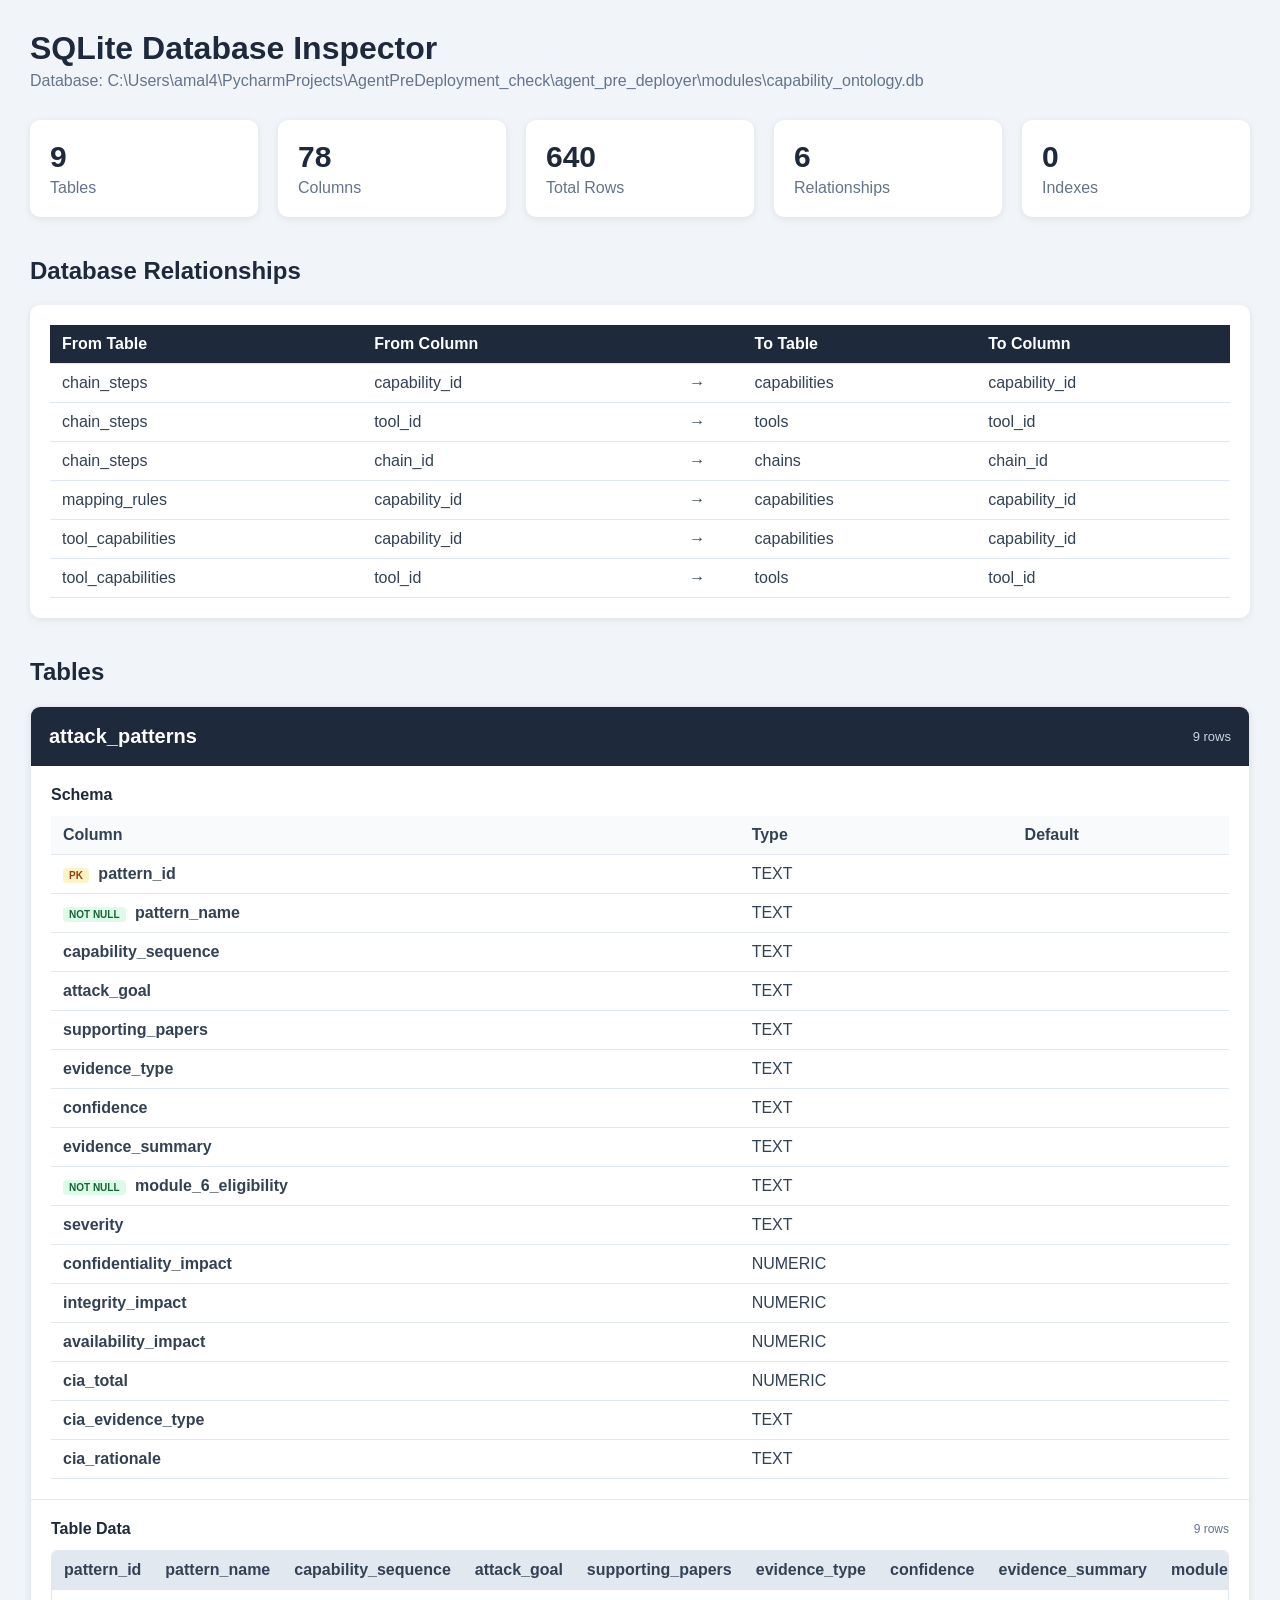
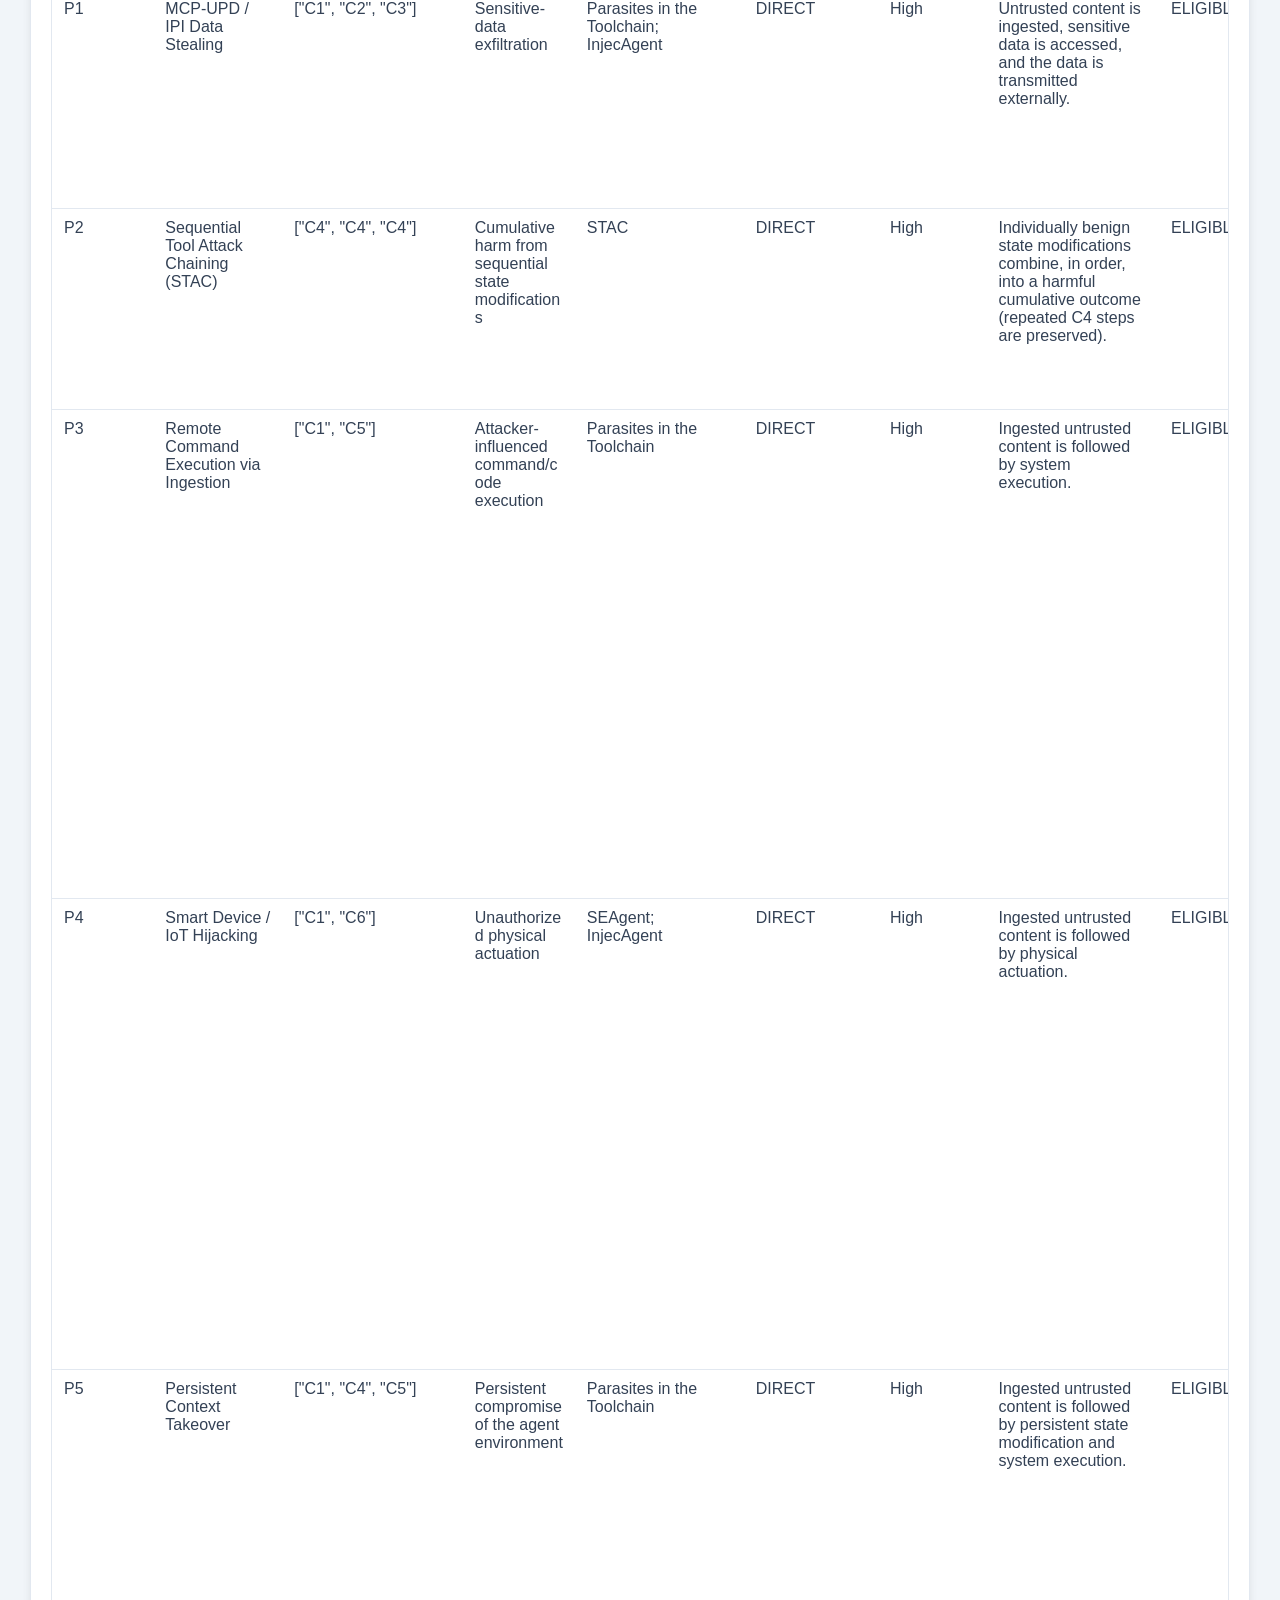
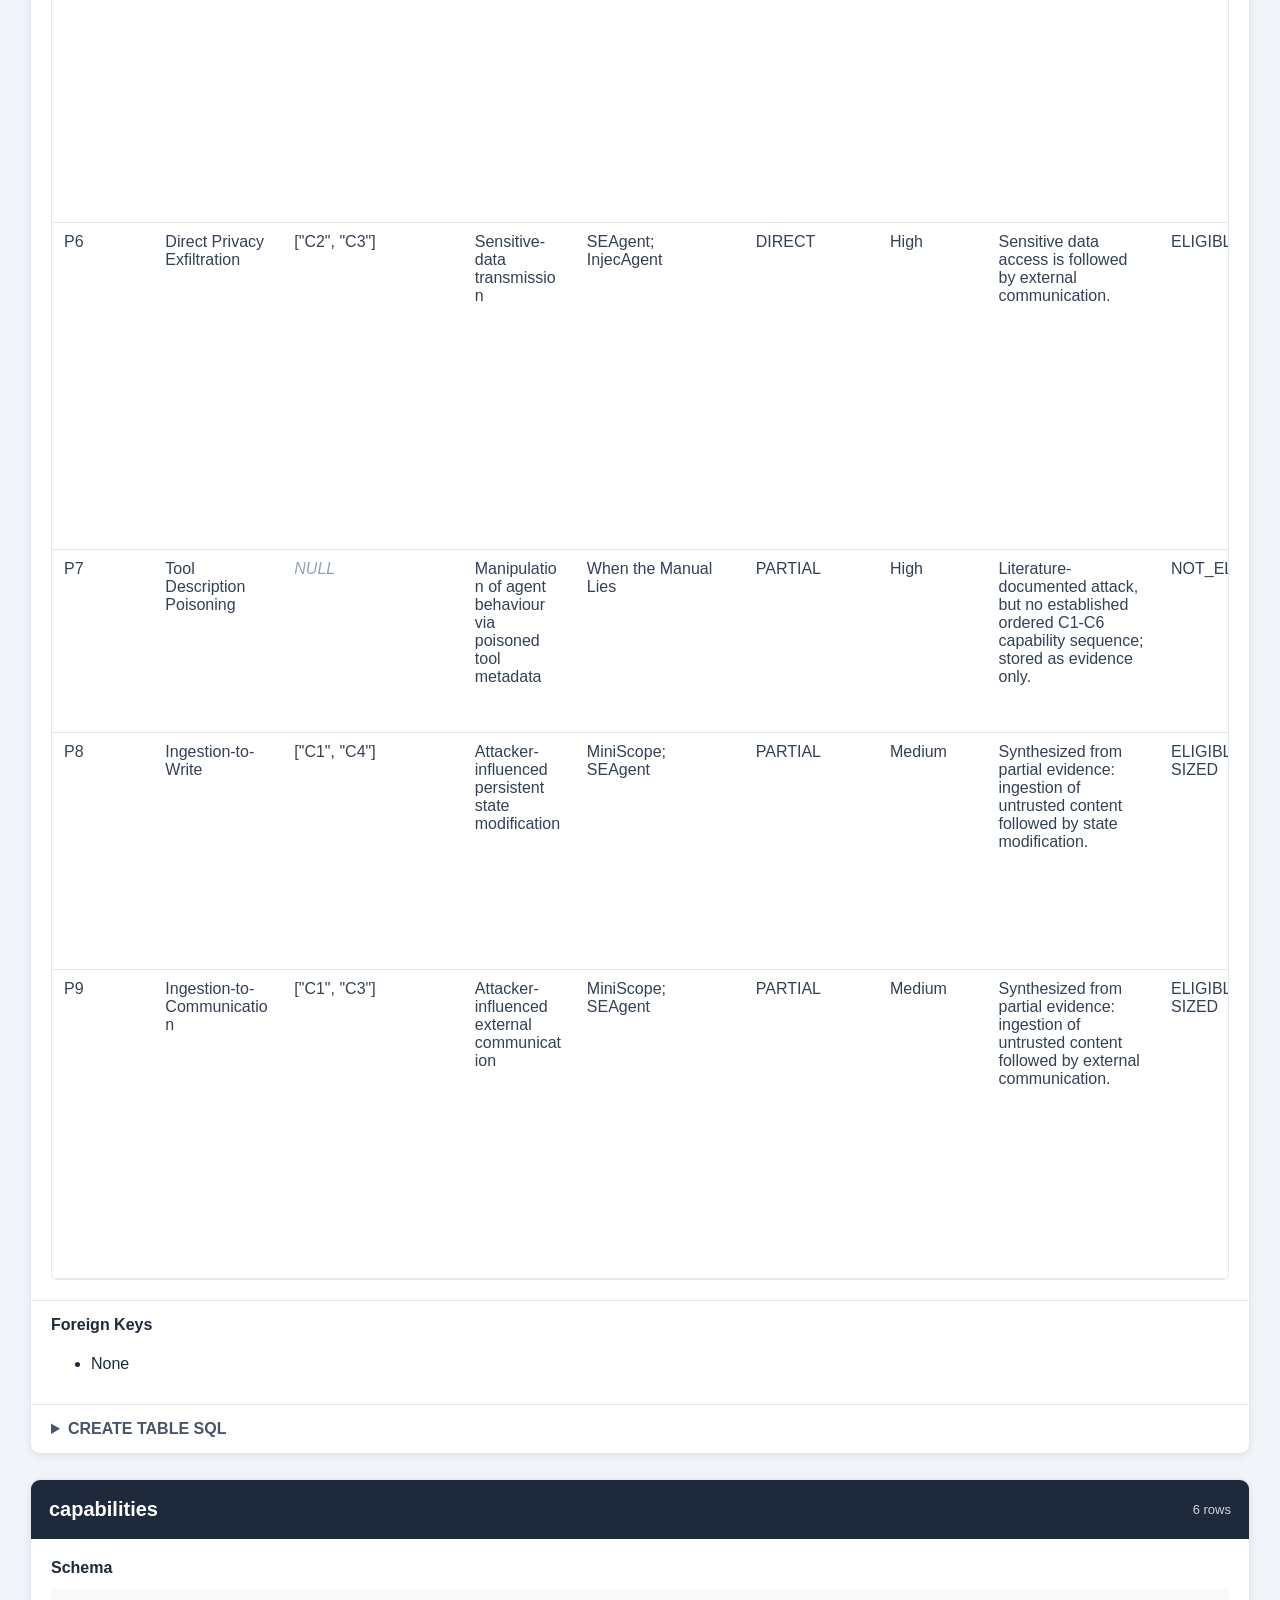
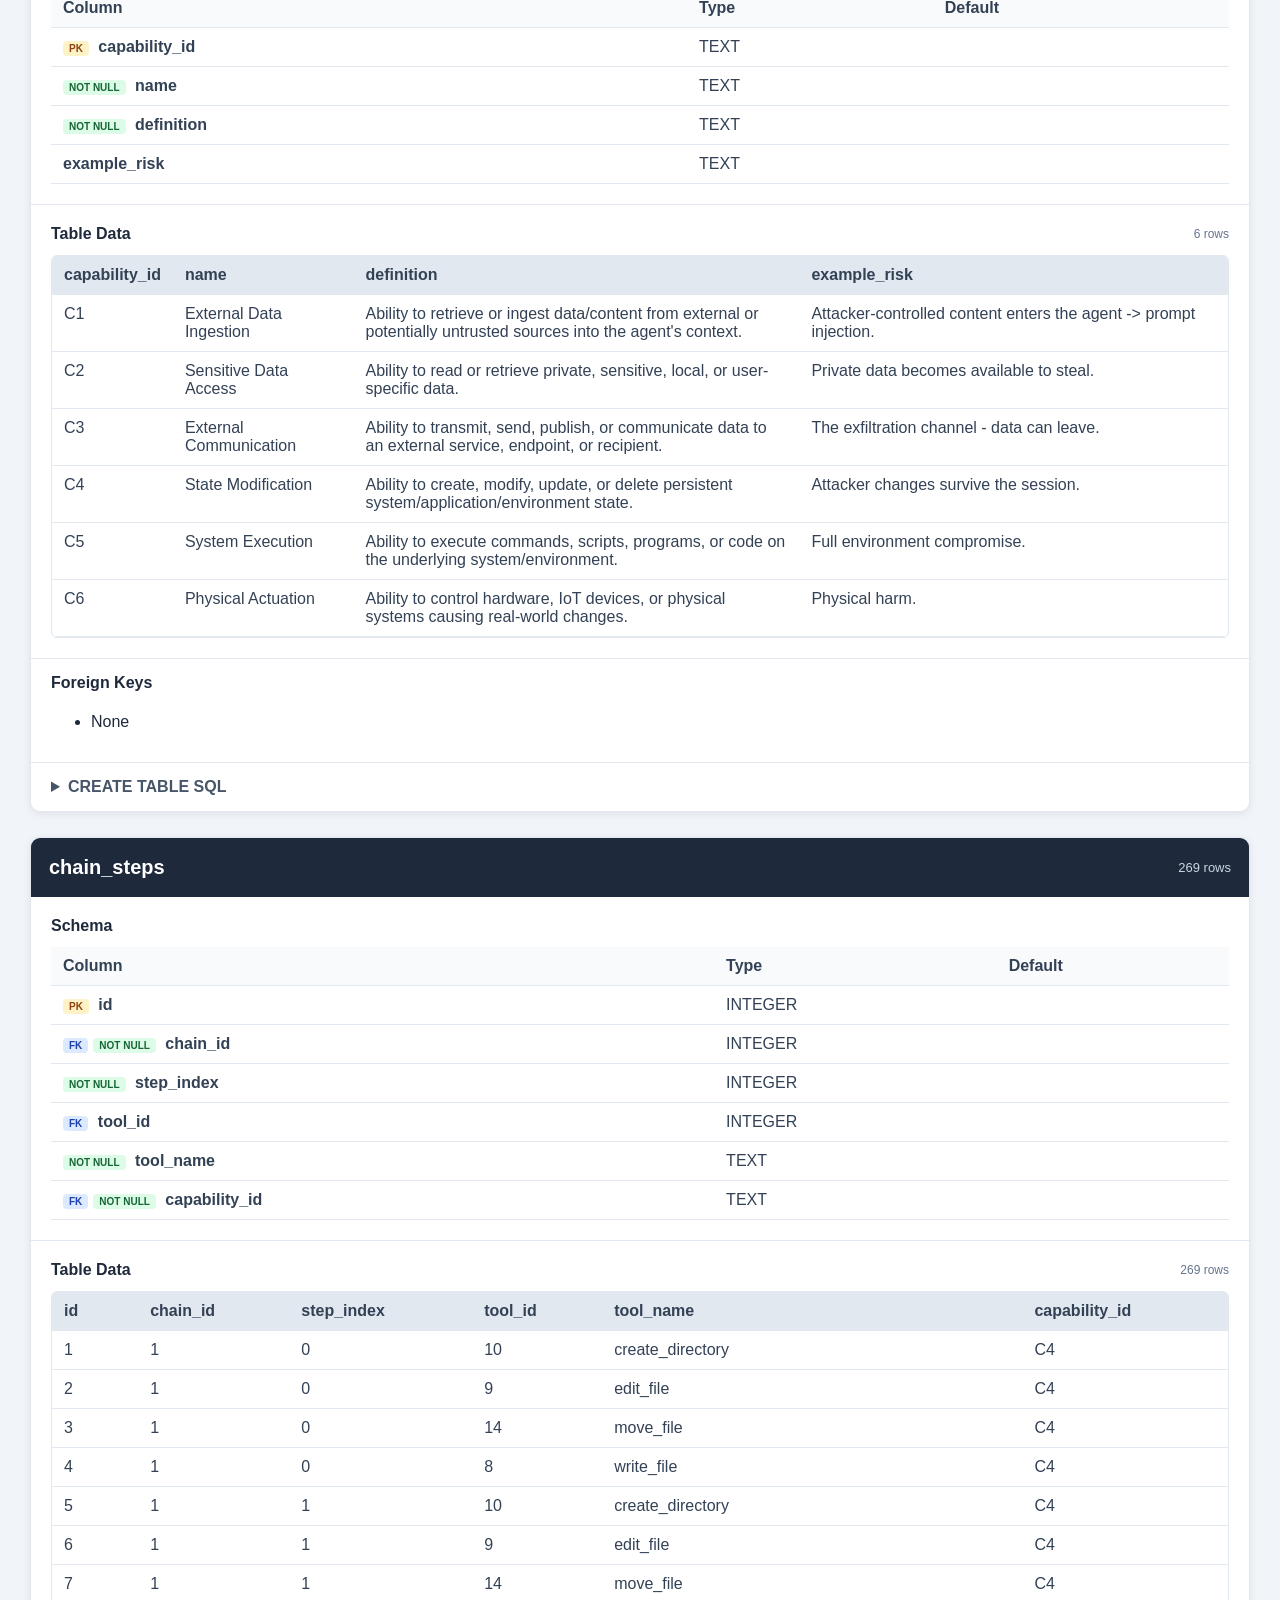
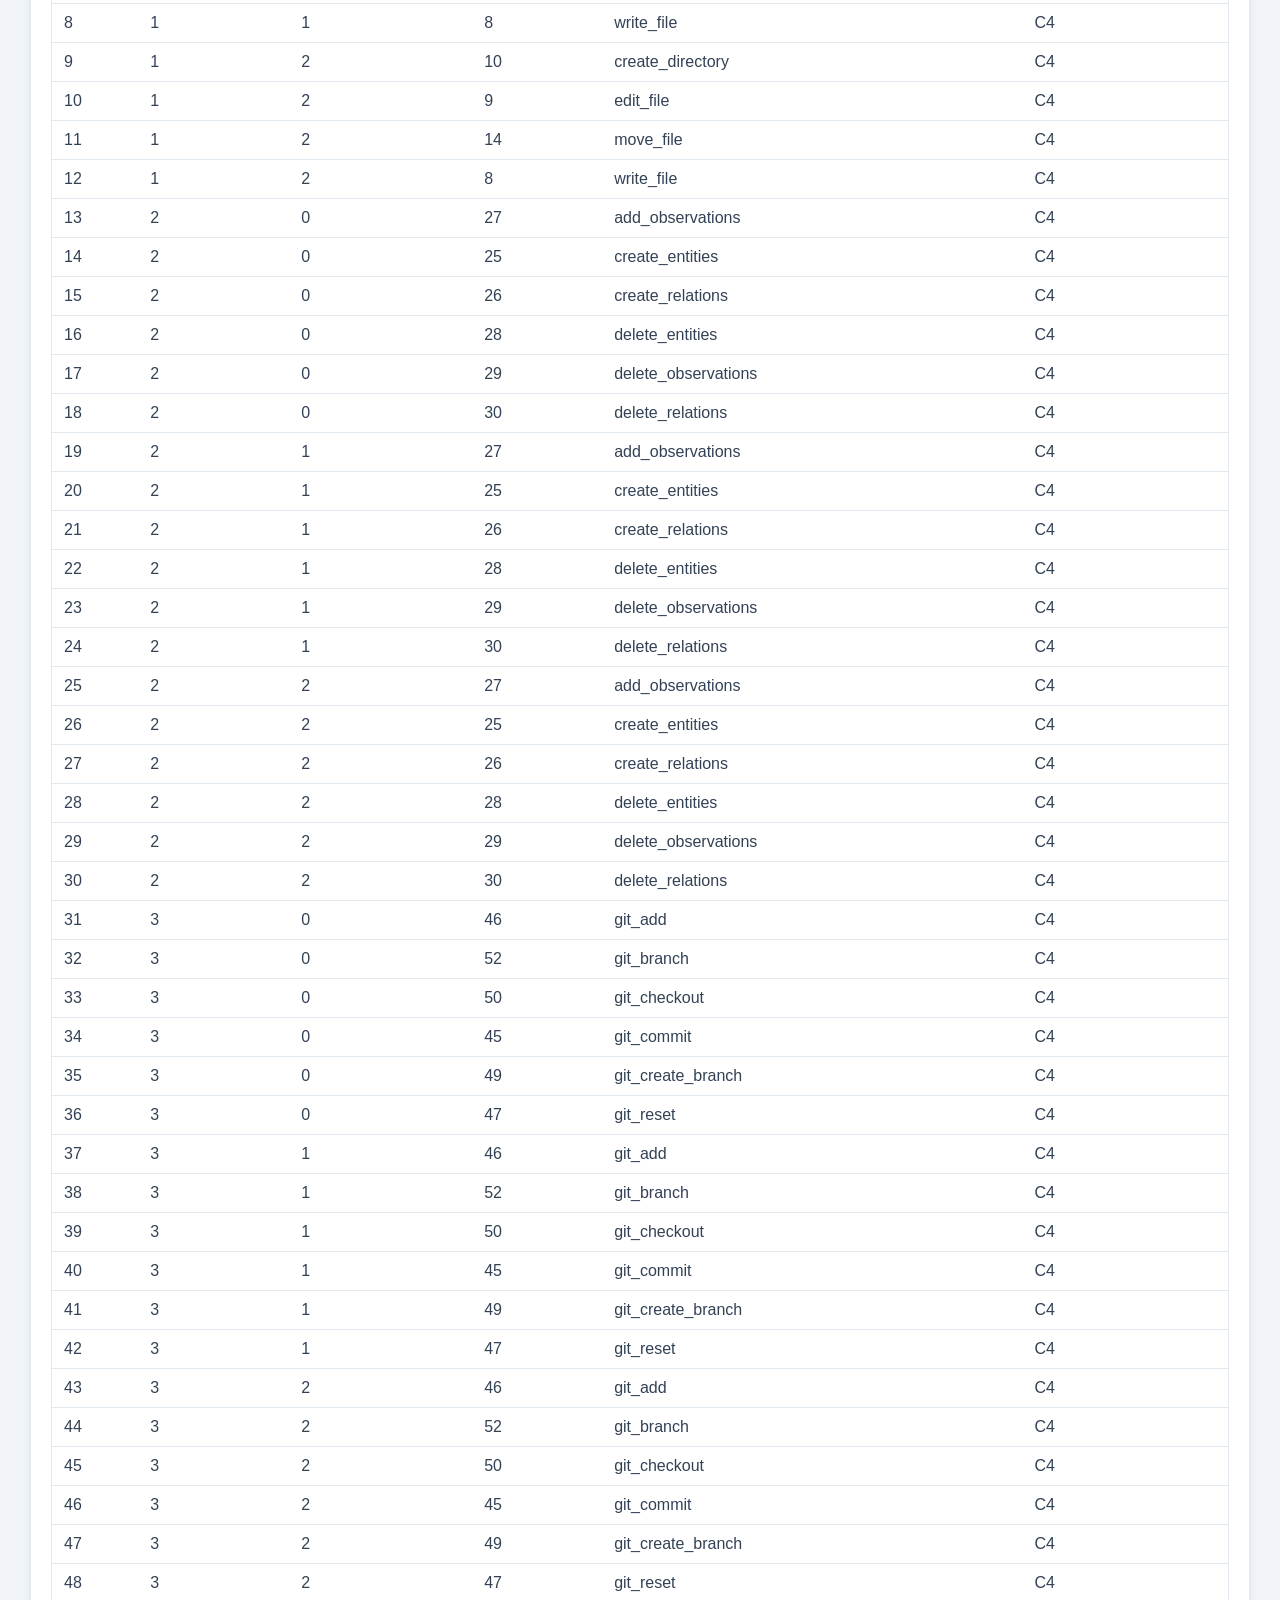
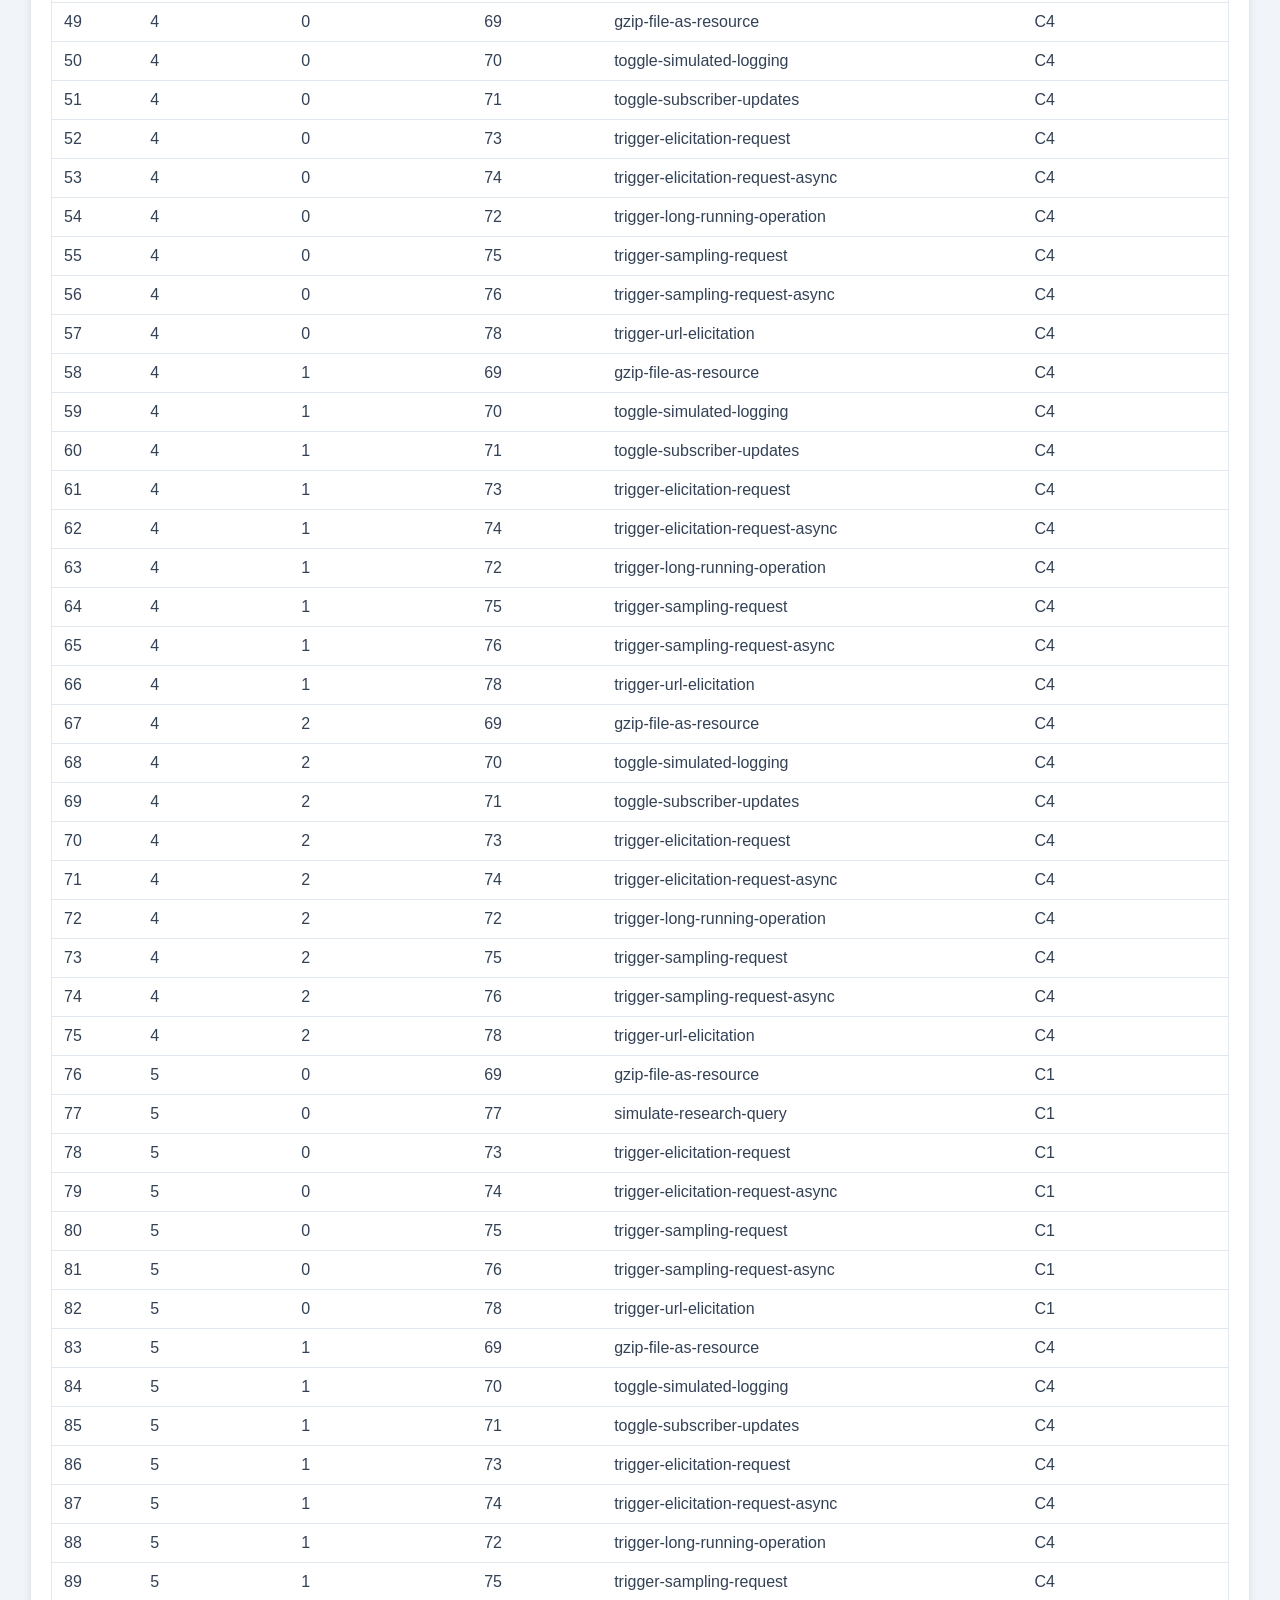
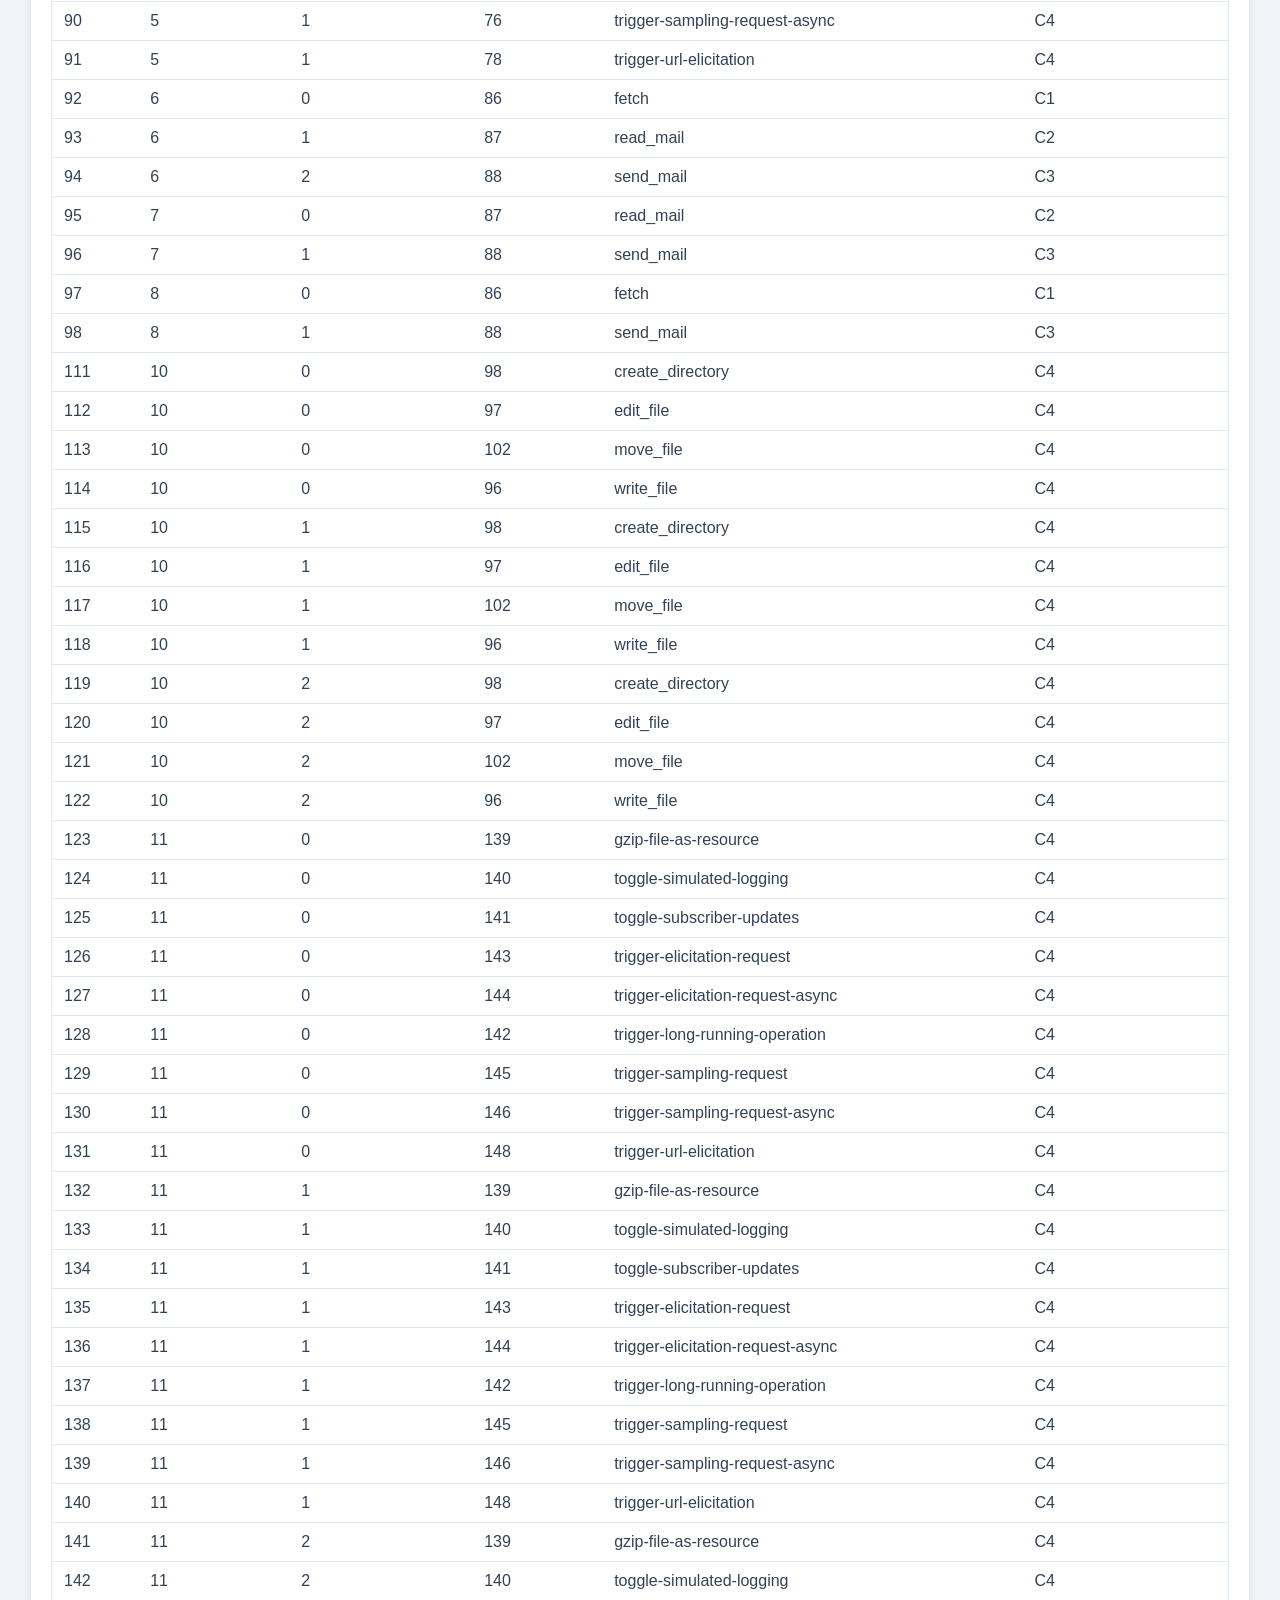
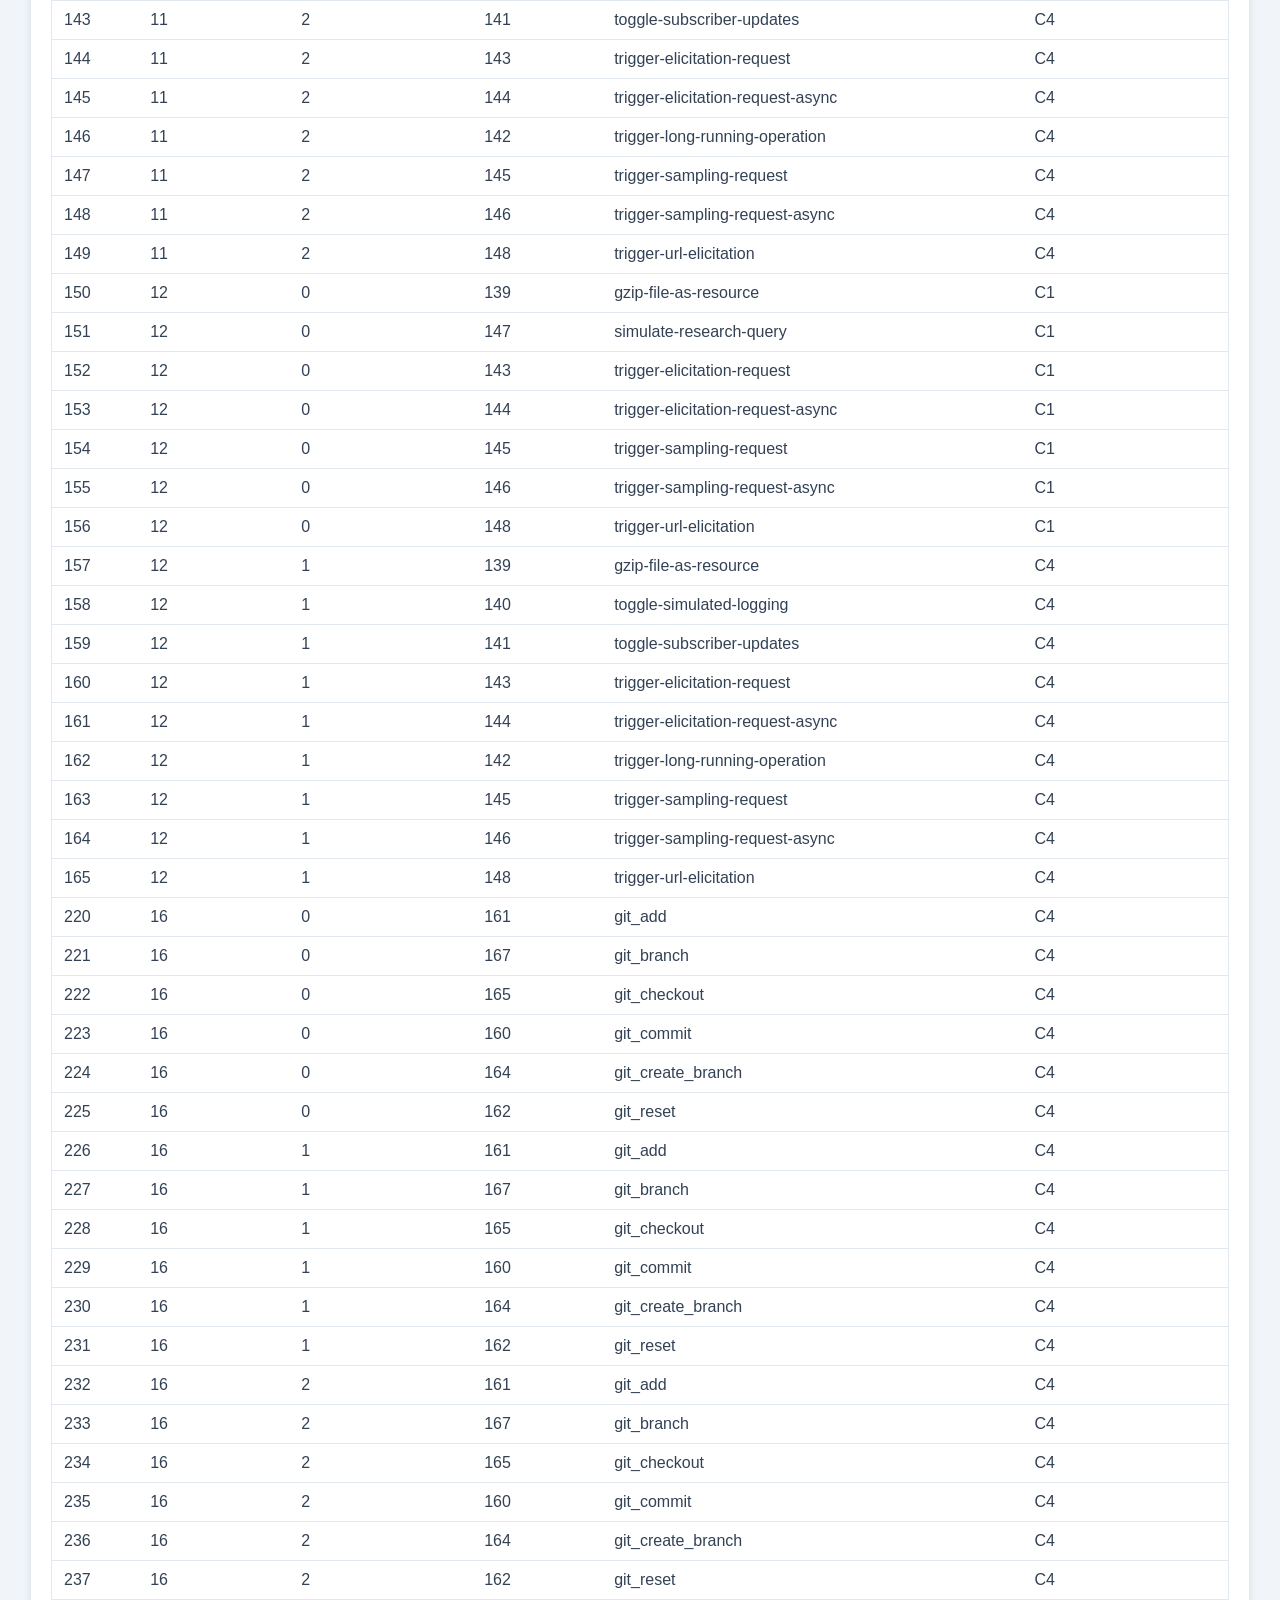
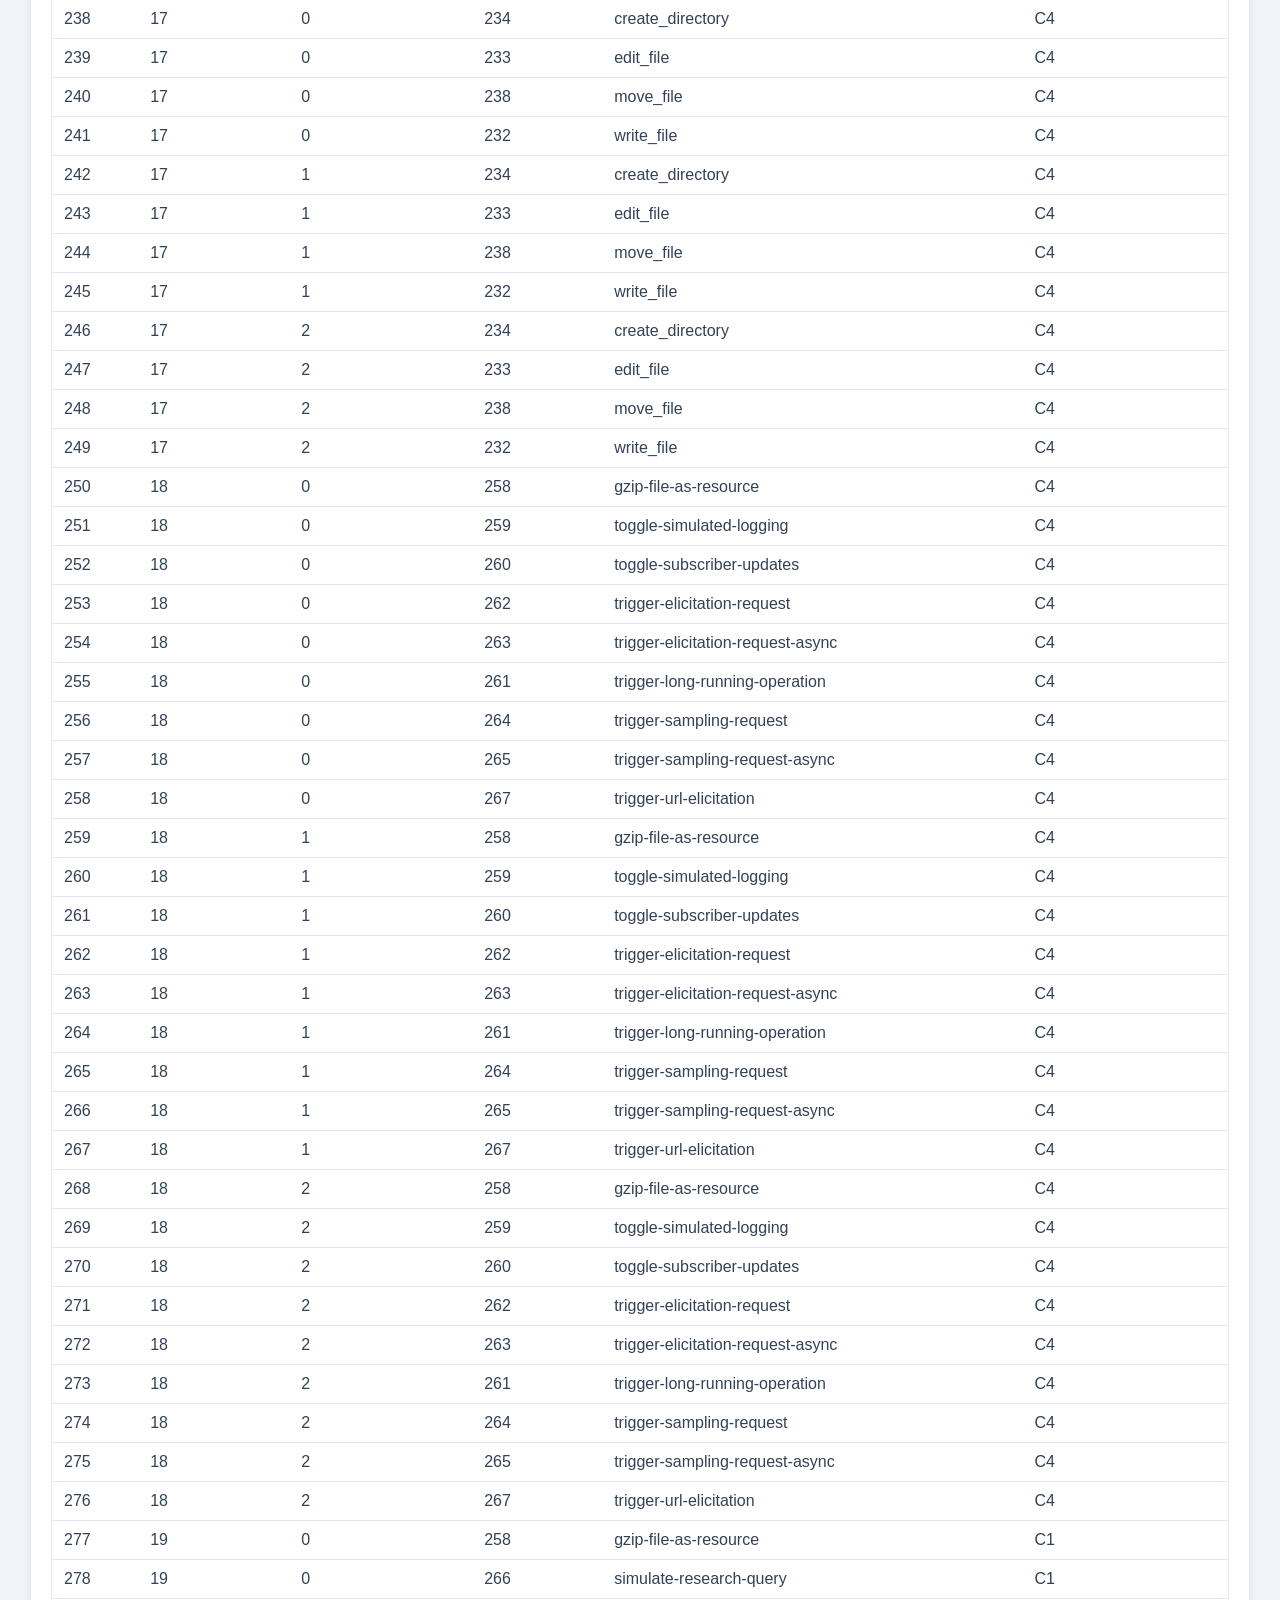
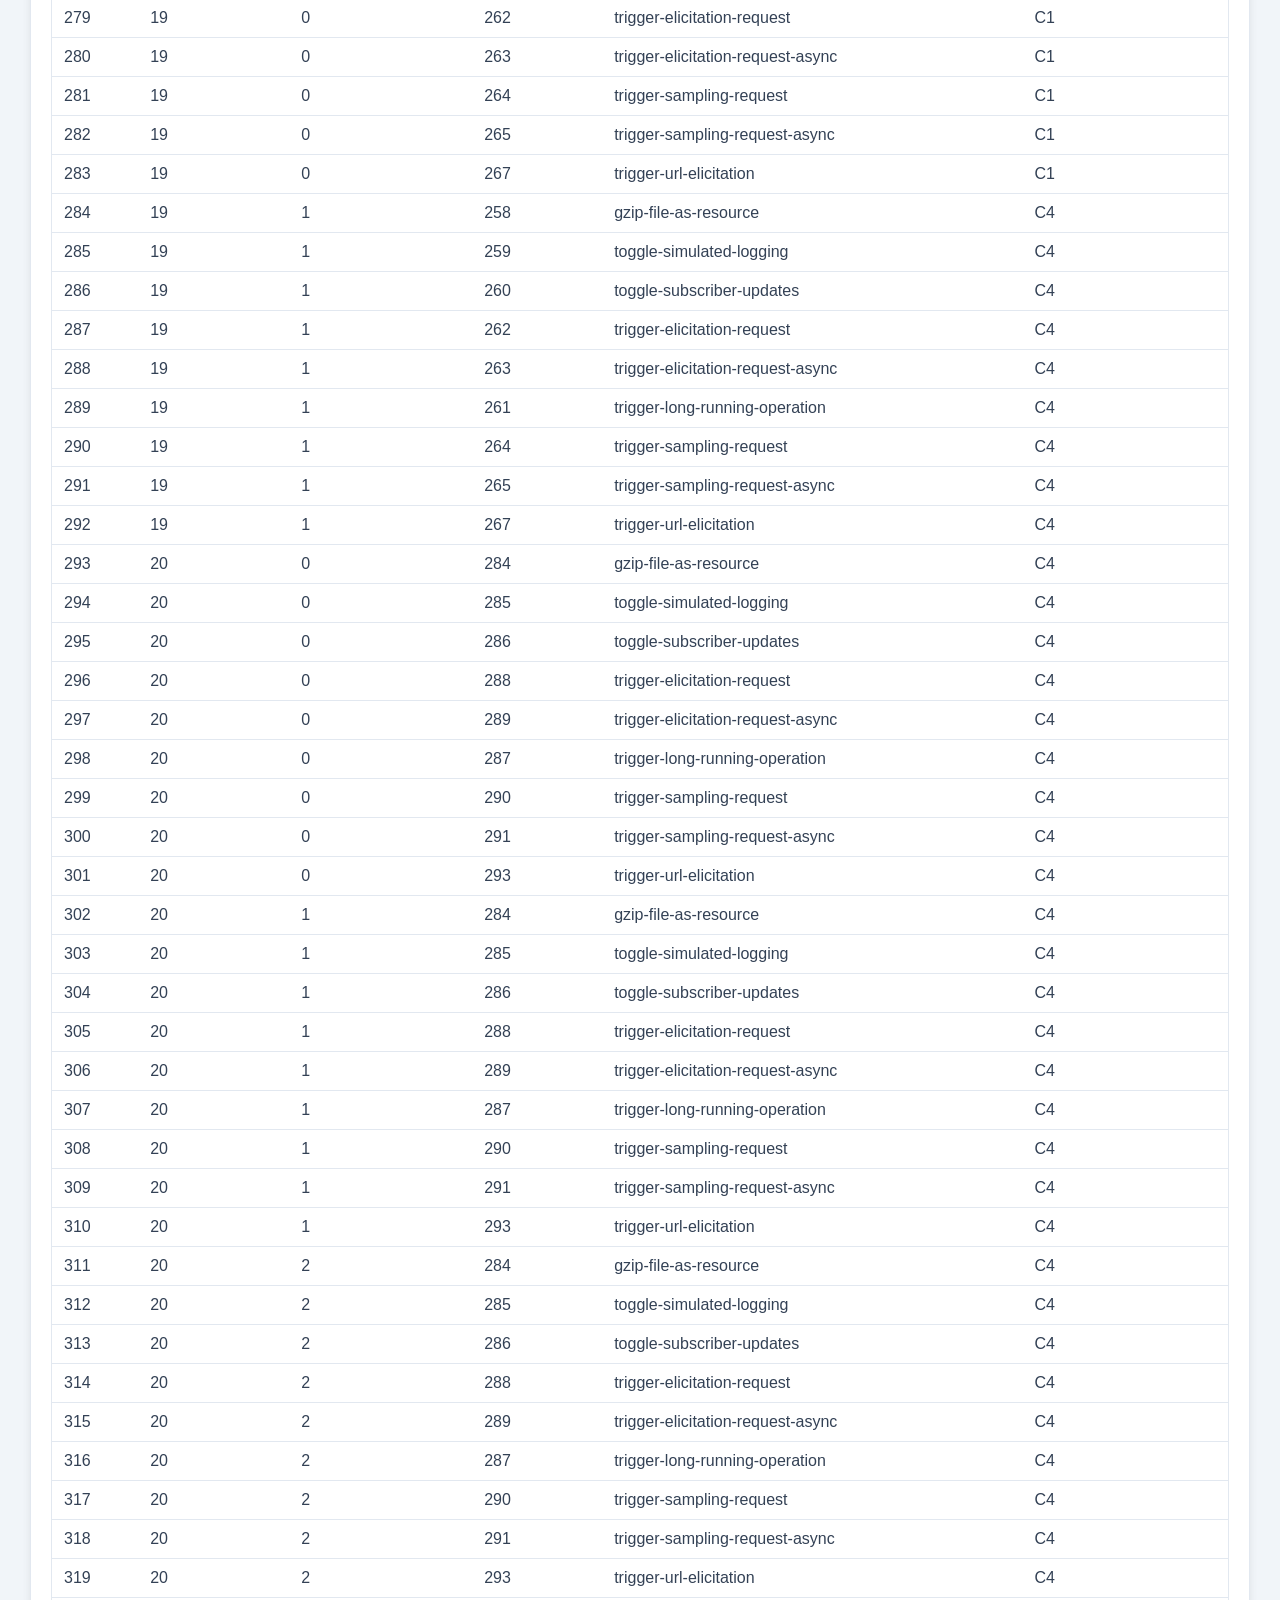
<file: agent_pre_deployer/modules/capability_ontology_schema.html>
<!DOCTYPE html>

<html lang="en">

<head>

<meta charset="UTF-8">

<meta name="viewport"
      content="width=device-width, initial-scale=1.0">

<title>SQLite Database Inspector</title>

<style>

/* ============================================================
   GLOBAL
   ============================================================ */

* {
    box-sizing: border-box;
}

body {
    margin: 0;
    padding: 30px;

    font-family:
        Arial,
        Helvetica,
        sans-serif;

    background: #f1f5f9;
    color: #1e293b;
}

h1 {
    margin: 0 0 5px 0;
}

h2 {
    margin-top: 0;
}

.subtitle {
    color: #64748b;
    margin-bottom: 30px;
    word-break: break-all;
}


/* ============================================================
   SUMMARY
   ============================================================ */

.summary {
    display: grid;

    grid-template-columns:
        repeat(auto-fit, minmax(180px, 1fr));

    gap: 20px;

    margin-bottom: 40px;
}

.stat {
    background: white;

    border-radius: 10px;

    padding: 20px;

    box-shadow:
        0 2px 8px rgba(0,0,0,0.08);
}

.stat-number {
    font-size: 30px;
    font-weight: bold;
}

.stat-label {
    margin-top: 5px;
    color: #64748b;
}


/* ============================================================
   SECTIONS
   ============================================================ */

.section {
    margin-top: 40px;
}

.section-title {
    font-size: 16px;
    font-weight: bold;

    margin-bottom: 12px;

    display: flex;
    justify-content: space-between;
    align-items: center;
}

.section-count {
    color: #64748b;
    font-size: 12px;
    font-weight: normal;
}


/* ============================================================
   TABLE GRID
   ============================================================ */

.table-grid {
    display: grid;

    grid-template-columns:
        1fr;

    gap: 25px;
}


/* ============================================================
   TABLE CARD
   ============================================================ */

.table-card {
    background: white;

    border-radius: 10px;

    overflow: hidden;

    box-shadow:
        0 2px 8px rgba(0,0,0,0.08);

    border: 1px solid #e2e8f0;
}

.table-header {
    background: #1e293b;
    color: white;

    padding: 18px;

    display: flex;

    justify-content: space-between;

    align-items: center;
}

.table-name {
    font-size: 20px;
    font-weight: bold;
}

.row-count {
    color: #cbd5e1;
    font-size: 13px;
}


/* ============================================================
   TABLE SECTIONS
   ============================================================ */

.table-section {
    padding: 20px;

    border-bottom:
        1px solid #e2e8f0;
}


/* ============================================================
   TABLES
   ============================================================ */

table {
    width: 100%;
    border-collapse: collapse;
}

th {
    text-align: left;

    background: #f8fafc;

    font-weight: bold;

    color: #334155;
}

th,
td {
    padding: 10px 12px;

    border-bottom:
        1px solid #e2e8f0;

    vertical-align: top;
}

td {
    color: #334155;
}


/* ============================================================
   SCHEMA TABLE
   ============================================================ */

.schema-table-wrapper {
    overflow-x: auto;
}

.schema-table {
    min-width: 500px;
}


/* ============================================================
   DATA TABLE
   ============================================================ */

.data-table-wrapper {
    width: 100%;

    overflow-x: auto;

    border:
        1px solid #e2e8f0;

    border-radius: 6px;
}

.data-table {
    min-width: 700px;
}

.data-table th {
    position: sticky;
    top: 0;

    background: #e2e8f0;

    white-space: nowrap;
}

.data-table td {
    white-space: pre-wrap;

    word-break: break-word;

    max-width: 500px;
}

.data-table tbody tr:hover {
    background: #f8fafc;
}

.null-value {
    color: #94a3b8;
    font-style: italic;
}

.empty-data {
    text-align: center;

    color: #64748b;

    padding: 20px;
}


/* ============================================================
   BADGES
   ============================================================ */

.badge {
    display: inline-block;

    padding: 2px 6px;

    margin-right: 5px;

    border-radius: 4px;

    font-size: 10px;

    font-weight: bold;
}

.pk {
    background: #fef3c7;
    color: #92400e;
}

.fk {
    background: #dbeafe;
    color: #1e40af;
}

.nn {
    background: #dcfce7;
    color: #166534;
}


/* ============================================================
   RELATIONSHIPS
   ============================================================ */

.relationships {
    padding: 15px 20px;
}

.relationships h4 {
    margin-top: 0;
}

.relationships li {
    margin-bottom: 6px;
}

.relationship-box {
    background: white;

    padding: 20px;

    border-radius: 10px;

    box-shadow:
        0 2px 8px rgba(0,0,0,0.08);

    overflow-x: auto;
}

.relationship-box th {
    background: #1e293b;
    color: white;
}

.arrow {
    text-align: center;
    font-weight: bold;
}


/* ============================================================
   SQL
   ============================================================ */

.sql-section {
    border-top:
        1px solid #e2e8f0;
}

.sql-section summary {
    cursor: pointer;

    padding: 15px 20px;

    font-weight: bold;

    color: #475569;
}

.sql-section pre {
    margin: 0;

    padding: 20px;

    background: #0f172a;

    color: #e2e8f0;

    overflow-x: auto;

    font-size: 13px;

    line-height: 1.5;
}


/* ============================================================
   RESPONSIVE
   ============================================================ */

@media (max-width: 700px) {

    body {
        padding: 15px;
    }

    .table-header {
        flex-direction: column;

        align-items: flex-start;

        gap: 8px;
    }

    .table-section {
        padding: 12px;
    }

}

</style>

</head>


<body>

<h1>SQLite Database Inspector</h1>

<div class="subtitle">

    Database:

    C:\Users\amal4\PycharmProjects\AgentPreDeployment_check\agent_pre_deployer\modules\capability_ontology.db

</div>


<!-- ============================================================
     SUMMARY
     ============================================================ -->

<div class="summary">

    <div class="stat">

        <div class="stat-number">
            9
        </div>

        <div class="stat-label">
            Tables
        </div>

    </div>


    <div class="stat">

        <div class="stat-number">
            78
        </div>

        <div class="stat-label">
            Columns
        </div>

    </div>


    <div class="stat">

        <div class="stat-number">
            640
        </div>

        <div class="stat-label">
            Total Rows
        </div>

    </div>


    <div class="stat">

        <div class="stat-number">
            6
        </div>

        <div class="stat-label">
            Relationships
        </div>

    </div>


    <div class="stat">

        <div class="stat-number">
            0
        </div>

        <div class="stat-label">
            Indexes
        </div>

    </div>

</div>


<!-- ============================================================
     RELATIONSHIPS
     ============================================================ -->

<div class="section">

    <h2>Database Relationships</h2>

    <div class="relationship-box">

        <table>

            <thead>

                <tr>

                    <th>From Table</th>

                    <th>From Column</th>

                    <th></th>

                    <th>To Table</th>

                    <th>To Column</th>

                </tr>

            </thead>

            <tbody>

                
        <tr>

            <td>
                chain_steps
            </td>

            <td>
                capability_id
            </td>

            <td class="arrow">
                →
            </td>

            <td>
                capabilities
            </td>

            <td>
                capability_id
            </td>

        </tr>
        
        <tr>

            <td>
                chain_steps
            </td>

            <td>
                tool_id
            </td>

            <td class="arrow">
                →
            </td>

            <td>
                tools
            </td>

            <td>
                tool_id
            </td>

        </tr>
        
        <tr>

            <td>
                chain_steps
            </td>

            <td>
                chain_id
            </td>

            <td class="arrow">
                →
            </td>

            <td>
                chains
            </td>

            <td>
                chain_id
            </td>

        </tr>
        
        <tr>

            <td>
                mapping_rules
            </td>

            <td>
                capability_id
            </td>

            <td class="arrow">
                →
            </td>

            <td>
                capabilities
            </td>

            <td>
                capability_id
            </td>

        </tr>
        
        <tr>

            <td>
                tool_capabilities
            </td>

            <td>
                capability_id
            </td>

            <td class="arrow">
                →
            </td>

            <td>
                capabilities
            </td>

            <td>
                capability_id
            </td>

        </tr>
        
        <tr>

            <td>
                tool_capabilities
            </td>

            <td>
                tool_id
            </td>

            <td class="arrow">
                →
            </td>

            <td>
                tools
            </td>

            <td>
                tool_id
            </td>

        </tr>
        

            </tbody>

        </table>

    </div>

</div>


<!-- ============================================================
     ALL TABLES
     ============================================================ -->

<div class="section">

    <h2>Tables</h2>

    <div class="table-grid">

        
        <div class="table-card">

            <!-- TABLE HEADER -->

            <div class="table-header">

                <span class="table-name">
                    attack_patterns
                </span>

                <span class="row-count">
                    9 rows
                </span>

            </div>


            <!-- SCHEMA -->

            <div class="table-section">

                <div class="section-title">
                    Schema
                </div>

                <div class="schema-table-wrapper">

                    <table class="schema-table">

                        <thead>
                            <tr>
                                <th>Column</th>
                                <th>Type</th>
                                <th>Default</th>
                            </tr>
                        </thead>

                        <tbody>
                            
            <tr>
                <td>
                    <span class="badge pk">PK</span>
                    <strong>pattern_id</strong>
                </td>

                <td>TEXT</td>

                <td></td>
            </tr>
            
            <tr>
                <td>
                    <span class="badge nn">NOT NULL</span>
                    <strong>pattern_name</strong>
                </td>

                <td>TEXT</td>

                <td></td>
            </tr>
            
            <tr>
                <td>
                    
                    <strong>capability_sequence</strong>
                </td>

                <td>TEXT</td>

                <td></td>
            </tr>
            
            <tr>
                <td>
                    
                    <strong>attack_goal</strong>
                </td>

                <td>TEXT</td>

                <td></td>
            </tr>
            
            <tr>
                <td>
                    
                    <strong>supporting_papers</strong>
                </td>

                <td>TEXT</td>

                <td></td>
            </tr>
            
            <tr>
                <td>
                    
                    <strong>evidence_type</strong>
                </td>

                <td>TEXT</td>

                <td></td>
            </tr>
            
            <tr>
                <td>
                    
                    <strong>confidence</strong>
                </td>

                <td>TEXT</td>

                <td></td>
            </tr>
            
            <tr>
                <td>
                    
                    <strong>evidence_summary</strong>
                </td>

                <td>TEXT</td>

                <td></td>
            </tr>
            
            <tr>
                <td>
                    <span class="badge nn">NOT NULL</span>
                    <strong>module_6_eligibility</strong>
                </td>

                <td>TEXT</td>

                <td></td>
            </tr>
            
            <tr>
                <td>
                    
                    <strong>severity</strong>
                </td>

                <td>TEXT</td>

                <td></td>
            </tr>
            
            <tr>
                <td>
                    
                    <strong>confidentiality_impact</strong>
                </td>

                <td>NUMERIC</td>

                <td></td>
            </tr>
            
            <tr>
                <td>
                    
                    <strong>integrity_impact</strong>
                </td>

                <td>NUMERIC</td>

                <td></td>
            </tr>
            
            <tr>
                <td>
                    
                    <strong>availability_impact</strong>
                </td>

                <td>NUMERIC</td>

                <td></td>
            </tr>
            
            <tr>
                <td>
                    
                    <strong>cia_total</strong>
                </td>

                <td>NUMERIC</td>

                <td></td>
            </tr>
            
            <tr>
                <td>
                    
                    <strong>cia_evidence_type</strong>
                </td>

                <td>TEXT</td>

                <td></td>
            </tr>
            
            <tr>
                <td>
                    
                    <strong>cia_rationale</strong>
                </td>

                <td>TEXT</td>

                <td></td>
            </tr>
            
                        </tbody>

                    </table>

                </div>

            </div>


            <!-- ACTUAL DATA -->

            <div class="table-section">

                <div class="section-title">
                    Table Data
                    <span class="section-count">
                        9 rows
                    </span>
                </div>

                <div class="data-table-wrapper">

                    <table class="data-table">

                        <thead>
                            <tr>
                                
                <th>pattern_id</th>
            
                <th>pattern_name</th>
            
                <th>capability_sequence</th>
            
                <th>attack_goal</th>
            
                <th>supporting_papers</th>
            
                <th>evidence_type</th>
            
                <th>confidence</th>
            
                <th>evidence_summary</th>
            
                <th>module_6_eligibility</th>
            
                <th>severity</th>
            
                <th>confidentiality_impact</th>
            
                <th>integrity_impact</th>
            
                <th>availability_impact</th>
            
                <th>cia_total</th>
            
                <th>cia_evidence_type</th>
            
                <th>cia_rationale</th>
            
                            </tr>
                        </thead>

                        <tbody>
                            <tr>
                        <td>P1</td>
                    
                        <td>MCP-UPD / IPI Data Stealing</td>
                    
                        <td>[&quot;C1&quot;, &quot;C2&quot;, &quot;C3&quot;]</td>
                    
                        <td>Sensitive-data exfiltration</td>
                    
                        <td>Parasites in the Toolchain; InjecAgent</td>
                    
                        <td>DIRECT</td>
                    
                        <td>High</td>
                    
                        <td>Untrusted content is ingested, sensitive data is accessed, and the data is transmitted externally.</td>
                    
                        <td>ELIGIBLE</td>
                    
                        <td>Critical</td>
                    
                        <td>3</td>
                    
                        <td>0</td>
                    
                        <td>0</td>
                    
                        <td>3</td>
                    
                        <td>PROJECT-DERIVED</td>
                    
                        <td>Sensitive credentials/private data are exfiltrated. The demonstrated attack does not modify local state or cause service disruption.</td>
                    </tr><tr>
                        <td>P2</td>
                    
                        <td>Sequential Tool Attack Chaining (STAC)</td>
                    
                        <td>[&quot;C4&quot;, &quot;C4&quot;, &quot;C4&quot;]</td>
                    
                        <td>Cumulative harm from sequential state modifications</td>
                    
                        <td>STAC</td>
                    
                        <td>DIRECT</td>
                    
                        <td>High</td>
                    
                        <td>Individually benign state modifications combine, in order, into a harmful cumulative outcome (repeated C4 steps are preserved).</td>
                    
                        <td>ELIGIBLE</td>
                    
                        <td>High</td>
                    
                        <td>0</td>
                    
                        <td>3</td>
                    
                        <td>3</td>
                    
                        <td>6</td>
                    
                        <td>PROJECT-DERIVED</td>
                    
                        <td>STAC demonstrates sequential destructive filesystem operations resulting in permanent loss of critical data.</td>
                    </tr><tr>
                        <td>P3</td>
                    
                        <td>Remote Command Execution via Ingestion</td>
                    
                        <td>[&quot;C1&quot;, &quot;C5&quot;]</td>
                    
                        <td>Attacker-influenced command/code execution</td>
                    
                        <td>Parasites in the Toolchain</td>
                    
                        <td>DIRECT</td>
                    
                        <td>High</td>
                    
                        <td>Ingested untrusted content is followed by system execution.</td>
                    
                        <td>ELIGIBLE</td>
                    
                        <td>Critical</td>
                    
                        <td>3</td>
                    
                        <td>3</td>
                    
                        <td>3</td>
                    
                        <td>9</td>
                    
                        <td>PROJECT-DERIVED</td>
                    
                        <td>Reverse-shell command execution can provide the attacker with the ability to read, modify, and delete resources accessible to the compromised process. Impact is bounded by the privileges/resources of the compromised host process; root or unrestricted host access is not assumed.</td>
                    </tr><tr>
                        <td>P4</td>
                    
                        <td>Smart Device / IoT Hijacking</td>
                    
                        <td>[&quot;C1&quot;, &quot;C6&quot;]</td>
                    
                        <td>Unauthorized physical actuation</td>
                    
                        <td>SEAgent; InjecAgent</td>
                    
                        <td>DIRECT</td>
                    
                        <td>High</td>
                    
                        <td>Ingested untrusted content is followed by physical actuation.</td>
                    
                        <td>ELIGIBLE</td>
                    
                        <td>Critical</td>
                    
                        <td>0</td>
                    
                        <td>3</td>
                    
                        <td>2</td>
                    
                        <td>5</td>
                    
                        <td>PROJECT-DERIVED</td>
                    
                        <td>Literature demonstrates unauthorized physical/device actions such as unlocking a smart lock (SEAgent; InjecAgent). Physical-state integrity is severely affected; availability impact is moderate. The sources do not use CIA terminology; this classification is project-derived.</td>
                    </tr><tr>
                        <td>P5</td>
                    
                        <td>Persistent Context Takeover</td>
                    
                        <td>[&quot;C1&quot;, &quot;C4&quot;, &quot;C5&quot;]</td>
                    
                        <td>Persistent compromise of the agent environment</td>
                    
                        <td>Parasites in the Toolchain</td>
                    
                        <td>DIRECT</td>
                    
                        <td>High</td>
                    
                        <td>Ingested untrusted content is followed by persistent state modification and system execution.</td>
                    
                        <td>ELIGIBLE</td>
                    
                        <td>Critical</td>
                    
                        <td>IE</td>
                    
                        <td>IE</td>
                    
                        <td>IE</td>
                    
                        <td>IE</td>
                    
                        <td>INSUFFICIENT_EVIDENCE</td>
                    
                        <td>The selected literature does not empirically establish the C1-&gt;C4-&gt;C5 pattern sufficiently to justify a CIA impact classification. A related startup-configuration write (e.g. .bashrc) is discussed only conceptually as future work and is not empirically evaluated.</td>
                    </tr><tr>
                        <td>P6</td>
                    
                        <td>Direct Privacy Exfiltration</td>
                    
                        <td>[&quot;C2&quot;, &quot;C3&quot;]</td>
                    
                        <td>Sensitive-data transmission</td>
                    
                        <td>SEAgent; InjecAgent</td>
                    
                        <td>DIRECT</td>
                    
                        <td>High</td>
                    
                        <td>Sensitive data access is followed by external communication.</td>
                    
                        <td>ELIGIBLE</td>
                    
                        <td>High</td>
                    
                        <td>3</td>
                    
                        <td>0</td>
                    
                        <td>0</td>
                    
                        <td>3</td>
                    
                        <td>PROJECT-DERIVED</td>
                    
                        <td>Demonstrated attacks read private/stored data and transmit it outbound, resulting strictly in confidentiality loss; no file/state modification or service disruption is demonstrated.</td>
                    </tr><tr>
                        <td>P7</td>
                    
                        <td>Tool Description Poisoning</td>
                    
                        <td><span class="null-value">NULL</span></td>
                    
                        <td>Manipulation of agent behaviour via poisoned tool metadata</td>
                    
                        <td>When the Manual Lies</td>
                    
                        <td>PARTIAL</td>
                    
                        <td>High</td>
                    
                        <td>Literature-documented attack, but no established ordered C1-C6 capability sequence; stored as evidence only.</td>
                    
                        <td>NOT_ELIGIBLE</td>
                    
                        <td>High</td>
                    
                        <td>EXCLUDED</td>
                    
                        <td>EXCLUDED</td>
                    
                        <td>EXCLUDED</td>
                    
                        <td>N/A</td>
                    
                        <td>EXCLUDED</td>
                    
                        <td>Not CIA-scored: NOT_ELIGIBLE evidence-only pattern with no established ordered sequence.</td>
                    </tr><tr>
                        <td>P8</td>
                    
                        <td>Ingestion-to-Write</td>
                    
                        <td>[&quot;C1&quot;, &quot;C4&quot;]</td>
                    
                        <td>Attacker-influenced persistent state modification</td>
                    
                        <td>MiniScope; SEAgent</td>
                    
                        <td>PARTIAL</td>
                    
                        <td>Medium</td>
                    
                        <td>Synthesized from partial evidence: ingestion of untrusted content followed by state modification.</td>
                    
                        <td>ELIGIBLE_SYNTHESIZED</td>
                    
                        <td>Medium</td>
                    
                        <td>0</td>
                    
                        <td>2</td>
                    
                        <td>2</td>
                    
                        <td>4</td>
                    
                        <td>PROJECT-DERIVED</td>
                    
                        <td>Literature demonstrates unauthorized local state changes such as deleting emails, modifying data, or uninstalling applications.</td>
                    </tr><tr>
                        <td>P9</td>
                    
                        <td>Ingestion-to-Communication</td>
                    
                        <td>[&quot;C1&quot;, &quot;C3&quot;]</td>
                    
                        <td>Attacker-influenced external communication</td>
                    
                        <td>MiniScope; SEAgent</td>
                    
                        <td>PARTIAL</td>
                    
                        <td>Medium</td>
                    
                        <td>Synthesized from partial evidence: ingestion of untrusted content followed by external communication.</td>
                    
                        <td>ELIGIBLE_SYNTHESIZED</td>
                    
                        <td>Medium</td>
                    
                        <td>0</td>
                    
                        <td>2</td>
                    
                        <td>0</td>
                    
                        <td>2</td>
                    
                        <td>PROJECT-DERIVED</td>
                    
                        <td>Unauthorized phishing/spam communication compromises communication authenticity/integrity but does not demonstrate confidentiality loss or service unavailability.</td>
                    </tr>
                        </tbody>

                    </table>

                </div>

            </div>


            <!-- FOREIGN KEYS -->

            <div class="relationships">

                <h4>Foreign Keys</h4>

                <ul>
                    <li>None</li>
                </ul>

            </div>


            <!-- CREATE SQL -->

            <details class="sql-section">

                <summary>
                    CREATE TABLE SQL
                </summary>

                <pre>CREATE TABLE attack_patterns (
            pattern_id           TEXT PRIMARY KEY,
            pattern_name         TEXT NOT NULL,
            capability_sequence  TEXT,          -- ordered JSON array e.g. [&quot;C1&quot;,&quot;C2&quot;,&quot;C3&quot;]; NULL when order not established
            attack_goal          TEXT,
            supporting_papers    TEXT,
            evidence_type        TEXT,          -- DIRECT | PARTIAL
            confidence           TEXT,          -- High | Medium | Low (literature confidence)
            evidence_summary     TEXT,
            module_6_eligibility TEXT NOT NULL,  -- ELIGIBLE | ELIGIBLE_SYNTHESIZED | NOT_ELIGIBLE
            severity             TEXT,           -- project-defined risk ranking (NOT a literature claim)
            confidentiality_impact NUMERIC,      -- 0-3, &#x27;IE&#x27;, or &#x27;EXCLUDED&#x27;; project-derived impact, NOT probability/exploitability
            integrity_impact       NUMERIC,
            availability_impact    NUMERIC,
            cia_total              NUMERIC,      -- C+I+A for numeric scores; &#x27;IE&#x27;; &#x27;N/A&#x27; (P7). CIA IMPACT TOTAL, not a risk score.
            cia_evidence_type      TEXT,         -- PROJECT-DERIVED | INSUFFICIENT_EVIDENCE | EXCLUDED
            cia_rationale          TEXT
        )</pre>

            </details>

        </div>
        
        <div class="table-card">

            <!-- TABLE HEADER -->

            <div class="table-header">

                <span class="table-name">
                    capabilities
                </span>

                <span class="row-count">
                    6 rows
                </span>

            </div>


            <!-- SCHEMA -->

            <div class="table-section">

                <div class="section-title">
                    Schema
                </div>

                <div class="schema-table-wrapper">

                    <table class="schema-table">

                        <thead>
                            <tr>
                                <th>Column</th>
                                <th>Type</th>
                                <th>Default</th>
                            </tr>
                        </thead>

                        <tbody>
                            
            <tr>
                <td>
                    <span class="badge pk">PK</span>
                    <strong>capability_id</strong>
                </td>

                <td>TEXT</td>

                <td></td>
            </tr>
            
            <tr>
                <td>
                    <span class="badge nn">NOT NULL</span>
                    <strong>name</strong>
                </td>

                <td>TEXT</td>

                <td></td>
            </tr>
            
            <tr>
                <td>
                    <span class="badge nn">NOT NULL</span>
                    <strong>definition</strong>
                </td>

                <td>TEXT</td>

                <td></td>
            </tr>
            
            <tr>
                <td>
                    
                    <strong>example_risk</strong>
                </td>

                <td>TEXT</td>

                <td></td>
            </tr>
            
                        </tbody>

                    </table>

                </div>

            </div>


            <!-- ACTUAL DATA -->

            <div class="table-section">

                <div class="section-title">
                    Table Data
                    <span class="section-count">
                        6 rows
                    </span>
                </div>

                <div class="data-table-wrapper">

                    <table class="data-table">

                        <thead>
                            <tr>
                                
                <th>capability_id</th>
            
                <th>name</th>
            
                <th>definition</th>
            
                <th>example_risk</th>
            
                            </tr>
                        </thead>

                        <tbody>
                            <tr>
                        <td>C1</td>
                    
                        <td>External Data Ingestion</td>
                    
                        <td>Ability to retrieve or ingest data/content from external or potentially untrusted sources into the agent&#x27;s context.</td>
                    
                        <td>Attacker-controlled content enters the agent -&gt; prompt injection.</td>
                    </tr><tr>
                        <td>C2</td>
                    
                        <td>Sensitive Data Access</td>
                    
                        <td>Ability to read or retrieve private, sensitive, local, or user-specific data.</td>
                    
                        <td>Private data becomes available to steal.</td>
                    </tr><tr>
                        <td>C3</td>
                    
                        <td>External Communication</td>
                    
                        <td>Ability to transmit, send, publish, or communicate data to an external service, endpoint, or recipient.</td>
                    
                        <td>The exfiltration channel - data can leave.</td>
                    </tr><tr>
                        <td>C4</td>
                    
                        <td>State Modification</td>
                    
                        <td>Ability to create, modify, update, or delete persistent system/application/environment state.</td>
                    
                        <td>Attacker changes survive the session.</td>
                    </tr><tr>
                        <td>C5</td>
                    
                        <td>System Execution</td>
                    
                        <td>Ability to execute commands, scripts, programs, or code on the underlying system/environment.</td>
                    
                        <td>Full environment compromise.</td>
                    </tr><tr>
                        <td>C6</td>
                    
                        <td>Physical Actuation</td>
                    
                        <td>Ability to control hardware, IoT devices, or physical systems causing real-world changes.</td>
                    
                        <td>Physical harm.</td>
                    </tr>
                        </tbody>

                    </table>

                </div>

            </div>


            <!-- FOREIGN KEYS -->

            <div class="relationships">

                <h4>Foreign Keys</h4>

                <ul>
                    <li>None</li>
                </ul>

            </div>


            <!-- CREATE SQL -->

            <details class="sql-section">

                <summary>
                    CREATE TABLE SQL
                </summary>

                <pre>CREATE TABLE capabilities (
            capability_id TEXT PRIMARY KEY,
            name          TEXT NOT NULL,
            definition    TEXT NOT NULL,
            example_risk  TEXT
        )</pre>

            </details>

        </div>
        
        <div class="table-card">

            <!-- TABLE HEADER -->

            <div class="table-header">

                <span class="table-name">
                    chain_steps
                </span>

                <span class="row-count">
                    269 rows
                </span>

            </div>


            <!-- SCHEMA -->

            <div class="table-section">

                <div class="section-title">
                    Schema
                </div>

                <div class="schema-table-wrapper">

                    <table class="schema-table">

                        <thead>
                            <tr>
                                <th>Column</th>
                                <th>Type</th>
                                <th>Default</th>
                            </tr>
                        </thead>

                        <tbody>
                            
            <tr>
                <td>
                    <span class="badge pk">PK</span>
                    <strong>id</strong>
                </td>

                <td>INTEGER</td>

                <td></td>
            </tr>
            
            <tr>
                <td>
                    <span class="badge fk">FK</span><span class="badge nn">NOT NULL</span>
                    <strong>chain_id</strong>
                </td>

                <td>INTEGER</td>

                <td></td>
            </tr>
            
            <tr>
                <td>
                    <span class="badge nn">NOT NULL</span>
                    <strong>step_index</strong>
                </td>

                <td>INTEGER</td>

                <td></td>
            </tr>
            
            <tr>
                <td>
                    <span class="badge fk">FK</span>
                    <strong>tool_id</strong>
                </td>

                <td>INTEGER</td>

                <td></td>
            </tr>
            
            <tr>
                <td>
                    <span class="badge nn">NOT NULL</span>
                    <strong>tool_name</strong>
                </td>

                <td>TEXT</td>

                <td></td>
            </tr>
            
            <tr>
                <td>
                    <span class="badge fk">FK</span><span class="badge nn">NOT NULL</span>
                    <strong>capability_id</strong>
                </td>

                <td>TEXT</td>

                <td></td>
            </tr>
            
                        </tbody>

                    </table>

                </div>

            </div>


            <!-- ACTUAL DATA -->

            <div class="table-section">

                <div class="section-title">
                    Table Data
                    <span class="section-count">
                        269 rows
                    </span>
                </div>

                <div class="data-table-wrapper">

                    <table class="data-table">

                        <thead>
                            <tr>
                                
                <th>id</th>
            
                <th>chain_id</th>
            
                <th>step_index</th>
            
                <th>tool_id</th>
            
                <th>tool_name</th>
            
                <th>capability_id</th>
            
                            </tr>
                        </thead>

                        <tbody>
                            <tr>
                        <td>1</td>
                    
                        <td>1</td>
                    
                        <td>0</td>
                    
                        <td>10</td>
                    
                        <td>create_directory</td>
                    
                        <td>C4</td>
                    </tr><tr>
                        <td>2</td>
                    
                        <td>1</td>
                    
                        <td>0</td>
                    
                        <td>9</td>
                    
                        <td>edit_file</td>
                    
                        <td>C4</td>
                    </tr><tr>
                        <td>3</td>
                    
                        <td>1</td>
                    
                        <td>0</td>
                    
                        <td>14</td>
                    
                        <td>move_file</td>
                    
                        <td>C4</td>
                    </tr><tr>
                        <td>4</td>
                    
                        <td>1</td>
                    
                        <td>0</td>
                    
                        <td>8</td>
                    
                        <td>write_file</td>
                    
                        <td>C4</td>
                    </tr><tr>
                        <td>5</td>
                    
                        <td>1</td>
                    
                        <td>1</td>
                    
                        <td>10</td>
                    
                        <td>create_directory</td>
                    
                        <td>C4</td>
                    </tr><tr>
                        <td>6</td>
                    
                        <td>1</td>
                    
                        <td>1</td>
                    
                        <td>9</td>
                    
                        <td>edit_file</td>
                    
                        <td>C4</td>
                    </tr><tr>
                        <td>7</td>
                    
                        <td>1</td>
                    
                        <td>1</td>
                    
                        <td>14</td>
                    
                        <td>move_file</td>
                    
                        <td>C4</td>
                    </tr><tr>
                        <td>8</td>
                    
                        <td>1</td>
                    
                        <td>1</td>
                    
                        <td>8</td>
                    
                        <td>write_file</td>
                    
                        <td>C4</td>
                    </tr><tr>
                        <td>9</td>
                    
                        <td>1</td>
                    
                        <td>2</td>
                    
                        <td>10</td>
                    
                        <td>create_directory</td>
                    
                        <td>C4</td>
                    </tr><tr>
                        <td>10</td>
                    
                        <td>1</td>
                    
                        <td>2</td>
                    
                        <td>9</td>
                    
                        <td>edit_file</td>
                    
                        <td>C4</td>
                    </tr><tr>
                        <td>11</td>
                    
                        <td>1</td>
                    
                        <td>2</td>
                    
                        <td>14</td>
                    
                        <td>move_file</td>
                    
                        <td>C4</td>
                    </tr><tr>
                        <td>12</td>
                    
                        <td>1</td>
                    
                        <td>2</td>
                    
                        <td>8</td>
                    
                        <td>write_file</td>
                    
                        <td>C4</td>
                    </tr><tr>
                        <td>13</td>
                    
                        <td>2</td>
                    
                        <td>0</td>
                    
                        <td>27</td>
                    
                        <td>add_observations</td>
                    
                        <td>C4</td>
                    </tr><tr>
                        <td>14</td>
                    
                        <td>2</td>
                    
                        <td>0</td>
                    
                        <td>25</td>
                    
                        <td>create_entities</td>
                    
                        <td>C4</td>
                    </tr><tr>
                        <td>15</td>
                    
                        <td>2</td>
                    
                        <td>0</td>
                    
                        <td>26</td>
                    
                        <td>create_relations</td>
                    
                        <td>C4</td>
                    </tr><tr>
                        <td>16</td>
                    
                        <td>2</td>
                    
                        <td>0</td>
                    
                        <td>28</td>
                    
                        <td>delete_entities</td>
                    
                        <td>C4</td>
                    </tr><tr>
                        <td>17</td>
                    
                        <td>2</td>
                    
                        <td>0</td>
                    
                        <td>29</td>
                    
                        <td>delete_observations</td>
                    
                        <td>C4</td>
                    </tr><tr>
                        <td>18</td>
                    
                        <td>2</td>
                    
                        <td>0</td>
                    
                        <td>30</td>
                    
                        <td>delete_relations</td>
                    
                        <td>C4</td>
                    </tr><tr>
                        <td>19</td>
                    
                        <td>2</td>
                    
                        <td>1</td>
                    
                        <td>27</td>
                    
                        <td>add_observations</td>
                    
                        <td>C4</td>
                    </tr><tr>
                        <td>20</td>
                    
                        <td>2</td>
                    
                        <td>1</td>
                    
                        <td>25</td>
                    
                        <td>create_entities</td>
                    
                        <td>C4</td>
                    </tr><tr>
                        <td>21</td>
                    
                        <td>2</td>
                    
                        <td>1</td>
                    
                        <td>26</td>
                    
                        <td>create_relations</td>
                    
                        <td>C4</td>
                    </tr><tr>
                        <td>22</td>
                    
                        <td>2</td>
                    
                        <td>1</td>
                    
                        <td>28</td>
                    
                        <td>delete_entities</td>
                    
                        <td>C4</td>
                    </tr><tr>
                        <td>23</td>
                    
                        <td>2</td>
                    
                        <td>1</td>
                    
                        <td>29</td>
                    
                        <td>delete_observations</td>
                    
                        <td>C4</td>
                    </tr><tr>
                        <td>24</td>
                    
                        <td>2</td>
                    
                        <td>1</td>
                    
                        <td>30</td>
                    
                        <td>delete_relations</td>
                    
                        <td>C4</td>
                    </tr><tr>
                        <td>25</td>
                    
                        <td>2</td>
                    
                        <td>2</td>
                    
                        <td>27</td>
                    
                        <td>add_observations</td>
                    
                        <td>C4</td>
                    </tr><tr>
                        <td>26</td>
                    
                        <td>2</td>
                    
                        <td>2</td>
                    
                        <td>25</td>
                    
                        <td>create_entities</td>
                    
                        <td>C4</td>
                    </tr><tr>
                        <td>27</td>
                    
                        <td>2</td>
                    
                        <td>2</td>
                    
                        <td>26</td>
                    
                        <td>create_relations</td>
                    
                        <td>C4</td>
                    </tr><tr>
                        <td>28</td>
                    
                        <td>2</td>
                    
                        <td>2</td>
                    
                        <td>28</td>
                    
                        <td>delete_entities</td>
                    
                        <td>C4</td>
                    </tr><tr>
                        <td>29</td>
                    
                        <td>2</td>
                    
                        <td>2</td>
                    
                        <td>29</td>
                    
                        <td>delete_observations</td>
                    
                        <td>C4</td>
                    </tr><tr>
                        <td>30</td>
                    
                        <td>2</td>
                    
                        <td>2</td>
                    
                        <td>30</td>
                    
                        <td>delete_relations</td>
                    
                        <td>C4</td>
                    </tr><tr>
                        <td>31</td>
                    
                        <td>3</td>
                    
                        <td>0</td>
                    
                        <td>46</td>
                    
                        <td>git_add</td>
                    
                        <td>C4</td>
                    </tr><tr>
                        <td>32</td>
                    
                        <td>3</td>
                    
                        <td>0</td>
                    
                        <td>52</td>
                    
                        <td>git_branch</td>
                    
                        <td>C4</td>
                    </tr><tr>
                        <td>33</td>
                    
                        <td>3</td>
                    
                        <td>0</td>
                    
                        <td>50</td>
                    
                        <td>git_checkout</td>
                    
                        <td>C4</td>
                    </tr><tr>
                        <td>34</td>
                    
                        <td>3</td>
                    
                        <td>0</td>
                    
                        <td>45</td>
                    
                        <td>git_commit</td>
                    
                        <td>C4</td>
                    </tr><tr>
                        <td>35</td>
                    
                        <td>3</td>
                    
                        <td>0</td>
                    
                        <td>49</td>
                    
                        <td>git_create_branch</td>
                    
                        <td>C4</td>
                    </tr><tr>
                        <td>36</td>
                    
                        <td>3</td>
                    
                        <td>0</td>
                    
                        <td>47</td>
                    
                        <td>git_reset</td>
                    
                        <td>C4</td>
                    </tr><tr>
                        <td>37</td>
                    
                        <td>3</td>
                    
                        <td>1</td>
                    
                        <td>46</td>
                    
                        <td>git_add</td>
                    
                        <td>C4</td>
                    </tr><tr>
                        <td>38</td>
                    
                        <td>3</td>
                    
                        <td>1</td>
                    
                        <td>52</td>
                    
                        <td>git_branch</td>
                    
                        <td>C4</td>
                    </tr><tr>
                        <td>39</td>
                    
                        <td>3</td>
                    
                        <td>1</td>
                    
                        <td>50</td>
                    
                        <td>git_checkout</td>
                    
                        <td>C4</td>
                    </tr><tr>
                        <td>40</td>
                    
                        <td>3</td>
                    
                        <td>1</td>
                    
                        <td>45</td>
                    
                        <td>git_commit</td>
                    
                        <td>C4</td>
                    </tr><tr>
                        <td>41</td>
                    
                        <td>3</td>
                    
                        <td>1</td>
                    
                        <td>49</td>
                    
                        <td>git_create_branch</td>
                    
                        <td>C4</td>
                    </tr><tr>
                        <td>42</td>
                    
                        <td>3</td>
                    
                        <td>1</td>
                    
                        <td>47</td>
                    
                        <td>git_reset</td>
                    
                        <td>C4</td>
                    </tr><tr>
                        <td>43</td>
                    
                        <td>3</td>
                    
                        <td>2</td>
                    
                        <td>46</td>
                    
                        <td>git_add</td>
                    
                        <td>C4</td>
                    </tr><tr>
                        <td>44</td>
                    
                        <td>3</td>
                    
                        <td>2</td>
                    
                        <td>52</td>
                    
                        <td>git_branch</td>
                    
                        <td>C4</td>
                    </tr><tr>
                        <td>45</td>
                    
                        <td>3</td>
                    
                        <td>2</td>
                    
                        <td>50</td>
                    
                        <td>git_checkout</td>
                    
                        <td>C4</td>
                    </tr><tr>
                        <td>46</td>
                    
                        <td>3</td>
                    
                        <td>2</td>
                    
                        <td>45</td>
                    
                        <td>git_commit</td>
                    
                        <td>C4</td>
                    </tr><tr>
                        <td>47</td>
                    
                        <td>3</td>
                    
                        <td>2</td>
                    
                        <td>49</td>
                    
                        <td>git_create_branch</td>
                    
                        <td>C4</td>
                    </tr><tr>
                        <td>48</td>
                    
                        <td>3</td>
                    
                        <td>2</td>
                    
                        <td>47</td>
                    
                        <td>git_reset</td>
                    
                        <td>C4</td>
                    </tr><tr>
                        <td>49</td>
                    
                        <td>4</td>
                    
                        <td>0</td>
                    
                        <td>69</td>
                    
                        <td>gzip-file-as-resource</td>
                    
                        <td>C4</td>
                    </tr><tr>
                        <td>50</td>
                    
                        <td>4</td>
                    
                        <td>0</td>
                    
                        <td>70</td>
                    
                        <td>toggle-simulated-logging</td>
                    
                        <td>C4</td>
                    </tr><tr>
                        <td>51</td>
                    
                        <td>4</td>
                    
                        <td>0</td>
                    
                        <td>71</td>
                    
                        <td>toggle-subscriber-updates</td>
                    
                        <td>C4</td>
                    </tr><tr>
                        <td>52</td>
                    
                        <td>4</td>
                    
                        <td>0</td>
                    
                        <td>73</td>
                    
                        <td>trigger-elicitation-request</td>
                    
                        <td>C4</td>
                    </tr><tr>
                        <td>53</td>
                    
                        <td>4</td>
                    
                        <td>0</td>
                    
                        <td>74</td>
                    
                        <td>trigger-elicitation-request-async</td>
                    
                        <td>C4</td>
                    </tr><tr>
                        <td>54</td>
                    
                        <td>4</td>
                    
                        <td>0</td>
                    
                        <td>72</td>
                    
                        <td>trigger-long-running-operation</td>
                    
                        <td>C4</td>
                    </tr><tr>
                        <td>55</td>
                    
                        <td>4</td>
                    
                        <td>0</td>
                    
                        <td>75</td>
                    
                        <td>trigger-sampling-request</td>
                    
                        <td>C4</td>
                    </tr><tr>
                        <td>56</td>
                    
                        <td>4</td>
                    
                        <td>0</td>
                    
                        <td>76</td>
                    
                        <td>trigger-sampling-request-async</td>
                    
                        <td>C4</td>
                    </tr><tr>
                        <td>57</td>
                    
                        <td>4</td>
                    
                        <td>0</td>
                    
                        <td>78</td>
                    
                        <td>trigger-url-elicitation</td>
                    
                        <td>C4</td>
                    </tr><tr>
                        <td>58</td>
                    
                        <td>4</td>
                    
                        <td>1</td>
                    
                        <td>69</td>
                    
                        <td>gzip-file-as-resource</td>
                    
                        <td>C4</td>
                    </tr><tr>
                        <td>59</td>
                    
                        <td>4</td>
                    
                        <td>1</td>
                    
                        <td>70</td>
                    
                        <td>toggle-simulated-logging</td>
                    
                        <td>C4</td>
                    </tr><tr>
                        <td>60</td>
                    
                        <td>4</td>
                    
                        <td>1</td>
                    
                        <td>71</td>
                    
                        <td>toggle-subscriber-updates</td>
                    
                        <td>C4</td>
                    </tr><tr>
                        <td>61</td>
                    
                        <td>4</td>
                    
                        <td>1</td>
                    
                        <td>73</td>
                    
                        <td>trigger-elicitation-request</td>
                    
                        <td>C4</td>
                    </tr><tr>
                        <td>62</td>
                    
                        <td>4</td>
                    
                        <td>1</td>
                    
                        <td>74</td>
                    
                        <td>trigger-elicitation-request-async</td>
                    
                        <td>C4</td>
                    </tr><tr>
                        <td>63</td>
                    
                        <td>4</td>
                    
                        <td>1</td>
                    
                        <td>72</td>
                    
                        <td>trigger-long-running-operation</td>
                    
                        <td>C4</td>
                    </tr><tr>
                        <td>64</td>
                    
                        <td>4</td>
                    
                        <td>1</td>
                    
                        <td>75</td>
                    
                        <td>trigger-sampling-request</td>
                    
                        <td>C4</td>
                    </tr><tr>
                        <td>65</td>
                    
                        <td>4</td>
                    
                        <td>1</td>
                    
                        <td>76</td>
                    
                        <td>trigger-sampling-request-async</td>
                    
                        <td>C4</td>
                    </tr><tr>
                        <td>66</td>
                    
                        <td>4</td>
                    
                        <td>1</td>
                    
                        <td>78</td>
                    
                        <td>trigger-url-elicitation</td>
                    
                        <td>C4</td>
                    </tr><tr>
                        <td>67</td>
                    
                        <td>4</td>
                    
                        <td>2</td>
                    
                        <td>69</td>
                    
                        <td>gzip-file-as-resource</td>
                    
                        <td>C4</td>
                    </tr><tr>
                        <td>68</td>
                    
                        <td>4</td>
                    
                        <td>2</td>
                    
                        <td>70</td>
                    
                        <td>toggle-simulated-logging</td>
                    
                        <td>C4</td>
                    </tr><tr>
                        <td>69</td>
                    
                        <td>4</td>
                    
                        <td>2</td>
                    
                        <td>71</td>
                    
                        <td>toggle-subscriber-updates</td>
                    
                        <td>C4</td>
                    </tr><tr>
                        <td>70</td>
                    
                        <td>4</td>
                    
                        <td>2</td>
                    
                        <td>73</td>
                    
                        <td>trigger-elicitation-request</td>
                    
                        <td>C4</td>
                    </tr><tr>
                        <td>71</td>
                    
                        <td>4</td>
                    
                        <td>2</td>
                    
                        <td>74</td>
                    
                        <td>trigger-elicitation-request-async</td>
                    
                        <td>C4</td>
                    </tr><tr>
                        <td>72</td>
                    
                        <td>4</td>
                    
                        <td>2</td>
                    
                        <td>72</td>
                    
                        <td>trigger-long-running-operation</td>
                    
                        <td>C4</td>
                    </tr><tr>
                        <td>73</td>
                    
                        <td>4</td>
                    
                        <td>2</td>
                    
                        <td>75</td>
                    
                        <td>trigger-sampling-request</td>
                    
                        <td>C4</td>
                    </tr><tr>
                        <td>74</td>
                    
                        <td>4</td>
                    
                        <td>2</td>
                    
                        <td>76</td>
                    
                        <td>trigger-sampling-request-async</td>
                    
                        <td>C4</td>
                    </tr><tr>
                        <td>75</td>
                    
                        <td>4</td>
                    
                        <td>2</td>
                    
                        <td>78</td>
                    
                        <td>trigger-url-elicitation</td>
                    
                        <td>C4</td>
                    </tr><tr>
                        <td>76</td>
                    
                        <td>5</td>
                    
                        <td>0</td>
                    
                        <td>69</td>
                    
                        <td>gzip-file-as-resource</td>
                    
                        <td>C1</td>
                    </tr><tr>
                        <td>77</td>
                    
                        <td>5</td>
                    
                        <td>0</td>
                    
                        <td>77</td>
                    
                        <td>simulate-research-query</td>
                    
                        <td>C1</td>
                    </tr><tr>
                        <td>78</td>
                    
                        <td>5</td>
                    
                        <td>0</td>
                    
                        <td>73</td>
                    
                        <td>trigger-elicitation-request</td>
                    
                        <td>C1</td>
                    </tr><tr>
                        <td>79</td>
                    
                        <td>5</td>
                    
                        <td>0</td>
                    
                        <td>74</td>
                    
                        <td>trigger-elicitation-request-async</td>
                    
                        <td>C1</td>
                    </tr><tr>
                        <td>80</td>
                    
                        <td>5</td>
                    
                        <td>0</td>
                    
                        <td>75</td>
                    
                        <td>trigger-sampling-request</td>
                    
                        <td>C1</td>
                    </tr><tr>
                        <td>81</td>
                    
                        <td>5</td>
                    
                        <td>0</td>
                    
                        <td>76</td>
                    
                        <td>trigger-sampling-request-async</td>
                    
                        <td>C1</td>
                    </tr><tr>
                        <td>82</td>
                    
                        <td>5</td>
                    
                        <td>0</td>
                    
                        <td>78</td>
                    
                        <td>trigger-url-elicitation</td>
                    
                        <td>C1</td>
                    </tr><tr>
                        <td>83</td>
                    
                        <td>5</td>
                    
                        <td>1</td>
                    
                        <td>69</td>
                    
                        <td>gzip-file-as-resource</td>
                    
                        <td>C4</td>
                    </tr><tr>
                        <td>84</td>
                    
                        <td>5</td>
                    
                        <td>1</td>
                    
                        <td>70</td>
                    
                        <td>toggle-simulated-logging</td>
                    
                        <td>C4</td>
                    </tr><tr>
                        <td>85</td>
                    
                        <td>5</td>
                    
                        <td>1</td>
                    
                        <td>71</td>
                    
                        <td>toggle-subscriber-updates</td>
                    
                        <td>C4</td>
                    </tr><tr>
                        <td>86</td>
                    
                        <td>5</td>
                    
                        <td>1</td>
                    
                        <td>73</td>
                    
                        <td>trigger-elicitation-request</td>
                    
                        <td>C4</td>
                    </tr><tr>
                        <td>87</td>
                    
                        <td>5</td>
                    
                        <td>1</td>
                    
                        <td>74</td>
                    
                        <td>trigger-elicitation-request-async</td>
                    
                        <td>C4</td>
                    </tr><tr>
                        <td>88</td>
                    
                        <td>5</td>
                    
                        <td>1</td>
                    
                        <td>72</td>
                    
                        <td>trigger-long-running-operation</td>
                    
                        <td>C4</td>
                    </tr><tr>
                        <td>89</td>
                    
                        <td>5</td>
                    
                        <td>1</td>
                    
                        <td>75</td>
                    
                        <td>trigger-sampling-request</td>
                    
                        <td>C4</td>
                    </tr><tr>
                        <td>90</td>
                    
                        <td>5</td>
                    
                        <td>1</td>
                    
                        <td>76</td>
                    
                        <td>trigger-sampling-request-async</td>
                    
                        <td>C4</td>
                    </tr><tr>
                        <td>91</td>
                    
                        <td>5</td>
                    
                        <td>1</td>
                    
                        <td>78</td>
                    
                        <td>trigger-url-elicitation</td>
                    
                        <td>C4</td>
                    </tr><tr>
                        <td>92</td>
                    
                        <td>6</td>
                    
                        <td>0</td>
                    
                        <td>86</td>
                    
                        <td>fetch</td>
                    
                        <td>C1</td>
                    </tr><tr>
                        <td>93</td>
                    
                        <td>6</td>
                    
                        <td>1</td>
                    
                        <td>87</td>
                    
                        <td>read_mail</td>
                    
                        <td>C2</td>
                    </tr><tr>
                        <td>94</td>
                    
                        <td>6</td>
                    
                        <td>2</td>
                    
                        <td>88</td>
                    
                        <td>send_mail</td>
                    
                        <td>C3</td>
                    </tr><tr>
                        <td>95</td>
                    
                        <td>7</td>
                    
                        <td>0</td>
                    
                        <td>87</td>
                    
                        <td>read_mail</td>
                    
                        <td>C2</td>
                    </tr><tr>
                        <td>96</td>
                    
                        <td>7</td>
                    
                        <td>1</td>
                    
                        <td>88</td>
                    
                        <td>send_mail</td>
                    
                        <td>C3</td>
                    </tr><tr>
                        <td>97</td>
                    
                        <td>8</td>
                    
                        <td>0</td>
                    
                        <td>86</td>
                    
                        <td>fetch</td>
                    
                        <td>C1</td>
                    </tr><tr>
                        <td>98</td>
                    
                        <td>8</td>
                    
                        <td>1</td>
                    
                        <td>88</td>
                    
                        <td>send_mail</td>
                    
                        <td>C3</td>
                    </tr><tr>
                        <td>111</td>
                    
                        <td>10</td>
                    
                        <td>0</td>
                    
                        <td>98</td>
                    
                        <td>create_directory</td>
                    
                        <td>C4</td>
                    </tr><tr>
                        <td>112</td>
                    
                        <td>10</td>
                    
                        <td>0</td>
                    
                        <td>97</td>
                    
                        <td>edit_file</td>
                    
                        <td>C4</td>
                    </tr><tr>
                        <td>113</td>
                    
                        <td>10</td>
                    
                        <td>0</td>
                    
                        <td>102</td>
                    
                        <td>move_file</td>
                    
                        <td>C4</td>
                    </tr><tr>
                        <td>114</td>
                    
                        <td>10</td>
                    
                        <td>0</td>
                    
                        <td>96</td>
                    
                        <td>write_file</td>
                    
                        <td>C4</td>
                    </tr><tr>
                        <td>115</td>
                    
                        <td>10</td>
                    
                        <td>1</td>
                    
                        <td>98</td>
                    
                        <td>create_directory</td>
                    
                        <td>C4</td>
                    </tr><tr>
                        <td>116</td>
                    
                        <td>10</td>
                    
                        <td>1</td>
                    
                        <td>97</td>
                    
                        <td>edit_file</td>
                    
                        <td>C4</td>
                    </tr><tr>
                        <td>117</td>
                    
                        <td>10</td>
                    
                        <td>1</td>
                    
                        <td>102</td>
                    
                        <td>move_file</td>
                    
                        <td>C4</td>
                    </tr><tr>
                        <td>118</td>
                    
                        <td>10</td>
                    
                        <td>1</td>
                    
                        <td>96</td>
                    
                        <td>write_file</td>
                    
                        <td>C4</td>
                    </tr><tr>
                        <td>119</td>
                    
                        <td>10</td>
                    
                        <td>2</td>
                    
                        <td>98</td>
                    
                        <td>create_directory</td>
                    
                        <td>C4</td>
                    </tr><tr>
                        <td>120</td>
                    
                        <td>10</td>
                    
                        <td>2</td>
                    
                        <td>97</td>
                    
                        <td>edit_file</td>
                    
                        <td>C4</td>
                    </tr><tr>
                        <td>121</td>
                    
                        <td>10</td>
                    
                        <td>2</td>
                    
                        <td>102</td>
                    
                        <td>move_file</td>
                    
                        <td>C4</td>
                    </tr><tr>
                        <td>122</td>
                    
                        <td>10</td>
                    
                        <td>2</td>
                    
                        <td>96</td>
                    
                        <td>write_file</td>
                    
                        <td>C4</td>
                    </tr><tr>
                        <td>123</td>
                    
                        <td>11</td>
                    
                        <td>0</td>
                    
                        <td>139</td>
                    
                        <td>gzip-file-as-resource</td>
                    
                        <td>C4</td>
                    </tr><tr>
                        <td>124</td>
                    
                        <td>11</td>
                    
                        <td>0</td>
                    
                        <td>140</td>
                    
                        <td>toggle-simulated-logging</td>
                    
                        <td>C4</td>
                    </tr><tr>
                        <td>125</td>
                    
                        <td>11</td>
                    
                        <td>0</td>
                    
                        <td>141</td>
                    
                        <td>toggle-subscriber-updates</td>
                    
                        <td>C4</td>
                    </tr><tr>
                        <td>126</td>
                    
                        <td>11</td>
                    
                        <td>0</td>
                    
                        <td>143</td>
                    
                        <td>trigger-elicitation-request</td>
                    
                        <td>C4</td>
                    </tr><tr>
                        <td>127</td>
                    
                        <td>11</td>
                    
                        <td>0</td>
                    
                        <td>144</td>
                    
                        <td>trigger-elicitation-request-async</td>
                    
                        <td>C4</td>
                    </tr><tr>
                        <td>128</td>
                    
                        <td>11</td>
                    
                        <td>0</td>
                    
                        <td>142</td>
                    
                        <td>trigger-long-running-operation</td>
                    
                        <td>C4</td>
                    </tr><tr>
                        <td>129</td>
                    
                        <td>11</td>
                    
                        <td>0</td>
                    
                        <td>145</td>
                    
                        <td>trigger-sampling-request</td>
                    
                        <td>C4</td>
                    </tr><tr>
                        <td>130</td>
                    
                        <td>11</td>
                    
                        <td>0</td>
                    
                        <td>146</td>
                    
                        <td>trigger-sampling-request-async</td>
                    
                        <td>C4</td>
                    </tr><tr>
                        <td>131</td>
                    
                        <td>11</td>
                    
                        <td>0</td>
                    
                        <td>148</td>
                    
                        <td>trigger-url-elicitation</td>
                    
                        <td>C4</td>
                    </tr><tr>
                        <td>132</td>
                    
                        <td>11</td>
                    
                        <td>1</td>
                    
                        <td>139</td>
                    
                        <td>gzip-file-as-resource</td>
                    
                        <td>C4</td>
                    </tr><tr>
                        <td>133</td>
                    
                        <td>11</td>
                    
                        <td>1</td>
                    
                        <td>140</td>
                    
                        <td>toggle-simulated-logging</td>
                    
                        <td>C4</td>
                    </tr><tr>
                        <td>134</td>
                    
                        <td>11</td>
                    
                        <td>1</td>
                    
                        <td>141</td>
                    
                        <td>toggle-subscriber-updates</td>
                    
                        <td>C4</td>
                    </tr><tr>
                        <td>135</td>
                    
                        <td>11</td>
                    
                        <td>1</td>
                    
                        <td>143</td>
                    
                        <td>trigger-elicitation-request</td>
                    
                        <td>C4</td>
                    </tr><tr>
                        <td>136</td>
                    
                        <td>11</td>
                    
                        <td>1</td>
                    
                        <td>144</td>
                    
                        <td>trigger-elicitation-request-async</td>
                    
                        <td>C4</td>
                    </tr><tr>
                        <td>137</td>
                    
                        <td>11</td>
                    
                        <td>1</td>
                    
                        <td>142</td>
                    
                        <td>trigger-long-running-operation</td>
                    
                        <td>C4</td>
                    </tr><tr>
                        <td>138</td>
                    
                        <td>11</td>
                    
                        <td>1</td>
                    
                        <td>145</td>
                    
                        <td>trigger-sampling-request</td>
                    
                        <td>C4</td>
                    </tr><tr>
                        <td>139</td>
                    
                        <td>11</td>
                    
                        <td>1</td>
                    
                        <td>146</td>
                    
                        <td>trigger-sampling-request-async</td>
                    
                        <td>C4</td>
                    </tr><tr>
                        <td>140</td>
                    
                        <td>11</td>
                    
                        <td>1</td>
                    
                        <td>148</td>
                    
                        <td>trigger-url-elicitation</td>
                    
                        <td>C4</td>
                    </tr><tr>
                        <td>141</td>
                    
                        <td>11</td>
                    
                        <td>2</td>
                    
                        <td>139</td>
                    
                        <td>gzip-file-as-resource</td>
                    
                        <td>C4</td>
                    </tr><tr>
                        <td>142</td>
                    
                        <td>11</td>
                    
                        <td>2</td>
                    
                        <td>140</td>
                    
                        <td>toggle-simulated-logging</td>
                    
                        <td>C4</td>
                    </tr><tr>
                        <td>143</td>
                    
                        <td>11</td>
                    
                        <td>2</td>
                    
                        <td>141</td>
                    
                        <td>toggle-subscriber-updates</td>
                    
                        <td>C4</td>
                    </tr><tr>
                        <td>144</td>
                    
                        <td>11</td>
                    
                        <td>2</td>
                    
                        <td>143</td>
                    
                        <td>trigger-elicitation-request</td>
                    
                        <td>C4</td>
                    </tr><tr>
                        <td>145</td>
                    
                        <td>11</td>
                    
                        <td>2</td>
                    
                        <td>144</td>
                    
                        <td>trigger-elicitation-request-async</td>
                    
                        <td>C4</td>
                    </tr><tr>
                        <td>146</td>
                    
                        <td>11</td>
                    
                        <td>2</td>
                    
                        <td>142</td>
                    
                        <td>trigger-long-running-operation</td>
                    
                        <td>C4</td>
                    </tr><tr>
                        <td>147</td>
                    
                        <td>11</td>
                    
                        <td>2</td>
                    
                        <td>145</td>
                    
                        <td>trigger-sampling-request</td>
                    
                        <td>C4</td>
                    </tr><tr>
                        <td>148</td>
                    
                        <td>11</td>
                    
                        <td>2</td>
                    
                        <td>146</td>
                    
                        <td>trigger-sampling-request-async</td>
                    
                        <td>C4</td>
                    </tr><tr>
                        <td>149</td>
                    
                        <td>11</td>
                    
                        <td>2</td>
                    
                        <td>148</td>
                    
                        <td>trigger-url-elicitation</td>
                    
                        <td>C4</td>
                    </tr><tr>
                        <td>150</td>
                    
                        <td>12</td>
                    
                        <td>0</td>
                    
                        <td>139</td>
                    
                        <td>gzip-file-as-resource</td>
                    
                        <td>C1</td>
                    </tr><tr>
                        <td>151</td>
                    
                        <td>12</td>
                    
                        <td>0</td>
                    
                        <td>147</td>
                    
                        <td>simulate-research-query</td>
                    
                        <td>C1</td>
                    </tr><tr>
                        <td>152</td>
                    
                        <td>12</td>
                    
                        <td>0</td>
                    
                        <td>143</td>
                    
                        <td>trigger-elicitation-request</td>
                    
                        <td>C1</td>
                    </tr><tr>
                        <td>153</td>
                    
                        <td>12</td>
                    
                        <td>0</td>
                    
                        <td>144</td>
                    
                        <td>trigger-elicitation-request-async</td>
                    
                        <td>C1</td>
                    </tr><tr>
                        <td>154</td>
                    
                        <td>12</td>
                    
                        <td>0</td>
                    
                        <td>145</td>
                    
                        <td>trigger-sampling-request</td>
                    
                        <td>C1</td>
                    </tr><tr>
                        <td>155</td>
                    
                        <td>12</td>
                    
                        <td>0</td>
                    
                        <td>146</td>
                    
                        <td>trigger-sampling-request-async</td>
                    
                        <td>C1</td>
                    </tr><tr>
                        <td>156</td>
                    
                        <td>12</td>
                    
                        <td>0</td>
                    
                        <td>148</td>
                    
                        <td>trigger-url-elicitation</td>
                    
                        <td>C1</td>
                    </tr><tr>
                        <td>157</td>
                    
                        <td>12</td>
                    
                        <td>1</td>
                    
                        <td>139</td>
                    
                        <td>gzip-file-as-resource</td>
                    
                        <td>C4</td>
                    </tr><tr>
                        <td>158</td>
                    
                        <td>12</td>
                    
                        <td>1</td>
                    
                        <td>140</td>
                    
                        <td>toggle-simulated-logging</td>
                    
                        <td>C4</td>
                    </tr><tr>
                        <td>159</td>
                    
                        <td>12</td>
                    
                        <td>1</td>
                    
                        <td>141</td>
                    
                        <td>toggle-subscriber-updates</td>
                    
                        <td>C4</td>
                    </tr><tr>
                        <td>160</td>
                    
                        <td>12</td>
                    
                        <td>1</td>
                    
                        <td>143</td>
                    
                        <td>trigger-elicitation-request</td>
                    
                        <td>C4</td>
                    </tr><tr>
                        <td>161</td>
                    
                        <td>12</td>
                    
                        <td>1</td>
                    
                        <td>144</td>
                    
                        <td>trigger-elicitation-request-async</td>
                    
                        <td>C4</td>
                    </tr><tr>
                        <td>162</td>
                    
                        <td>12</td>
                    
                        <td>1</td>
                    
                        <td>142</td>
                    
                        <td>trigger-long-running-operation</td>
                    
                        <td>C4</td>
                    </tr><tr>
                        <td>163</td>
                    
                        <td>12</td>
                    
                        <td>1</td>
                    
                        <td>145</td>
                    
                        <td>trigger-sampling-request</td>
                    
                        <td>C4</td>
                    </tr><tr>
                        <td>164</td>
                    
                        <td>12</td>
                    
                        <td>1</td>
                    
                        <td>146</td>
                    
                        <td>trigger-sampling-request-async</td>
                    
                        <td>C4</td>
                    </tr><tr>
                        <td>165</td>
                    
                        <td>12</td>
                    
                        <td>1</td>
                    
                        <td>148</td>
                    
                        <td>trigger-url-elicitation</td>
                    
                        <td>C4</td>
                    </tr><tr>
                        <td>220</td>
                    
                        <td>16</td>
                    
                        <td>0</td>
                    
                        <td>161</td>
                    
                        <td>git_add</td>
                    
                        <td>C4</td>
                    </tr><tr>
                        <td>221</td>
                    
                        <td>16</td>
                    
                        <td>0</td>
                    
                        <td>167</td>
                    
                        <td>git_branch</td>
                    
                        <td>C4</td>
                    </tr><tr>
                        <td>222</td>
                    
                        <td>16</td>
                    
                        <td>0</td>
                    
                        <td>165</td>
                    
                        <td>git_checkout</td>
                    
                        <td>C4</td>
                    </tr><tr>
                        <td>223</td>
                    
                        <td>16</td>
                    
                        <td>0</td>
                    
                        <td>160</td>
                    
                        <td>git_commit</td>
                    
                        <td>C4</td>
                    </tr><tr>
                        <td>224</td>
                    
                        <td>16</td>
                    
                        <td>0</td>
                    
                        <td>164</td>
                    
                        <td>git_create_branch</td>
                    
                        <td>C4</td>
                    </tr><tr>
                        <td>225</td>
                    
                        <td>16</td>
                    
                        <td>0</td>
                    
                        <td>162</td>
                    
                        <td>git_reset</td>
                    
                        <td>C4</td>
                    </tr><tr>
                        <td>226</td>
                    
                        <td>16</td>
                    
                        <td>1</td>
                    
                        <td>161</td>
                    
                        <td>git_add</td>
                    
                        <td>C4</td>
                    </tr><tr>
                        <td>227</td>
                    
                        <td>16</td>
                    
                        <td>1</td>
                    
                        <td>167</td>
                    
                        <td>git_branch</td>
                    
                        <td>C4</td>
                    </tr><tr>
                        <td>228</td>
                    
                        <td>16</td>
                    
                        <td>1</td>
                    
                        <td>165</td>
                    
                        <td>git_checkout</td>
                    
                        <td>C4</td>
                    </tr><tr>
                        <td>229</td>
                    
                        <td>16</td>
                    
                        <td>1</td>
                    
                        <td>160</td>
                    
                        <td>git_commit</td>
                    
                        <td>C4</td>
                    </tr><tr>
                        <td>230</td>
                    
                        <td>16</td>
                    
                        <td>1</td>
                    
                        <td>164</td>
                    
                        <td>git_create_branch</td>
                    
                        <td>C4</td>
                    </tr><tr>
                        <td>231</td>
                    
                        <td>16</td>
                    
                        <td>1</td>
                    
                        <td>162</td>
                    
                        <td>git_reset</td>
                    
                        <td>C4</td>
                    </tr><tr>
                        <td>232</td>
                    
                        <td>16</td>
                    
                        <td>2</td>
                    
                        <td>161</td>
                    
                        <td>git_add</td>
                    
                        <td>C4</td>
                    </tr><tr>
                        <td>233</td>
                    
                        <td>16</td>
                    
                        <td>2</td>
                    
                        <td>167</td>
                    
                        <td>git_branch</td>
                    
                        <td>C4</td>
                    </tr><tr>
                        <td>234</td>
                    
                        <td>16</td>
                    
                        <td>2</td>
                    
                        <td>165</td>
                    
                        <td>git_checkout</td>
                    
                        <td>C4</td>
                    </tr><tr>
                        <td>235</td>
                    
                        <td>16</td>
                    
                        <td>2</td>
                    
                        <td>160</td>
                    
                        <td>git_commit</td>
                    
                        <td>C4</td>
                    </tr><tr>
                        <td>236</td>
                    
                        <td>16</td>
                    
                        <td>2</td>
                    
                        <td>164</td>
                    
                        <td>git_create_branch</td>
                    
                        <td>C4</td>
                    </tr><tr>
                        <td>237</td>
                    
                        <td>16</td>
                    
                        <td>2</td>
                    
                        <td>162</td>
                    
                        <td>git_reset</td>
                    
                        <td>C4</td>
                    </tr><tr>
                        <td>238</td>
                    
                        <td>17</td>
                    
                        <td>0</td>
                    
                        <td>234</td>
                    
                        <td>create_directory</td>
                    
                        <td>C4</td>
                    </tr><tr>
                        <td>239</td>
                    
                        <td>17</td>
                    
                        <td>0</td>
                    
                        <td>233</td>
                    
                        <td>edit_file</td>
                    
                        <td>C4</td>
                    </tr><tr>
                        <td>240</td>
                    
                        <td>17</td>
                    
                        <td>0</td>
                    
                        <td>238</td>
                    
                        <td>move_file</td>
                    
                        <td>C4</td>
                    </tr><tr>
                        <td>241</td>
                    
                        <td>17</td>
                    
                        <td>0</td>
                    
                        <td>232</td>
                    
                        <td>write_file</td>
                    
                        <td>C4</td>
                    </tr><tr>
                        <td>242</td>
                    
                        <td>17</td>
                    
                        <td>1</td>
                    
                        <td>234</td>
                    
                        <td>create_directory</td>
                    
                        <td>C4</td>
                    </tr><tr>
                        <td>243</td>
                    
                        <td>17</td>
                    
                        <td>1</td>
                    
                        <td>233</td>
                    
                        <td>edit_file</td>
                    
                        <td>C4</td>
                    </tr><tr>
                        <td>244</td>
                    
                        <td>17</td>
                    
                        <td>1</td>
                    
                        <td>238</td>
                    
                        <td>move_file</td>
                    
                        <td>C4</td>
                    </tr><tr>
                        <td>245</td>
                    
                        <td>17</td>
                    
                        <td>1</td>
                    
                        <td>232</td>
                    
                        <td>write_file</td>
                    
                        <td>C4</td>
                    </tr><tr>
                        <td>246</td>
                    
                        <td>17</td>
                    
                        <td>2</td>
                    
                        <td>234</td>
                    
                        <td>create_directory</td>
                    
                        <td>C4</td>
                    </tr><tr>
                        <td>247</td>
                    
                        <td>17</td>
                    
                        <td>2</td>
                    
                        <td>233</td>
                    
                        <td>edit_file</td>
                    
                        <td>C4</td>
                    </tr><tr>
                        <td>248</td>
                    
                        <td>17</td>
                    
                        <td>2</td>
                    
                        <td>238</td>
                    
                        <td>move_file</td>
                    
                        <td>C4</td>
                    </tr><tr>
                        <td>249</td>
                    
                        <td>17</td>
                    
                        <td>2</td>
                    
                        <td>232</td>
                    
                        <td>write_file</td>
                    
                        <td>C4</td>
                    </tr><tr>
                        <td>250</td>
                    
                        <td>18</td>
                    
                        <td>0</td>
                    
                        <td>258</td>
                    
                        <td>gzip-file-as-resource</td>
                    
                        <td>C4</td>
                    </tr><tr>
                        <td>251</td>
                    
                        <td>18</td>
                    
                        <td>0</td>
                    
                        <td>259</td>
                    
                        <td>toggle-simulated-logging</td>
                    
                        <td>C4</td>
                    </tr><tr>
                        <td>252</td>
                    
                        <td>18</td>
                    
                        <td>0</td>
                    
                        <td>260</td>
                    
                        <td>toggle-subscriber-updates</td>
                    
                        <td>C4</td>
                    </tr><tr>
                        <td>253</td>
                    
                        <td>18</td>
                    
                        <td>0</td>
                    
                        <td>262</td>
                    
                        <td>trigger-elicitation-request</td>
                    
                        <td>C4</td>
                    </tr><tr>
                        <td>254</td>
                    
                        <td>18</td>
                    
                        <td>0</td>
                    
                        <td>263</td>
                    
                        <td>trigger-elicitation-request-async</td>
                    
                        <td>C4</td>
                    </tr><tr>
                        <td>255</td>
                    
                        <td>18</td>
                    
                        <td>0</td>
                    
                        <td>261</td>
                    
                        <td>trigger-long-running-operation</td>
                    
                        <td>C4</td>
                    </tr><tr>
                        <td>256</td>
                    
                        <td>18</td>
                    
                        <td>0</td>
                    
                        <td>264</td>
                    
                        <td>trigger-sampling-request</td>
                    
                        <td>C4</td>
                    </tr><tr>
                        <td>257</td>
                    
                        <td>18</td>
                    
                        <td>0</td>
                    
                        <td>265</td>
                    
                        <td>trigger-sampling-request-async</td>
                    
                        <td>C4</td>
                    </tr><tr>
                        <td>258</td>
                    
                        <td>18</td>
                    
                        <td>0</td>
                    
                        <td>267</td>
                    
                        <td>trigger-url-elicitation</td>
                    
                        <td>C4</td>
                    </tr><tr>
                        <td>259</td>
                    
                        <td>18</td>
                    
                        <td>1</td>
                    
                        <td>258</td>
                    
                        <td>gzip-file-as-resource</td>
                    
                        <td>C4</td>
                    </tr><tr>
                        <td>260</td>
                    
                        <td>18</td>
                    
                        <td>1</td>
                    
                        <td>259</td>
                    
                        <td>toggle-simulated-logging</td>
                    
                        <td>C4</td>
                    </tr><tr>
                        <td>261</td>
                    
                        <td>18</td>
                    
                        <td>1</td>
                    
                        <td>260</td>
                    
                        <td>toggle-subscriber-updates</td>
                    
                        <td>C4</td>
                    </tr><tr>
                        <td>262</td>
                    
                        <td>18</td>
                    
                        <td>1</td>
                    
                        <td>262</td>
                    
                        <td>trigger-elicitation-request</td>
                    
                        <td>C4</td>
                    </tr><tr>
                        <td>263</td>
                    
                        <td>18</td>
                    
                        <td>1</td>
                    
                        <td>263</td>
                    
                        <td>trigger-elicitation-request-async</td>
                    
                        <td>C4</td>
                    </tr><tr>
                        <td>264</td>
                    
                        <td>18</td>
                    
                        <td>1</td>
                    
                        <td>261</td>
                    
                        <td>trigger-long-running-operation</td>
                    
                        <td>C4</td>
                    </tr><tr>
                        <td>265</td>
                    
                        <td>18</td>
                    
                        <td>1</td>
                    
                        <td>264</td>
                    
                        <td>trigger-sampling-request</td>
                    
                        <td>C4</td>
                    </tr><tr>
                        <td>266</td>
                    
                        <td>18</td>
                    
                        <td>1</td>
                    
                        <td>265</td>
                    
                        <td>trigger-sampling-request-async</td>
                    
                        <td>C4</td>
                    </tr><tr>
                        <td>267</td>
                    
                        <td>18</td>
                    
                        <td>1</td>
                    
                        <td>267</td>
                    
                        <td>trigger-url-elicitation</td>
                    
                        <td>C4</td>
                    </tr><tr>
                        <td>268</td>
                    
                        <td>18</td>
                    
                        <td>2</td>
                    
                        <td>258</td>
                    
                        <td>gzip-file-as-resource</td>
                    
                        <td>C4</td>
                    </tr><tr>
                        <td>269</td>
                    
                        <td>18</td>
                    
                        <td>2</td>
                    
                        <td>259</td>
                    
                        <td>toggle-simulated-logging</td>
                    
                        <td>C4</td>
                    </tr><tr>
                        <td>270</td>
                    
                        <td>18</td>
                    
                        <td>2</td>
                    
                        <td>260</td>
                    
                        <td>toggle-subscriber-updates</td>
                    
                        <td>C4</td>
                    </tr><tr>
                        <td>271</td>
                    
                        <td>18</td>
                    
                        <td>2</td>
                    
                        <td>262</td>
                    
                        <td>trigger-elicitation-request</td>
                    
                        <td>C4</td>
                    </tr><tr>
                        <td>272</td>
                    
                        <td>18</td>
                    
                        <td>2</td>
                    
                        <td>263</td>
                    
                        <td>trigger-elicitation-request-async</td>
                    
                        <td>C4</td>
                    </tr><tr>
                        <td>273</td>
                    
                        <td>18</td>
                    
                        <td>2</td>
                    
                        <td>261</td>
                    
                        <td>trigger-long-running-operation</td>
                    
                        <td>C4</td>
                    </tr><tr>
                        <td>274</td>
                    
                        <td>18</td>
                    
                        <td>2</td>
                    
                        <td>264</td>
                    
                        <td>trigger-sampling-request</td>
                    
                        <td>C4</td>
                    </tr><tr>
                        <td>275</td>
                    
                        <td>18</td>
                    
                        <td>2</td>
                    
                        <td>265</td>
                    
                        <td>trigger-sampling-request-async</td>
                    
                        <td>C4</td>
                    </tr><tr>
                        <td>276</td>
                    
                        <td>18</td>
                    
                        <td>2</td>
                    
                        <td>267</td>
                    
                        <td>trigger-url-elicitation</td>
                    
                        <td>C4</td>
                    </tr><tr>
                        <td>277</td>
                    
                        <td>19</td>
                    
                        <td>0</td>
                    
                        <td>258</td>
                    
                        <td>gzip-file-as-resource</td>
                    
                        <td>C1</td>
                    </tr><tr>
                        <td>278</td>
                    
                        <td>19</td>
                    
                        <td>0</td>
                    
                        <td>266</td>
                    
                        <td>simulate-research-query</td>
                    
                        <td>C1</td>
                    </tr><tr>
                        <td>279</td>
                    
                        <td>19</td>
                    
                        <td>0</td>
                    
                        <td>262</td>
                    
                        <td>trigger-elicitation-request</td>
                    
                        <td>C1</td>
                    </tr><tr>
                        <td>280</td>
                    
                        <td>19</td>
                    
                        <td>0</td>
                    
                        <td>263</td>
                    
                        <td>trigger-elicitation-request-async</td>
                    
                        <td>C1</td>
                    </tr><tr>
                        <td>281</td>
                    
                        <td>19</td>
                    
                        <td>0</td>
                    
                        <td>264</td>
                    
                        <td>trigger-sampling-request</td>
                    
                        <td>C1</td>
                    </tr><tr>
                        <td>282</td>
                    
                        <td>19</td>
                    
                        <td>0</td>
                    
                        <td>265</td>
                    
                        <td>trigger-sampling-request-async</td>
                    
                        <td>C1</td>
                    </tr><tr>
                        <td>283</td>
                    
                        <td>19</td>
                    
                        <td>0</td>
                    
                        <td>267</td>
                    
                        <td>trigger-url-elicitation</td>
                    
                        <td>C1</td>
                    </tr><tr>
                        <td>284</td>
                    
                        <td>19</td>
                    
                        <td>1</td>
                    
                        <td>258</td>
                    
                        <td>gzip-file-as-resource</td>
                    
                        <td>C4</td>
                    </tr><tr>
                        <td>285</td>
                    
                        <td>19</td>
                    
                        <td>1</td>
                    
                        <td>259</td>
                    
                        <td>toggle-simulated-logging</td>
                    
                        <td>C4</td>
                    </tr><tr>
                        <td>286</td>
                    
                        <td>19</td>
                    
                        <td>1</td>
                    
                        <td>260</td>
                    
                        <td>toggle-subscriber-updates</td>
                    
                        <td>C4</td>
                    </tr><tr>
                        <td>287</td>
                    
                        <td>19</td>
                    
                        <td>1</td>
                    
                        <td>262</td>
                    
                        <td>trigger-elicitation-request</td>
                    
                        <td>C4</td>
                    </tr><tr>
                        <td>288</td>
                    
                        <td>19</td>
                    
                        <td>1</td>
                    
                        <td>263</td>
                    
                        <td>trigger-elicitation-request-async</td>
                    
                        <td>C4</td>
                    </tr><tr>
                        <td>289</td>
                    
                        <td>19</td>
                    
                        <td>1</td>
                    
                        <td>261</td>
                    
                        <td>trigger-long-running-operation</td>
                    
                        <td>C4</td>
                    </tr><tr>
                        <td>290</td>
                    
                        <td>19</td>
                    
                        <td>1</td>
                    
                        <td>264</td>
                    
                        <td>trigger-sampling-request</td>
                    
                        <td>C4</td>
                    </tr><tr>
                        <td>291</td>
                    
                        <td>19</td>
                    
                        <td>1</td>
                    
                        <td>265</td>
                    
                        <td>trigger-sampling-request-async</td>
                    
                        <td>C4</td>
                    </tr><tr>
                        <td>292</td>
                    
                        <td>19</td>
                    
                        <td>1</td>
                    
                        <td>267</td>
                    
                        <td>trigger-url-elicitation</td>
                    
                        <td>C4</td>
                    </tr><tr>
                        <td>293</td>
                    
                        <td>20</td>
                    
                        <td>0</td>
                    
                        <td>284</td>
                    
                        <td>gzip-file-as-resource</td>
                    
                        <td>C4</td>
                    </tr><tr>
                        <td>294</td>
                    
                        <td>20</td>
                    
                        <td>0</td>
                    
                        <td>285</td>
                    
                        <td>toggle-simulated-logging</td>
                    
                        <td>C4</td>
                    </tr><tr>
                        <td>295</td>
                    
                        <td>20</td>
                    
                        <td>0</td>
                    
                        <td>286</td>
                    
                        <td>toggle-subscriber-updates</td>
                    
                        <td>C4</td>
                    </tr><tr>
                        <td>296</td>
                    
                        <td>20</td>
                    
                        <td>0</td>
                    
                        <td>288</td>
                    
                        <td>trigger-elicitation-request</td>
                    
                        <td>C4</td>
                    </tr><tr>
                        <td>297</td>
                    
                        <td>20</td>
                    
                        <td>0</td>
                    
                        <td>289</td>
                    
                        <td>trigger-elicitation-request-async</td>
                    
                        <td>C4</td>
                    </tr><tr>
                        <td>298</td>
                    
                        <td>20</td>
                    
                        <td>0</td>
                    
                        <td>287</td>
                    
                        <td>trigger-long-running-operation</td>
                    
                        <td>C4</td>
                    </tr><tr>
                        <td>299</td>
                    
                        <td>20</td>
                    
                        <td>0</td>
                    
                        <td>290</td>
                    
                        <td>trigger-sampling-request</td>
                    
                        <td>C4</td>
                    </tr><tr>
                        <td>300</td>
                    
                        <td>20</td>
                    
                        <td>0</td>
                    
                        <td>291</td>
                    
                        <td>trigger-sampling-request-async</td>
                    
                        <td>C4</td>
                    </tr><tr>
                        <td>301</td>
                    
                        <td>20</td>
                    
                        <td>0</td>
                    
                        <td>293</td>
                    
                        <td>trigger-url-elicitation</td>
                    
                        <td>C4</td>
                    </tr><tr>
                        <td>302</td>
                    
                        <td>20</td>
                    
                        <td>1</td>
                    
                        <td>284</td>
                    
                        <td>gzip-file-as-resource</td>
                    
                        <td>C4</td>
                    </tr><tr>
                        <td>303</td>
                    
                        <td>20</td>
                    
                        <td>1</td>
                    
                        <td>285</td>
                    
                        <td>toggle-simulated-logging</td>
                    
                        <td>C4</td>
                    </tr><tr>
                        <td>304</td>
                    
                        <td>20</td>
                    
                        <td>1</td>
                    
                        <td>286</td>
                    
                        <td>toggle-subscriber-updates</td>
                    
                        <td>C4</td>
                    </tr><tr>
                        <td>305</td>
                    
                        <td>20</td>
                    
                        <td>1</td>
                    
                        <td>288</td>
                    
                        <td>trigger-elicitation-request</td>
                    
                        <td>C4</td>
                    </tr><tr>
                        <td>306</td>
                    
                        <td>20</td>
                    
                        <td>1</td>
                    
                        <td>289</td>
                    
                        <td>trigger-elicitation-request-async</td>
                    
                        <td>C4</td>
                    </tr><tr>
                        <td>307</td>
                    
                        <td>20</td>
                    
                        <td>1</td>
                    
                        <td>287</td>
                    
                        <td>trigger-long-running-operation</td>
                    
                        <td>C4</td>
                    </tr><tr>
                        <td>308</td>
                    
                        <td>20</td>
                    
                        <td>1</td>
                    
                        <td>290</td>
                    
                        <td>trigger-sampling-request</td>
                    
                        <td>C4</td>
                    </tr><tr>
                        <td>309</td>
                    
                        <td>20</td>
                    
                        <td>1</td>
                    
                        <td>291</td>
                    
                        <td>trigger-sampling-request-async</td>
                    
                        <td>C4</td>
                    </tr><tr>
                        <td>310</td>
                    
                        <td>20</td>
                    
                        <td>1</td>
                    
                        <td>293</td>
                    
                        <td>trigger-url-elicitation</td>
                    
                        <td>C4</td>
                    </tr><tr>
                        <td>311</td>
                    
                        <td>20</td>
                    
                        <td>2</td>
                    
                        <td>284</td>
                    
                        <td>gzip-file-as-resource</td>
                    
                        <td>C4</td>
                    </tr><tr>
                        <td>312</td>
                    
                        <td>20</td>
                    
                        <td>2</td>
                    
                        <td>285</td>
                    
                        <td>toggle-simulated-logging</td>
                    
                        <td>C4</td>
                    </tr><tr>
                        <td>313</td>
                    
                        <td>20</td>
                    
                        <td>2</td>
                    
                        <td>286</td>
                    
                        <td>toggle-subscriber-updates</td>
                    
                        <td>C4</td>
                    </tr><tr>
                        <td>314</td>
                    
                        <td>20</td>
                    
                        <td>2</td>
                    
                        <td>288</td>
                    
                        <td>trigger-elicitation-request</td>
                    
                        <td>C4</td>
                    </tr><tr>
                        <td>315</td>
                    
                        <td>20</td>
                    
                        <td>2</td>
                    
                        <td>289</td>
                    
                        <td>trigger-elicitation-request-async</td>
                    
                        <td>C4</td>
                    </tr><tr>
                        <td>316</td>
                    
                        <td>20</td>
                    
                        <td>2</td>
                    
                        <td>287</td>
                    
                        <td>trigger-long-running-operation</td>
                    
                        <td>C4</td>
                    </tr><tr>
                        <td>317</td>
                    
                        <td>20</td>
                    
                        <td>2</td>
                    
                        <td>290</td>
                    
                        <td>trigger-sampling-request</td>
                    
                        <td>C4</td>
                    </tr><tr>
                        <td>318</td>
                    
                        <td>20</td>
                    
                        <td>2</td>
                    
                        <td>291</td>
                    
                        <td>trigger-sampling-request-async</td>
                    
                        <td>C4</td>
                    </tr><tr>
                        <td>319</td>
                    
                        <td>20</td>
                    
                        <td>2</td>
                    
                        <td>293</td>
                    
                        <td>trigger-url-elicitation</td>
                    
                        <td>C4</td>
                    </tr><tr>
                        <td>320</td>
                    
                        <td>21</td>
                    
                        <td>0</td>
                    
                        <td>284</td>
                    
                        <td>gzip-file-as-resource</td>
                    
                        <td>C1</td>
                    </tr><tr>
                        <td>321</td>
                    
                        <td>21</td>
                    
                        <td>0</td>
                    
                        <td>292</td>
                    
                        <td>simulate-research-query</td>
                    
                        <td>C1</td>
                    </tr><tr>
                        <td>322</td>
                    
                        <td>21</td>
                    
                        <td>0</td>
                    
                        <td>288</td>
                    
                        <td>trigger-elicitation-request</td>
                    
                        <td>C1</td>
                    </tr><tr>
                        <td>323</td>
                    
                        <td>21</td>
                    
                        <td>0</td>
                    
                        <td>289</td>
                    
                        <td>trigger-elicitation-request-async</td>
                    
                        <td>C1</td>
                    </tr><tr>
                        <td>324</td>
                    
                        <td>21</td>
                    
                        <td>0</td>
                    
                        <td>290</td>
                    
                        <td>trigger-sampling-request</td>
                    
                        <td>C1</td>
                    </tr><tr>
                        <td>325</td>
                    
                        <td>21</td>
                    
                        <td>0</td>
                    
                        <td>291</td>
                    
                        <td>trigger-sampling-request-async</td>
                    
                        <td>C1</td>
                    </tr><tr>
                        <td>326</td>
                    
                        <td>21</td>
                    
                        <td>0</td>
                    
                        <td>293</td>
                    
                        <td>trigger-url-elicitation</td>
                    
                        <td>C1</td>
                    </tr><tr>
                        <td>327</td>
                    
                        <td>21</td>
                    
                        <td>1</td>
                    
                        <td>284</td>
                    
                        <td>gzip-file-as-resource</td>
                    
                        <td>C4</td>
                    </tr><tr>
                        <td>328</td>
                    
                        <td>21</td>
                    
                        <td>1</td>
                    
                        <td>285</td>
                    
                        <td>toggle-simulated-logging</td>
                    
                        <td>C4</td>
                    </tr><tr>
                        <td>329</td>
                    
                        <td>21</td>
                    
                        <td>1</td>
                    
                        <td>286</td>
                    
                        <td>toggle-subscriber-updates</td>
                    
                        <td>C4</td>
                    </tr><tr>
                        <td>330</td>
                    
                        <td>21</td>
                    
                        <td>1</td>
                    
                        <td>288</td>
                    
                        <td>trigger-elicitation-request</td>
                    
                        <td>C4</td>
                    </tr><tr>
                        <td>331</td>
                    
                        <td>21</td>
                    
                        <td>1</td>
                    
                        <td>289</td>
                    
                        <td>trigger-elicitation-request-async</td>
                    
                        <td>C4</td>
                    </tr><tr>
                        <td>332</td>
                    
                        <td>21</td>
                    
                        <td>1</td>
                    
                        <td>287</td>
                    
                        <td>trigger-long-running-operation</td>
                    
                        <td>C4</td>
                    </tr><tr>
                        <td>333</td>
                    
                        <td>21</td>
                    
                        <td>1</td>
                    
                        <td>290</td>
                    
                        <td>trigger-sampling-request</td>
                    
                        <td>C4</td>
                    </tr><tr>
                        <td>334</td>
                    
                        <td>21</td>
                    
                        <td>1</td>
                    
                        <td>291</td>
                    
                        <td>trigger-sampling-request-async</td>
                    
                        <td>C4</td>
                    </tr><tr>
                        <td>335</td>
                    
                        <td>21</td>
                    
                        <td>1</td>
                    
                        <td>293</td>
                    
                        <td>trigger-url-elicitation</td>
                    
                        <td>C4</td>
                    </tr>
                        </tbody>

                    </table>

                </div>

            </div>


            <!-- FOREIGN KEYS -->

            <div class="relationships">

                <h4>Foreign Keys</h4>

                <ul>
                    
            <li>
                <strong>
                    capability_id
                </strong>

                →

                <strong>
                    capabilities
                </strong>

                .

                <strong>
                    capability_id
                </strong>
            </li>
            
            <li>
                <strong>
                    tool_id
                </strong>

                →

                <strong>
                    tools
                </strong>

                .

                <strong>
                    tool_id
                </strong>
            </li>
            
            <li>
                <strong>
                    chain_id
                </strong>

                →

                <strong>
                    chains
                </strong>

                .

                <strong>
                    chain_id
                </strong>
            </li>
            
                </ul>

            </div>


            <!-- CREATE SQL -->

            <details class="sql-section">

                <summary>
                    CREATE TABLE SQL
                </summary>

                <pre>CREATE TABLE chain_steps (
            id            INTEGER PRIMARY KEY AUTOINCREMENT,
            chain_id      INTEGER NOT NULL REFERENCES chains(chain_id),
            step_index    INTEGER NOT NULL,
            tool_id       INTEGER REFERENCES tools(tool_id),
            tool_name     TEXT NOT NULL,
            capability_id TEXT NOT NULL REFERENCES capabilities(capability_id)
        )</pre>

            </details>

        </div>
        
        <div class="table-card">

            <!-- TABLE HEADER -->

            <div class="table-header">

                <span class="table-name">
                    chains
                </span>

                <span class="row-count">
                    17 rows
                </span>

            </div>


            <!-- SCHEMA -->

            <div class="table-section">

                <div class="section-title">
                    Schema
                </div>

                <div class="schema-table-wrapper">

                    <table class="schema-table">

                        <thead>
                            <tr>
                                <th>Column</th>
                                <th>Type</th>
                                <th>Default</th>
                            </tr>
                        </thead>

                        <tbody>
                            
            <tr>
                <td>
                    <span class="badge pk">PK</span>
                    <strong>chain_id</strong>
                </td>

                <td>INTEGER</td>

                <td></td>
            </tr>
            
            <tr>
                <td>
                    <span class="badge nn">NOT NULL</span>
                    <strong>server_source</strong>
                </td>

                <td>TEXT</td>

                <td></td>
            </tr>
            
            <tr>
                <td>
                    <span class="badge nn">NOT NULL</span>
                    <strong>pattern_id</strong>
                </td>

                <td>TEXT</td>

                <td></td>
            </tr>
            
            <tr>
                <td>
                    <span class="badge nn">NOT NULL</span>
                    <strong>pattern_name</strong>
                </td>

                <td>TEXT</td>

                <td></td>
            </tr>
            
            <tr>
                <td>
                    <span class="badge nn">NOT NULL</span>
                    <strong>severity</strong>
                </td>

                <td>TEXT</td>

                <td></td>
            </tr>
            
            <tr>
                <td>
                    
                    <strong>basis</strong>
                </td>

                <td>TEXT</td>

                <td></td>
            </tr>
            
            <tr>
                <td>
                    <span class="badge nn">NOT NULL</span>
                    <strong>fidelity</strong>
                </td>

                <td>TEXT</td>

                <td></td>
            </tr>
            
            <tr>
                <td>
                    <span class="badge nn">NOT NULL</span>
                    <strong>signature</strong>
                </td>

                <td>TEXT</td>

                <td></td>
            </tr>
            
            <tr>
                <td>
                    <span class="badge nn">NOT NULL</span>
                    <strong>length</strong>
                </td>

                <td>INTEGER</td>

                <td></td>
            </tr>
            
            <tr>
                <td>
                    <span class="badge nn">NOT NULL</span>
                    <strong>distinct_tool_count</strong>
                </td>

                <td>INTEGER</td>

                <td></td>
            </tr>
            
            <tr>
                <td>
                    <span class="badge nn">NOT NULL</span>
                    <strong>is_single_tool</strong>
                </td>

                <td>INTEGER</td>

                <td></td>
            </tr>
            
            <tr>
                <td>
                    
                    <strong>combined_confidence</strong>
                </td>

                <td>REAL</td>

                <td></td>
            </tr>
            
                        </tbody>

                    </table>

                </div>

            </div>


            <!-- ACTUAL DATA -->

            <div class="table-section">

                <div class="section-title">
                    Table Data
                    <span class="section-count">
                        17 rows
                    </span>
                </div>

                <div class="data-table-wrapper">

                    <table class="data-table">

                        <thead>
                            <tr>
                                
                <th>chain_id</th>
            
                <th>server_source</th>
            
                <th>pattern_id</th>
            
                <th>pattern_name</th>
            
                <th>severity</th>
            
                <th>basis</th>
            
                <th>fidelity</th>
            
                <th>signature</th>
            
                <th>length</th>
            
                <th>distinct_tool_count</th>
            
                <th>is_single_tool</th>
            
                <th>combined_confidence</th>
            
                            </tr>
                        </thead>

                        <tbody>
                            <tr>
                        <td>1</td>
                    
                        <td>filesystem_tools.json</td>
                    
                        <td>P2</td>
                    
                        <td>Sequential Tool Attack Chaining (STAC)</td>
                    
                        <td>High</td>
                    
                        <td>static capability-presence match against a literature-backed attack pattern (order from literature, not observed)</td>
                    
                        <td>Level-1 / potential composition</td>
                    
                        <td>[&quot;C4&quot;, &quot;C4&quot;, &quot;C4&quot;]</td>
                    
                        <td>3</td>
                    
                        <td>4</td>
                    
                        <td>1</td>
                    
                        <td>1.0</td>
                    </tr><tr>
                        <td>2</td>
                    
                        <td>memory_tools.json</td>
                    
                        <td>P2</td>
                    
                        <td>Sequential Tool Attack Chaining (STAC)</td>
                    
                        <td>High</td>
                    
                        <td>static capability-presence match against a literature-backed attack pattern (order from literature, not observed)</td>
                    
                        <td>Level-1 / potential composition</td>
                    
                        <td>[&quot;C4&quot;, &quot;C4&quot;, &quot;C4&quot;]</td>
                    
                        <td>3</td>
                    
                        <td>6</td>
                    
                        <td>1</td>
                    
                        <td>1.0</td>
                    </tr><tr>
                        <td>3</td>
                    
                        <td>git_tools.json</td>
                    
                        <td>P2</td>
                    
                        <td>Sequential Tool Attack Chaining (STAC)</td>
                    
                        <td>High</td>
                    
                        <td>static capability-presence match against a literature-backed attack pattern (order from literature, not observed)</td>
                    
                        <td>Level-1 / potential composition</td>
                    
                        <td>[&quot;C4&quot;, &quot;C4&quot;, &quot;C4&quot;]</td>
                    
                        <td>3</td>
                    
                        <td>6</td>
                    
                        <td>1</td>
                    
                        <td>1.0</td>
                    </tr><tr>
                        <td>4</td>
                    
                        <td>everything_tools.json</td>
                    
                        <td>P2</td>
                    
                        <td>Sequential Tool Attack Chaining (STAC)</td>
                    
                        <td>High</td>
                    
                        <td>static capability-presence match against a literature-backed attack pattern (order from literature, not observed)</td>
                    
                        <td>Level-1 / potential composition</td>
                    
                        <td>[&quot;C4&quot;, &quot;C4&quot;, &quot;C4&quot;]</td>
                    
                        <td>3</td>
                    
                        <td>9</td>
                    
                        <td>1</td>
                    
                        <td>1.0</td>
                    </tr><tr>
                        <td>5</td>
                    
                        <td>everything_tools.json</td>
                    
                        <td>P8</td>
                    
                        <td>Ingestion-to-Write</td>
                    
                        <td>Medium</td>
                    
                        <td>static capability-presence match against a literature-backed attack pattern (order from literature, not observed)</td>
                    
                        <td>Level-1 / potential composition</td>
                    
                        <td>[&quot;C1&quot;, &quot;C4&quot;]</td>
                    
                        <td>2</td>
                    
                        <td>10</td>
                    
                        <td>1</td>
                    
                        <td>0.7</td>
                    </tr><tr>
                        <td>6</td>
                    
                        <td>test_c1c2c3_tools.json</td>
                    
                        <td>P1</td>
                    
                        <td>MCP-UPD / IPI Data Stealing</td>
                    
                        <td>Critical</td>
                    
                        <td>static capability-presence match against a literature-backed attack pattern (order from literature, not observed)</td>
                    
                        <td>Level-1 / potential composition</td>
                    
                        <td>[&quot;C1&quot;, &quot;C2&quot;, &quot;C3&quot;]</td>
                    
                        <td>3</td>
                    
                        <td>3</td>
                    
                        <td>0</td>
                    
                        <td>1.0</td>
                    </tr><tr>
                        <td>7</td>
                    
                        <td>test_c1c2c3_tools.json</td>
                    
                        <td>P6</td>
                    
                        <td>Direct Privacy Exfiltration</td>
                    
                        <td>High</td>
                    
                        <td>static capability-presence match against a literature-backed attack pattern (order from literature, not observed)</td>
                    
                        <td>Level-1 / potential composition</td>
                    
                        <td>[&quot;C2&quot;, &quot;C3&quot;]</td>
                    
                        <td>2</td>
                    
                        <td>2</td>
                    
                        <td>0</td>
                    
                        <td>1.0</td>
                    </tr><tr>
                        <td>8</td>
                    
                        <td>test_c1c2c3_tools.json</td>
                    
                        <td>P9</td>
                    
                        <td>Ingestion-to-Communication</td>
                    
                        <td>Medium</td>
                    
                        <td>static capability-presence match against a literature-backed attack pattern (order from literature, not observed)</td>
                    
                        <td>Level-1 / potential composition</td>
                    
                        <td>[&quot;C1&quot;, &quot;C3&quot;]</td>
                    
                        <td>2</td>
                    
                        <td>2</td>
                    
                        <td>0</td>
                    
                        <td>0.7</td>
                    </tr><tr>
                        <td>10</td>
                    
                        <td>data/filesystem_tools.json</td>
                    
                        <td>P2</td>
                    
                        <td>Sequential Tool Attack Chaining (STAC)</td>
                    
                        <td>High</td>
                    
                        <td>static capability-presence match against a literature-backed attack pattern (order from literature, not observed)</td>
                    
                        <td>Level-1 / potential composition</td>
                    
                        <td>[&quot;C4&quot;, &quot;C4&quot;, &quot;C4&quot;]</td>
                    
                        <td>3</td>
                    
                        <td>4</td>
                    
                        <td>1</td>
                    
                        <td>1.0</td>
                    </tr><tr>
                        <td>11</td>
                    
                        <td>data/everything_tools.json</td>
                    
                        <td>P2</td>
                    
                        <td>Sequential Tool Attack Chaining (STAC)</td>
                    
                        <td>High</td>
                    
                        <td>static capability-presence match against a literature-backed attack pattern (order from literature, not observed)</td>
                    
                        <td>Level-1 / potential composition</td>
                    
                        <td>[&quot;C4&quot;, &quot;C4&quot;, &quot;C4&quot;]</td>
                    
                        <td>3</td>
                    
                        <td>9</td>
                    
                        <td>1</td>
                    
                        <td>1.0</td>
                    </tr><tr>
                        <td>12</td>
                    
                        <td>data/everything_tools.json</td>
                    
                        <td>P8</td>
                    
                        <td>Ingestion-to-Write</td>
                    
                        <td>Medium</td>
                    
                        <td>static capability-presence match against a literature-backed attack pattern (order from literature, not observed)</td>
                    
                        <td>Level-1 / potential composition</td>
                    
                        <td>[&quot;C1&quot;, &quot;C4&quot;]</td>
                    
                        <td>2</td>
                    
                        <td>10</td>
                    
                        <td>1</td>
                    
                        <td>0.7</td>
                    </tr><tr>
                        <td>16</td>
                    
                        <td>data/git_tools.json</td>
                    
                        <td>P2</td>
                    
                        <td>Sequential Tool Attack Chaining (STAC)</td>
                    
                        <td>High</td>
                    
                        <td>static capability-presence match against a literature-backed attack pattern (order from literature, not observed)</td>
                    
                        <td>Level-1 / potential composition</td>
                    
                        <td>[&quot;C4&quot;, &quot;C4&quot;, &quot;C4&quot;]</td>
                    
                        <td>3</td>
                    
                        <td>6</td>
                    
                        <td>1</td>
                    
                        <td>1.0</td>
                    </tr><tr>
                        <td>17</td>
                    
                        <td>C:\Users\amal4\AppData\Local\Temp\tmp7uh1xt9d\filesystem_tools.json</td>
                    
                        <td>P2</td>
                    
                        <td>Sequential Tool Attack Chaining (STAC)</td>
                    
                        <td>High</td>
                    
                        <td>static capability-presence match against a literature-backed attack pattern (order from literature, not observed)</td>
                    
                        <td>Level-1 / potential composition</td>
                    
                        <td>[&quot;C4&quot;, &quot;C4&quot;, &quot;C4&quot;]</td>
                    
                        <td>3</td>
                    
                        <td>4</td>
                    
                        <td>1</td>
                    
                        <td>1.0</td>
                    </tr><tr>
                        <td>18</td>
                    
                        <td>C:\Users\amal4\AppData\Local\Temp\tmptfk6ewg0\everything_tools.json</td>
                    
                        <td>P2</td>
                    
                        <td>Sequential Tool Attack Chaining (STAC)</td>
                    
                        <td>High</td>
                    
                        <td>static capability-presence match against a literature-backed attack pattern (order from literature, not observed)</td>
                    
                        <td>Level-1 / potential composition</td>
                    
                        <td>[&quot;C4&quot;, &quot;C4&quot;, &quot;C4&quot;]</td>
                    
                        <td>3</td>
                    
                        <td>9</td>
                    
                        <td>1</td>
                    
                        <td>1.0</td>
                    </tr><tr>
                        <td>19</td>
                    
                        <td>C:\Users\amal4\AppData\Local\Temp\tmptfk6ewg0\everything_tools.json</td>
                    
                        <td>P8</td>
                    
                        <td>Ingestion-to-Write</td>
                    
                        <td>Medium</td>
                    
                        <td>static capability-presence match against a literature-backed attack pattern (order from literature, not observed)</td>
                    
                        <td>Level-1 / potential composition</td>
                    
                        <td>[&quot;C1&quot;, &quot;C4&quot;]</td>
                    
                        <td>2</td>
                    
                        <td>10</td>
                    
                        <td>1</td>
                    
                        <td>0.7</td>
                    </tr><tr>
                        <td>20</td>
                    
                        <td>C:\Users\amal4\AppData\Local\Temp\tmphbrt4oz2\everything_tools.json</td>
                    
                        <td>P2</td>
                    
                        <td>Sequential Tool Attack Chaining (STAC)</td>
                    
                        <td>High</td>
                    
                        <td>static capability-presence match against a literature-backed attack pattern (order from literature, not observed)</td>
                    
                        <td>Level-1 / potential composition</td>
                    
                        <td>[&quot;C4&quot;, &quot;C4&quot;, &quot;C4&quot;]</td>
                    
                        <td>3</td>
                    
                        <td>9</td>
                    
                        <td>1</td>
                    
                        <td>1.0</td>
                    </tr><tr>
                        <td>21</td>
                    
                        <td>C:\Users\amal4\AppData\Local\Temp\tmphbrt4oz2\everything_tools.json</td>
                    
                        <td>P8</td>
                    
                        <td>Ingestion-to-Write</td>
                    
                        <td>Medium</td>
                    
                        <td>static capability-presence match against a literature-backed attack pattern (order from literature, not observed)</td>
                    
                        <td>Level-1 / potential composition</td>
                    
                        <td>[&quot;C1&quot;, &quot;C4&quot;]</td>
                    
                        <td>2</td>
                    
                        <td>10</td>
                    
                        <td>1</td>
                    
                        <td>0.7</td>
                    </tr>
                        </tbody>

                    </table>

                </div>

            </div>


            <!-- FOREIGN KEYS -->

            <div class="relationships">

                <h4>Foreign Keys</h4>

                <ul>
                    <li>None</li>
                </ul>

            </div>


            <!-- CREATE SQL -->

            <details class="sql-section">

                <summary>
                    CREATE TABLE SQL
                </summary>

                <pre>CREATE TABLE chains (
            chain_id      INTEGER PRIMARY KEY AUTOINCREMENT,
            server_source TEXT NOT NULL,
            pattern_id    TEXT NOT NULL,
            pattern_name  TEXT NOT NULL,
            severity      TEXT NOT NULL,
            basis         TEXT,
            fidelity      TEXT NOT NULL,
            signature     TEXT NOT NULL,
            length        INTEGER NOT NULL,
            distinct_tool_count INTEGER NOT NULL,
            is_single_tool INTEGER NOT NULL,
            combined_confidence REAL,
            UNIQUE (server_source, pattern_id, signature)
        )</pre>

            </details>

        </div>
        
        <div class="table-card">

            <!-- TABLE HEADER -->

            <div class="table-header">

                <span class="table-name">
                    mapping_rules
                </span>

                <span class="row-count">
                    36 rows
                </span>

            </div>


            <!-- SCHEMA -->

            <div class="table-section">

                <div class="section-title">
                    Schema
                </div>

                <div class="schema-table-wrapper">

                    <table class="schema-table">

                        <thead>
                            <tr>
                                <th>Column</th>
                                <th>Type</th>
                                <th>Default</th>
                            </tr>
                        </thead>

                        <tbody>
                            
            <tr>
                <td>
                    <span class="badge pk">PK</span>
                    <strong>rule_id</strong>
                </td>

                <td>INTEGER</td>

                <td></td>
            </tr>
            
            <tr>
                <td>
                    <span class="badge fk">FK</span><span class="badge nn">NOT NULL</span>
                    <strong>capability_id</strong>
                </td>

                <td>TEXT</td>

                <td></td>
            </tr>
            
            <tr>
                <td>
                    <span class="badge nn">NOT NULL</span>
                    <strong>pattern</strong>
                </td>

                <td>TEXT</td>

                <td></td>
            </tr>
            
            <tr>
                <td>
                    <span class="badge nn">NOT NULL</span>
                    <strong>reason</strong>
                </td>

                <td>TEXT</td>

                <td></td>
            </tr>
            
            <tr>
                <td>
                    <span class="badge nn">NOT NULL</span>
                    <strong>confidence</strong>
                </td>

                <td>TEXT</td>

                <td></td>
            </tr>
            
                        </tbody>

                    </table>

                </div>

            </div>


            <!-- ACTUAL DATA -->

            <div class="table-section">

                <div class="section-title">
                    Table Data
                    <span class="section-count">
                        36 rows
                    </span>
                </div>

                <div class="data-table-wrapper">

                    <table class="data-table">

                        <thead>
                            <tr>
                                
                <th>rule_id</th>
            
                <th>capability_id</th>
            
                <th>pattern</th>
            
                <th>reason</th>
            
                <th>confidence</th>
            
                            </tr>
                        </thead>

                        <tbody>
                            <tr>
                        <td>1</td>
                    
                        <td>C1</td>
                    
                        <td>\bfetch(es|ing)?\b</td>
                    
                        <td>Fetches content from an external source into the agent context.</td>
                    
                        <td>High</td>
                    </tr><tr>
                        <td>2</td>
                    
                        <td>C1</td>
                    
                        <td>\b(download|crawl|scrape|browse)\b</td>
                    
                        <td>Retrieves external/web content into the agent context.</td>
                    
                        <td>High</td>
                    </tr><tr>
                        <td>3</td>
                    
                        <td>C1</td>
                    
                        <td>\b(url|web|http[s]?|internet)\b</td>
                    
                        <td>References external web/URL content that can enter the agent.</td>
                    
                        <td>Medium</td>
                    </tr><tr>
                        <td>4</td>
                    
                        <td>C1</td>
                    
                        <td>\b(research|web)[ _-]?quer(y|ies)\b</td>
                    
                        <td>Performs an external query whose results enter the agent context.</td>
                    
                        <td>Medium</td>
                    </tr><tr>
                        <td>5</td>
                    
                        <td>C1</td>
                    
                        <td>\b(sampling[ _-]?request|elicitation)\b</td>
                    
                        <td>Solicits externally influenced content into the agent context.</td>
                    
                        <td>Low</td>
                    </tr><tr>
                        <td>6</td>
                    
                        <td>C1</td>
                    
                        <td>\bclone\b</td>
                    
                        <td>Clones a remote repository, ingesting external content.</td>
                    
                        <td>Medium</td>
                    </tr><tr>
                        <td>7</td>
                    
                        <td>C2</td>
                    
                        <td>\bread(s|ing)?[ _-]?(a[ _-])?(file|files|mail|message|document)\b</td>
                    
                        <td>Reads file/mail contents that may be private or sensitive.</td>
                    
                        <td>Medium</td>
                    </tr><tr>
                        <td>8</td>
                    
                        <td>C2</td>
                    
                        <td>\b(env|environment)([ _-]?variable)?s?\b</td>
                    
                        <td>Exposes environment/configuration values that may contain secrets.</td>
                    
                        <td>Medium</td>
                    </tr><tr>
                        <td>9</td>
                    
                        <td>C2</td>
                    
                        <td>\b(secret|credential|token|password|api[ _-]?key)s?\b</td>
                    
                        <td>Directly references secrets or credentials.</td>
                    
                        <td>High</td>
                    </tr><tr>
                        <td>10</td>
                    
                        <td>C2</td>
                    
                        <td>\b(list|read|show|display)[a-z_ /-]*(director(y|ies)|file|files|folder)</td>
                    
                        <td>Enumerates or reads local files/directories (user-specific data).</td>
                    
                        <td>Medium</td>
                    </tr><tr>
                        <td>11</td>
                    
                        <td>C2</td>
                    
                        <td>\b(file|director(y|ies))[a-z_ /-]*(metadata|info|tree|sizes)\b</td>
                    
                        <td>Retrieves local file/directory structure and metadata.</td>
                    
                        <td>Medium</td>
                    </tr><tr>
                        <td>12</td>
                    
                        <td>C2</td>
                    
                        <td>\b(search|find)[a-z_ /-]*(file|files|director(y|ies)|entit(y|ies)|node)s?\b</td>
                    
                        <td>Searches local data stores for user-specific content.</td>
                    
                        <td>Medium</td>
                    </tr><tr>
                        <td>13</td>
                    
                        <td>C2</td>
                    
                        <td>\b(knowledge[ _-]?graph|memory|observation)s?\b.*\b(read|open|search|retriev)</td>
                    
                        <td>Reads stored user memory/knowledge-graph data.</td>
                    
                        <td>Medium</td>
                    </tr><tr>
                        <td>14</td>
                    
                        <td>C2</td>
                    
                        <td>\b(read|open|search)[a-z_ /-]*(graph|node|memor(y|ies))s?\b</td>
                    
                        <td>Reads stored user memory/knowledge-graph data.</td>
                    
                        <td>Medium</td>
                    </tr><tr>
                        <td>15</td>
                    
                        <td>C2</td>
                    
                        <td>\bgit[ _-]?(log|show|diff|status|blame)</td>
                    
                        <td>Reads repository history/contents which may contain sensitive data.</td>
                    
                        <td>Low</td>
                    </tr><tr>
                        <td>16</td>
                    
                        <td>C2</td>
                    
                        <td>\b(commit )?histor(y|ies)\b|\bdiffs?\b|\bshows? changes\b|\bworking tree status\b</td>
                    
                        <td>Reads repository history/contents which may contain sensitive data.</td>
                    
                        <td>Low</td>
                    </tr><tr>
                        <td>17</td>
                    
                        <td>C2</td>
                    
                        <td>\ballowed[ _-]?directories\b</td>
                    
                        <td>Reveals which local directories are accessible.</td>
                    
                        <td>Low</td>
                    </tr><tr>
                        <td>18</td>
                    
                        <td>C3</td>
                    
                        <td>\bsend(s|ing)?[ _-]?(mail|email|message|notification|data)?\b</td>
                    
                        <td>Sends/transmits data to an external recipient or endpoint.</td>
                    
                        <td>High</td>
                    </tr><tr>
                        <td>19</td>
                    
                        <td>C3</td>
                    
                        <td>\b(email|e-mail|mail)\b.*\b(send|compose|deliver)\b</td>
                    
                        <td>Sends email to external recipients.</td>
                    
                        <td>High</td>
                    </tr><tr>
                        <td>20</td>
                    
                        <td>C3</td>
                    
                        <td>\b(publish|post|upload|transmit|share|submit)\b</td>
                    
                        <td>Publishes/uploads data to an external service.</td>
                    
                        <td>High</td>
                    </tr><tr>
                        <td>21</td>
                    
                        <td>C3</td>
                    
                        <td>\bcreate[ _-]?issue\b</td>
                    
                        <td>Creates an issue on an external tracker (data leaves the system).</td>
                    
                        <td>High</td>
                    </tr><tr>
                        <td>22</td>
                    
                        <td>C3</td>
                    
                        <td>\bpush(es|ing)?\b</td>
                    
                        <td>Pushes data/commits to a remote endpoint.</td>
                    
                        <td>High</td>
                    </tr><tr>
                        <td>23</td>
                    
                        <td>C3</td>
                    
                        <td>\b(notify|notification|webhook|broadcast)\b</td>
                    
                        <td>Emits notifications to external listeners.</td>
                    
                        <td>Medium</td>
                    </tr><tr>
                        <td>24</td>
                    
                        <td>C4</td>
                    
                        <td>\b(write|overwrite|creat(e|es|ing)|edit|modif(y|ies)|updat(e|es|ing)|replace)\b</td>
                    
                        <td>Creates or modifies persistent state (files, records, settings).</td>
                    
                        <td>High</td>
                    </tr><tr>
                        <td>25</td>
                    
                        <td>C4</td>
                    
                        <td>\b(delete|remove|drop|destroy|clear|truncate)\b</td>
                    
                        <td>Deletes or destroys persistent state.</td>
                    
                        <td>High</td>
                    </tr><tr>
                        <td>26</td>
                    
                        <td>C4</td>
                    
                        <td>\b(move|rename)\b</td>
                    
                        <td>Relocates/renames persistent objects (state change).</td>
                    
                        <td>Medium</td>
                    </tr><tr>
                        <td>27</td>
                    
                        <td>C4</td>
                    
                        <td>\b(toggle|set|enable|disable|configure)\b</td>
                    
                        <td>Changes server-side settings or persistent flags.</td>
                    
                        <td>Medium</td>
                    </tr><tr>
                        <td>28</td>
                    
                        <td>C4</td>
                    
                        <td>\bgit[ _-]?(commit|add|reset|checkout|branch|merge|init)\b|\b(commit|stage)s?\b.*\b(change|file|snapshot)s?\b</td>
                    
                        <td>Modifies repository state persistently.</td>
                    
                        <td>Medium</td>
                    </tr><tr>
                        <td>29</td>
                    
                        <td>C4</td>
                    
                        <td>\b(add|insert|append|store|save|record)\b</td>
                    
                        <td>Adds new persistent records/content.</td>
                    
                        <td>Medium</td>
                    </tr><tr>
                        <td>30</td>
                    
                        <td>C4</td>
                    
                        <td>\b(compress|gzip|zip|archive|pack)(es|ed|ing)?\b</td>
                    
                        <td>Produces new file artifacts (compressed/archived output is persistent state).</td>
                    
                        <td>Medium</td>
                    </tr><tr>
                        <td>31</td>
                    
                        <td>C5</td>
                    
                        <td>\b(execute|exec|run(s|ning)?)\b.*\b(command|script|shell|program|code|process)s?\b</td>
                    
                        <td>Executes commands/scripts/code on the underlying system.</td>
                    
                        <td>High</td>
                    </tr><tr>
                        <td>32</td>
                    
                        <td>C5</td>
                    
                        <td>\b(shell|subprocess|spawn|eval|interpreter)\b</td>
                    
                        <td>Provides command/code execution on the system.</td>
                    
                        <td>High</td>
                    </tr><tr>
                        <td>33</td>
                    
                        <td>C5</td>
                    
                        <td>\bcommand[ _-]?line\b|\bterminal\b</td>
                    
                        <td>Interacts with the system command line.</td>
                    
                        <td>Medium</td>
                    </tr><tr>
                        <td>34</td>
                    
                        <td>C6</td>
                    
                        <td>\b(unlock|lock)\b.*\b(door|smart)\b|\bsmart[ _-]?lock\b</td>
                    
                        <td>Controls a physical lock (real-world actuation).</td>
                    
                        <td>High</td>
                    </tr><tr>
                        <td>35</td>
                    
                        <td>C6</td>
                    
                        <td>\b(thermostat|actuat(e|or)|robot|drone|motor|relay|iot device)\b</td>
                    
                        <td>Controls hardware/IoT devices causing real-world changes.</td>
                    
                        <td>High</td>
                    </tr><tr>
                        <td>36</td>
                    
                        <td>C6</td>
                    
                        <td>\b(device|hardware|physical)\b.*\b(control|operate|turn (on|off)|activate)\b</td>
                    
                        <td>Operates physical devices.</td>
                    
                        <td>Medium</td>
                    </tr>
                        </tbody>

                    </table>

                </div>

            </div>


            <!-- FOREIGN KEYS -->

            <div class="relationships">

                <h4>Foreign Keys</h4>

                <ul>
                    
            <li>
                <strong>
                    capability_id
                </strong>

                →

                <strong>
                    capabilities
                </strong>

                .

                <strong>
                    capability_id
                </strong>
            </li>
            
                </ul>

            </div>


            <!-- CREATE SQL -->

            <details class="sql-section">

                <summary>
                    CREATE TABLE SQL
                </summary>

                <pre>CREATE TABLE mapping_rules (
            rule_id       INTEGER PRIMARY KEY AUTOINCREMENT,
            capability_id TEXT NOT NULL REFERENCES capabilities(capability_id),
            pattern       TEXT NOT NULL,
            reason        TEXT NOT NULL,
            confidence    TEXT NOT NULL,
            UNIQUE (capability_id, pattern)
        )</pre>

            </details>

        </div>
        
        <div class="table-card">

            <!-- TABLE HEADER -->

            <div class="table-header">

                <span class="table-name">
                    mitigations
                </span>

                <span class="row-count">
                    10 rows
                </span>

            </div>


            <!-- SCHEMA -->

            <div class="table-section">

                <div class="section-title">
                    Schema
                </div>

                <div class="schema-table-wrapper">

                    <table class="schema-table">

                        <thead>
                            <tr>
                                <th>Column</th>
                                <th>Type</th>
                                <th>Default</th>
                            </tr>
                        </thead>

                        <tbody>
                            
            <tr>
                <td>
                    <span class="badge pk">PK</span>
                    <strong>mitigation_id</strong>
                </td>

                <td>TEXT</td>

                <td></td>
            </tr>
            
            <tr>
                <td>
                    <span class="badge nn">NOT NULL</span>
                    <strong>mitigation_name</strong>
                </td>

                <td>TEXT</td>

                <td></td>
            </tr>
            
            <tr>
                <td>
                    
                    <strong>target_patterns</strong>
                </td>

                <td>TEXT</td>

                <td></td>
            </tr>
            
            <tr>
                <td>
                    
                    <strong>target_capabilities</strong>
                </td>

                <td>TEXT</td>

                <td></td>
            </tr>
            
            <tr>
                <td>
                    
                    <strong>control_layer</strong>
                </td>

                <td>TEXT</td>

                <td></td>
            </tr>
            
            <tr>
                <td>
                    
                    <strong>control_type</strong>
                </td>

                <td>TEXT</td>

                <td></td>
            </tr>
            
            <tr>
                <td>
                    
                    <strong>timing</strong>
                </td>

                <td>TEXT</td>

                <td></td>
            </tr>
            
            <tr>
                <td>
                    
                    <strong>mechanism</strong>
                </td>

                <td>TEXT</td>

                <td></td>
            </tr>
            
            <tr>
                <td>
                    
                    <strong>evidence_type</strong>
                </td>

                <td>TEXT</td>

                <td></td>
            </tr>
            
            <tr>
                <td>
                    
                    <strong>effectiveness_evidence</strong>
                </td>

                <td>TEXT</td>

                <td></td>
            </tr>
            
            <tr>
                <td>
                    
                    <strong>limitations</strong>
                </td>

                <td>TEXT</td>

                <td></td>
            </tr>
            
            <tr>
                <td>
                    
                    <strong>supporting_papers</strong>
                </td>

                <td>TEXT</td>

                <td></td>
            </tr>
            
            <tr>
                <td>
                    
                    <strong>confidence</strong>
                </td>

                <td>TEXT</td>

                <td></td>
            </tr>
            
                        </tbody>

                    </table>

                </div>

            </div>


            <!-- ACTUAL DATA -->

            <div class="table-section">

                <div class="section-title">
                    Table Data
                    <span class="section-count">
                        10 rows
                    </span>
                </div>

                <div class="data-table-wrapper">

                    <table class="data-table">

                        <thead>
                            <tr>
                                
                <th>mitigation_id</th>
            
                <th>mitigation_name</th>
            
                <th>target_patterns</th>
            
                <th>target_capabilities</th>
            
                <th>control_layer</th>
            
                <th>control_type</th>
            
                <th>timing</th>
            
                <th>mechanism</th>
            
                <th>evidence_type</th>
            
                <th>effectiveness_evidence</th>
            
                <th>limitations</th>
            
                <th>supporting_papers</th>
            
                <th>confidence</th>
            
                            </tr>
                        </thead>

                        <tbody>
                            <tr>
                        <td>LM-1</td>
                    
                        <td>Mandatory Access Control (MAC)</td>
                    
                        <td>{&quot;explicitly_addressed&quot;: [&quot;P1&quot;, &quot;P4&quot;, &quot;P6&quot;, &quot;P8&quot;, &quot;P9&quot;], &quot;potentially_applicable&quot;: [&quot;P3&quot;]}</td>
                    
                        <td>[&quot;C2&quot;, &quot;C3&quot;, &quot;C4&quot;, &quot;C6&quot;]</td>
                    
                        <td>Host / OS enforcement</td>
                    
                        <td>Mandatory Access Control</td>
                    
                        <td>Runtime / Pre-execution policy</td>
                    
                        <td>OS/agent-level mandatory policies constrain which files, devices and state-changing operations agent tool calls may perform, independent of model output.</td>
                    
                        <td>DIRECT</td>
                    
                        <td>Source reports 0% ASR (100% of benchmarked attacks blocked) on the InjecAgent and AgentDojo benchmarks, versus up to 80% ASR for unprotected agents.</td>
                    
                        <td>Requires correct policy authoring; does not detect prompt-level manipulation; coarse policies may block benign behaviour.</td>
                    
                        <td>SEAgent</td>
                    
                        <td>High</td>
                    </tr><tr>
                        <td>LM-2</td>
                    
                        <td>Least-Privilege ILP Solver</td>
                    
                        <td>{&quot;explicitly_addressed&quot;: [&quot;P8&quot;], &quot;potentially_applicable&quot;: [&quot;P1&quot;, &quot;P4&quot;, &quot;P9&quot;]}</td>
                    
                        <td>[&quot;C1&quot;, &quot;C2&quot;, &quot;C3&quot;, &quot;C4&quot;]</td>
                    
                        <td>Tool/permission provisioning</td>
                    
                        <td>Least-Privilege Scoping</td>
                    
                        <td>Pre-execution (deployment-time)</td>
                    
                        <td>Solves an integer linear program to grant each agent task the minimal tool/permission set required, shrinking the reachable capability surface.</td>
                    
                        <td>DIRECT</td>
                    
                        <td>Source reports optimal least-privilege scoping (versus LLM-based solvers with overprivilege ratios of 1.04-2.19) at 1-7% execution-latency overhead; no ASR-reduction value is reported.</td>
                    
                        <td>Cannot prevent misuse of capabilities that remain granted; security/utility trade-off.</td>
                    
                        <td>MiniScope</td>
                    
                        <td>Medium</td>
                    </tr><tr>
                        <td>LM-3</td>
                    
                        <td>Harm-Benefit Reasoning</td>
                    
                        <td>{&quot;explicitly_addressed&quot;: [&quot;P2&quot;], &quot;potentially_applicable&quot;: []}</td>
                    
                        <td>[&quot;C4&quot;]</td>
                    
                        <td>Model reasoning</td>
                    
                        <td>Pre-action harm assessment</td>
                    
                        <td>Pre-execution (per action)</td>
                    
                        <td>Prompts the agent to reason explicitly about harm versus benefit of a candidate tool action before executing it.</td>
                    
                        <td>DIRECT</td>
                    
                        <td>Source reports STAC ASR reduced from 87.4% to 58.6% at the first attack execution turn.</td>
                    
                        <td>Residual ASR remains high (58.6%); prompted defenses can be bypassed; effectiveness varies by model.</td>
                    
                        <td>STAC</td>
                    
                        <td>Medium</td>
                    </tr><tr>
                        <td>LM-4</td>
                    
                        <td>Summarization Guardrail</td>
                    
                        <td>{&quot;explicitly_addressed&quot;: [&quot;P2&quot;], &quot;potentially_applicable&quot;: []}</td>
                    
                        <td>[&quot;C1&quot;, &quot;C4&quot;]</td>
                    
                        <td>Input processing</td>
                    
                        <td>Content sanitization</td>
                    
                        <td>Pre-execution (on ingestion)</td>
                    
                        <td>Summarizes untrusted ingested content before it enters the agent context, stripping embedded instructions.</td>
                    
                        <td>DIRECT</td>
                    
                        <td>Source reports STAC ASR lowered only to 79.3% at turn T (84.7% at T+1, 87.0% at T+2) versus 87.4% / 92.5% / 93.4% with no defense.</td>
                    
                        <td>Largely ineffective against multi-turn stateful sequences; may discard task-relevant detail; injected instructions can survive summarization.</td>
                    
                        <td>STAC</td>
                    
                        <td>Medium</td>
                    </tr><tr>
                        <td>LM-5</td>
                    
                        <td>Reactive Self-Correction</td>
                    
                        <td>{&quot;explicitly_addressed&quot;: [&quot;P7&quot;], &quot;potentially_applicable&quot;: []}</td>
                    
                        <td>[]</td>
                    
                        <td>Model reasoning</td>
                    
                        <td>Post-hoc detection and correction</td>
                    
                        <td>Runtime (after execution of a poisoned tool)</td>
                    
                        <td>The model re-inspects planned or executed steps and autonomously aborts/corrects when it recognises a tool over-executed or acted maliciously.</td>
                    
                        <td>DIRECT</td>
                    
                        <td>No quantitative value reported; the source documents the behaviour qualitatively (models autonomously restoring deleted configurations after tool over-execution) against tool description poisoning.</td>
                    
                        <td>Qualitative behavioural observation only; unreliable under adaptive attacks; correction may come after side effects.</td>
                    
                        <td>When the Manual Lies</td>
                    
                        <td>Low</td>
                    </tr><tr>
                        <td>LM-6</td>
                    
                        <td>Pre-Execution Tool Filtering</td>
                    
                        <td>{&quot;explicitly_addressed&quot;: [&quot;P1&quot;, &quot;P9&quot;], &quot;potentially_applicable&quot;: [&quot;P3&quot;, &quot;P6&quot;, &quot;P8&quot;]}</td>
                    
                        <td>[]</td>
                    
                        <td>Tool exposure control</td>
                    
                        <td>Pre-planning tool filtering</td>
                    
                        <td>Pre-execution (before tool exposure)</td>
                    
                        <td>Restricts the set of tools exposed to the agent for a task before execution, so injected instructions cannot invoke out-of-scope tools.</td>
                    
                        <td>DIRECT</td>
                    
                        <td>Source reports targeted IPI ASR reduced from 57.69% to 6.84% on GPT-4o while maintaining 73.13% benign utility.</td>
                    
                        <td>Requires task-appropriate tool scoping; less effective when the attack only uses in-scope tools.</td>
                    
                        <td>AgentDojo</td>
                    
                        <td>High</td>
                    </tr><tr>
                        <td>LM-7</td>
                    
                        <td>Safety Fine-Tuning</td>
                    
                        <td>{&quot;explicitly_addressed&quot;: [&quot;P1&quot;, &quot;P6&quot;, &quot;P8&quot;], &quot;potentially_applicable&quot;: [&quot;P3&quot;, &quot;P9&quot;]}</td>
                    
                        <td>[]</td>
                    
                        <td>Model training</td>
                    
                        <td>Training-time hardening</td>
                    
                        <td>Pre-deployment (training-time)</td>
                    
                        <td>Fine-tunes the model to refuse or resist injected instructions and unsafe tool use.</td>
                    
                        <td>DIRECT</td>
                    
                        <td>Source reports fine-tuned GPT-4 ASR of 7.1% versus 47.0% for prompted ReAct GPT-4 (GPT-3.5: 8.4% versus 39.8%).</td>
                    
                        <td>Generalization to unseen attacks is not guaranteed; requires training access.</td>
                    
                        <td>InjecAgent</td>
                    
                        <td>High</td>
                    </tr><tr>
                        <td>LM-8</td>
                    
                        <td>Auxiliary ML Injection Detector</td>
                    
                        <td>{&quot;explicitly_addressed&quot;: [&quot;P1&quot;, &quot;P9&quot;], &quot;potentially_applicable&quot;: [&quot;P3&quot;, &quot;P6&quot;, &quot;P8&quot;]}</td>
                    
                        <td>[&quot;C1&quot;]</td>
                    
                        <td>Input processing</td>
                    
                        <td>ML-based detection</td>
                    
                        <td>Pre-execution (on ingestion)</td>
                    
                        <td>An auxiliary classifier screens ingested content and tool responses for prompt-injection payloads before the agent consumes them.</td>
                    
                        <td>DIRECT</td>
                    
                        <td>Source reports targeted IPI ASR lowered from 57.69% to 7.95%, but benign task utility degraded from 69.0% to 41.49% due to false positives.</td>
                    
                        <td>High false-positive cost to benign utility; adaptive attacks may evade the detector.</td>
                    
                        <td>AgentDojo</td>
                    
                        <td>Medium</td>
                    </tr><tr>
                        <td>LM-9</td>
                    
                        <td>Data Delimiting / Spotlighting</td>
                    
                        <td>{&quot;explicitly_addressed&quot;: [&quot;P1&quot;, &quot;P9&quot;], &quot;potentially_applicable&quot;: [&quot;P3&quot;, &quot;P6&quot;, &quot;P8&quot;]}</td>
                    
                        <td>[&quot;C1&quot;]</td>
                    
                        <td>Input processing</td>
                    
                        <td>Data/instruction separation</td>
                    
                        <td>Pre-execution (on ingestion)</td>
                    
                        <td>Marks untrusted data with delimiters, encodings or provenance tags so the model can distinguish data from instructions.</td>
                    
                        <td>DIRECT</td>
                    
                        <td>AgentDojo reports delimiting lowering targeted IPI ASR to 41.65% (benign utility 72.66%); STAC reports spotlighting had negligible effect against STAC (ASR 85.3% at turn T versus 87.4% with no defense).</td>
                    
                        <td>Models do not perfectly honour delimiters; evaluated against STAC with negligible effect, so it is not listed as a P2 mitigation.</td>
                    
                        <td>AgentDojo; STAC</td>
                    
                        <td>Medium</td>
                    </tr><tr>
                        <td>LM-10</td>
                    
                        <td>Security-Enhanced Memory (SEMemory)</td>
                    
                        <td>{&quot;explicitly_addressed&quot;: [], &quot;potentially_applicable&quot;: []}</td>
                    
                        <td>[&quot;C2&quot;, &quot;C4&quot;]</td>
                    
                        <td>Agent memory</td>
                    
                        <td>Memory integrity protection</td>
                    
                        <td>Runtime (memory read/write)</td>
                    
                        <td>Security-enhanced memory design that isolates and validates agent memory writes to prevent persistent contamination of stored context.</td>
                    
                        <td>PARTIAL / THEORETICAL</td>
                    
                        <td>No security/ASR evaluation reported; the source omits empirical attack testing for this vector, providing a formal security reduction proof and utility-only results (e.g. 77.78% correctness on API-Bank).</td>
                    
                        <td>Design proposal with formal proof only; omitted from empirical attack/defense benchmarking; no pattern-level coverage is assigned in this project.</td>
                    
                        <td>SEAgent</td>
                    
                        <td>Low</td>
                    </tr>
                        </tbody>

                    </table>

                </div>

            </div>


            <!-- FOREIGN KEYS -->

            <div class="relationships">

                <h4>Foreign Keys</h4>

                <ul>
                    <li>None</li>
                </ul>

            </div>


            <!-- CREATE SQL -->

            <details class="sql-section">

                <summary>
                    CREATE TABLE SQL
                </summary>

                <pre>CREATE TABLE mitigations (
    mitigation_id TEXT PRIMARY KEY,
    mitigation_name TEXT NOT NULL,
    target_patterns TEXT,
    target_capabilities TEXT,
    control_layer TEXT,
    control_type TEXT,
    timing TEXT,
    mechanism TEXT,
    evidence_type TEXT,
    effectiveness_evidence TEXT,
    limitations TEXT,
    supporting_papers TEXT,
    confidence TEXT
)</pre>

            </details>

        </div>
        
        <div class="table-card">

            <!-- TABLE HEADER -->

            <div class="table-header">

                <span class="table-name">
                    project_mitigations
                </span>

                <span class="row-count">
                    3 rows
                </span>

            </div>


            <!-- SCHEMA -->

            <div class="table-section">

                <div class="section-title">
                    Schema
                </div>

                <div class="schema-table-wrapper">

                    <table class="schema-table">

                        <thead>
                            <tr>
                                <th>Column</th>
                                <th>Type</th>
                                <th>Default</th>
                            </tr>
                        </thead>

                        <tbody>
                            
            <tr>
                <td>
                    <span class="badge pk">PK</span>
                    <strong>mitigation_id</strong>
                </td>

                <td>TEXT</td>

                <td></td>
            </tr>
            
            <tr>
                <td>
                    <span class="badge nn">NOT NULL</span>
                    <strong>mitigation_name</strong>
                </td>

                <td>TEXT</td>

                <td></td>
            </tr>
            
            <tr>
                <td>
                    
                    <strong>target_pattern</strong>
                </td>

                <td>TEXT</td>

                <td></td>
            </tr>
            
            <tr>
                <td>
                    
                    <strong>derived_from</strong>
                </td>

                <td>TEXT</td>

                <td></td>
            </tr>
            
            <tr>
                <td>
                    
                    <strong>control_type</strong>
                </td>

                <td>TEXT</td>

                <td></td>
            </tr>
            
            <tr>
                <td>
                    
                    <strong>timing</strong>
                </td>

                <td>TEXT</td>

                <td></td>
            </tr>
            
            <tr>
                <td>
                    
                    <strong>project_rationale</strong>
                </td>

                <td>TEXT</td>

                <td></td>
            </tr>
            
            <tr>
                <td>
                    <span class="badge nn">NOT NULL</span>
                    <strong>evidence_status</strong>
                </td>

                <td>TEXT</td>

                <td></td>
            </tr>
            
                        </tbody>

                    </table>

                </div>

            </div>


            <!-- ACTUAL DATA -->

            <div class="table-section">

                <div class="section-title">
                    Table Data
                    <span class="section-count">
                        3 rows
                    </span>
                </div>

                <div class="data-table-wrapper">

                    <table class="data-table">

                        <thead>
                            <tr>
                                
                <th>mitigation_id</th>
            
                <th>mitigation_name</th>
            
                <th>target_pattern</th>
            
                <th>derived_from</th>
            
                <th>control_type</th>
            
                <th>timing</th>
            
                <th>project_rationale</th>
            
                <th>evidence_status</th>
            
                            </tr>
                        </thead>

                        <tbody>
                            <tr>
                        <td>PDM-1</td>
                    
                        <td>Contextual State Transaction Auditing</td>
                    
                        <td>P2</td>
                    
                        <td>STAC + SEAgent</td>
                    
                        <td>Stateful Access Control / Sequence Monitoring</td>
                    
                        <td>Runtime / Pre-execution</td>
                    
                        <td>STAC demonstrates that individually benign state changes can become destructive when combined across turns. SEAgent demonstrates runtime policy enforcement. The project therefore proposes maintaining resource-level state history and requiring confirmation when cumulative operations produce a dangerous state transition.</td>
                    
                        <td>PROJECT-DERIVED — not directly evaluated by the cited literature</td>
                    </tr><tr>
                        <td>PDM-2</td>
                    
                        <td>Dynamic Outbound Argument Sandboxing</td>
                    
                        <td>P1</td>
                    
                        <td>MiniScope + SEAgent + literature exfiltration evidence</td>
                    
                        <td>Argument-Level Access Control</td>
                    
                        <td>Runtime / Pre-execution</td>
                    
                        <td>Restricts sensitive outbound arguments such as recipients, destinations, domains, or paths when untrusted C1 content is present, synthesizing least privilege with argument-level policy enforcement.</td>
                    
                        <td>PROJECT-DERIVED — not directly evaluated by the cited literature</td>
                    </tr><tr>
                        <td>PDM-3</td>
                    
                        <td>Sensitive-Data Execution Isolation</td>
                    
                        <td>P5</td>
                    
                        <td>capability composition gap + least-privilege / execution-isolation principles</td>
                    
                        <td>Execution Isolation / Data-Execution Separation</td>
                    
                        <td>Runtime / Pre-execution</td>
                    
                        <td>P5 has no literature-supported mitigation identified in the selected papers. This mitigation is a project-derived proposal addressing that identified mitigation gap. It prevents retrieved or persisted context content from being directly interpreted as executable C5 input unless explicitly authorized by the user or policy.</td>
                    
                        <td>PROJECT-DERIVED — not directly evaluated by the cited literature</td>
                    </tr>
                        </tbody>

                    </table>

                </div>

            </div>


            <!-- FOREIGN KEYS -->

            <div class="relationships">

                <h4>Foreign Keys</h4>

                <ul>
                    <li>None</li>
                </ul>

            </div>


            <!-- CREATE SQL -->

            <details class="sql-section">

                <summary>
                    CREATE TABLE SQL
                </summary>

                <pre>CREATE TABLE project_mitigations (
    mitigation_id TEXT PRIMARY KEY,
    mitigation_name TEXT NOT NULL,
    target_pattern TEXT,
    derived_from TEXT,
    control_type TEXT,
    timing TEXT,
    project_rationale TEXT,
    evidence_status TEXT NOT NULL
)</pre>

            </details>

        </div>
        
        <div class="table-card">

            <!-- TABLE HEADER -->

            <div class="table-header">

                <span class="table-name">
                    tool_capabilities
                </span>

                <span class="row-count">
                    141 rows
                </span>

            </div>


            <!-- SCHEMA -->

            <div class="table-section">

                <div class="section-title">
                    Schema
                </div>

                <div class="schema-table-wrapper">

                    <table class="schema-table">

                        <thead>
                            <tr>
                                <th>Column</th>
                                <th>Type</th>
                                <th>Default</th>
                            </tr>
                        </thead>

                        <tbody>
                            
            <tr>
                <td>
                    <span class="badge pk">PK</span>
                    <strong>id</strong>
                </td>

                <td>INTEGER</td>

                <td></td>
            </tr>
            
            <tr>
                <td>
                    <span class="badge fk">FK</span><span class="badge nn">NOT NULL</span>
                    <strong>tool_id</strong>
                </td>

                <td>INTEGER</td>

                <td></td>
            </tr>
            
            <tr>
                <td>
                    <span class="badge fk">FK</span><span class="badge nn">NOT NULL</span>
                    <strong>capability_id</strong>
                </td>

                <td>TEXT</td>

                <td></td>
            </tr>
            
            <tr>
                <td>
                    <span class="badge nn">NOT NULL</span>
                    <strong>confidence</strong>
                </td>

                <td>TEXT</td>

                <td></td>
            </tr>
            
            <tr>
                <td>
                    
                    <strong>reason</strong>
                </td>

                <td>TEXT</td>

                <td></td>
            </tr>
            
            <tr>
                <td>
                    <span class="badge nn">NOT NULL</span>
                    <strong>source</strong>
                </td>

                <td>TEXT</td>

                <td></td>
            </tr>
            
                        </tbody>

                    </table>

                </div>

            </div>


            <!-- ACTUAL DATA -->

            <div class="table-section">

                <div class="section-title">
                    Table Data
                    <span class="section-count">
                        141 rows
                    </span>
                </div>

                <div class="data-table-wrapper">

                    <table class="data-table">

                        <thead>
                            <tr>
                                
                <th>id</th>
            
                <th>tool_id</th>
            
                <th>capability_id</th>
            
                <th>confidence</th>
            
                <th>reason</th>
            
                <th>source</th>
            
                            </tr>
                        </thead>

                        <tbody>
                            <tr>
                        <td>8</td>
                    
                        <td>8</td>
                    
                        <td>C4</td>
                    
                        <td>High</td>
                    
                        <td>Normalized expression &#x27;create&#x27; matches C4 State Modification</td>
                    
                        <td>mapper</td>
                    </tr><tr>
                        <td>9</td>
                    
                        <td>9</td>
                    
                        <td>C4</td>
                    
                        <td>High</td>
                    
                        <td>Normalized expression &#x27;replace&#x27; matches C4 State Modification</td>
                    
                        <td>mapper</td>
                    </tr><tr>
                        <td>10</td>
                    
                        <td>10</td>
                    
                        <td>C4</td>
                    
                        <td>High</td>
                    
                        <td>Normalized expression &#x27;create&#x27; matches C4 State Modification</td>
                    
                        <td>mapper</td>
                    </tr><tr>
                        <td>11</td>
                    
                        <td>11</td>
                    
                        <td>C2</td>
                    
                        <td>Medium</td>
                    
                        <td>Normalized expression &#x27;list_directory list directory&#x27; matches C2 Sensitive Data Access</td>
                    
                        <td>mapper</td>
                    </tr><tr>
                        <td>12</td>
                    
                        <td>12</td>
                    
                        <td>C2</td>
                    
                        <td>Medium</td>
                    
                        <td>Normalized expression &#x27;list_directory&#x27; matches C2 Sensitive Data Access</td>
                    
                        <td>mapper</td>
                    </tr><tr>
                        <td>13</td>
                    
                        <td>13</td>
                    
                        <td>C2</td>
                    
                        <td>Medium</td>
                    
                        <td>Normalized expression &#x27;show directory&#x27; matches C2 Sensitive Data Access</td>
                    
                        <td>mapper</td>
                    </tr><tr>
                        <td>14</td>
                    
                        <td>14</td>
                    
                        <td>C4</td>
                    
                        <td>High</td>
                    
                        <td>Normalized expression &#x27;move&#x27; matches C4 State Modification</td>
                    
                        <td>mapper</td>
                    </tr><tr>
                        <td>15</td>
                    
                        <td>15</td>
                    
                        <td>C2</td>
                    
                        <td>Medium</td>
                    
                        <td>Normalized expression &#x27;search_files search files/directories&#x27; matches C2 Sensitive Data Access</td>
                    
                        <td>mapper</td>
                    </tr><tr>
                        <td>16</td>
                    
                        <td>16</td>
                    
                        <td>C2</td>
                    
                        <td>Medium</td>
                    
                        <td>Normalized expression &#x27;file/directory metadata&#x27; matches C2 Sensitive Data Access</td>
                    
                        <td>mapper</td>
                    </tr><tr>
                        <td>17</td>
                    
                        <td>17</td>
                    
                        <td>C2</td>
                    
                        <td>Medium</td>
                    
                        <td>Normalized expression &#x27;list_allowed_directories list accessible directories&#x27; matches C2 Sensitive Data Access</td>
                    
                        <td>mapper</td>
                    </tr><tr>
                        <td>25</td>
                    
                        <td>25</td>
                    
                        <td>C4</td>
                    
                        <td>High</td>
                    
                        <td>Normalized expression &#x27;create&#x27; matches C4 State Modification</td>
                    
                        <td>mapper</td>
                    </tr><tr>
                        <td>26</td>
                    
                        <td>26</td>
                    
                        <td>C4</td>
                    
                        <td>High</td>
                    
                        <td>Normalized expression &#x27;create&#x27; matches C4 State Modification</td>
                    
                        <td>mapper</td>
                    </tr><tr>
                        <td>27</td>
                    
                        <td>27</td>
                    
                        <td>C4</td>
                    
                        <td>Medium</td>
                    
                        <td>Normalized expression &#x27;add&#x27; matches C4 State Modification</td>
                    
                        <td>mapper</td>
                    </tr><tr>
                        <td>28</td>
                    
                        <td>28</td>
                    
                        <td>C4</td>
                    
                        <td>High</td>
                    
                        <td>Normalized expression &#x27;delete&#x27; matches C4 State Modification</td>
                    
                        <td>mapper</td>
                    </tr><tr>
                        <td>29</td>
                    
                        <td>29</td>
                    
                        <td>C4</td>
                    
                        <td>High</td>
                    
                        <td>Normalized expression &#x27;delete&#x27; matches C4 State Modification</td>
                    
                        <td>mapper</td>
                    </tr><tr>
                        <td>30</td>
                    
                        <td>30</td>
                    
                        <td>C4</td>
                    
                        <td>High</td>
                    
                        <td>Normalized expression &#x27;delete&#x27; matches C4 State Modification</td>
                    
                        <td>mapper</td>
                    </tr><tr>
                        <td>31</td>
                    
                        <td>31</td>
                    
                        <td>C2</td>
                    
                        <td>Medium</td>
                    
                        <td>Normalized expression &#x27;read_graph read the entire knowledge graph&#x27; matches C2 Sensitive Data Access</td>
                    
                        <td>mapper</td>
                    </tr><tr>
                        <td>32</td>
                    
                        <td>32</td>
                    
                        <td>C2</td>
                    
                        <td>Medium</td>
                    
                        <td>Normalized expression &#x27;search_nodes search for nodes&#x27; matches C2 Sensitive Data Access</td>
                    
                        <td>mapper</td>
                    </tr><tr>
                        <td>33</td>
                    
                        <td>33</td>
                    
                        <td>C2</td>
                    
                        <td>Medium</td>
                    
                        <td>Normalized expression &#x27;open_nodes open specific nodes in the knowledge graph&#x27; matches C2 Sensitive Data Access</td>
                    
                        <td>mapper</td>
                    </tr><tr>
                        <td>41</td>
                    
                        <td>41</td>
                    
                        <td>C2</td>
                    
                        <td>Low</td>
                    
                        <td>Normalized expression &#x27;git_status&#x27; matches C2 Sensitive Data Access</td>
                    
                        <td>mapper</td>
                    </tr><tr>
                        <td>42</td>
                    
                        <td>42</td>
                    
                        <td>C2</td>
                    
                        <td>Medium</td>
                    
                        <td>Normalized expression &#x27;shows changes in the working directory&#x27; matches C2 Sensitive Data Access</td>
                    
                        <td>mapper</td>
                    </tr><tr>
                        <td>43</td>
                    
                        <td>43</td>
                    
                        <td>C2</td>
                    
                        <td>Low</td>
                    
                        <td>Normalized expression &#x27;git_diff&#x27; matches C2 Sensitive Data Access</td>
                    
                        <td>mapper</td>
                    </tr><tr>
                        <td>44</td>
                    
                        <td>44</td>
                    
                        <td>C2</td>
                    
                        <td>Low</td>
                    
                        <td>Normalized expression &#x27;git_diff&#x27; matches C2 Sensitive Data Access</td>
                    
                        <td>mapper</td>
                    </tr><tr>
                        <td>45</td>
                    
                        <td>45</td>
                    
                        <td>C4</td>
                    
                        <td>Medium</td>
                    
                        <td>Normalized expression &#x27;git_commit&#x27; matches C4 State Modification</td>
                    
                        <td>mapper</td>
                    </tr><tr>
                        <td>46</td>
                    
                        <td>46</td>
                    
                        <td>C4</td>
                    
                        <td>Medium</td>
                    
                        <td>Normalized expression &#x27;git_add&#x27; matches C4 State Modification</td>
                    
                        <td>mapper</td>
                    </tr><tr>
                        <td>47</td>
                    
                        <td>47</td>
                    
                        <td>C4</td>
                    
                        <td>High</td>
                    
                        <td>Normalized expression &#x27;git_reset&#x27; matches C4 State Modification</td>
                    
                        <td>mapper</td>
                    </tr><tr>
                        <td>48</td>
                    
                        <td>48</td>
                    
                        <td>C2</td>
                    
                        <td>Low</td>
                    
                        <td>Normalized expression &#x27;git_log&#x27; matches C2 Sensitive Data Access</td>
                    
                        <td>mapper</td>
                    </tr><tr>
                        <td>49</td>
                    
                        <td>49</td>
                    
                        <td>C4</td>
                    
                        <td>High</td>
                    
                        <td>Normalized expression &#x27;creates&#x27; matches C4 State Modification</td>
                    
                        <td>mapper</td>
                    </tr><tr>
                        <td>50</td>
                    
                        <td>50</td>
                    
                        <td>C4</td>
                    
                        <td>Medium</td>
                    
                        <td>Normalized expression &#x27;git_checkout&#x27; matches C4 State Modification</td>
                    
                        <td>mapper</td>
                    </tr><tr>
                        <td>51</td>
                    
                        <td>51</td>
                    
                        <td>C2</td>
                    
                        <td>Low</td>
                    
                        <td>Normalized expression &#x27;git_show&#x27; matches C2 Sensitive Data Access</td>
                    
                        <td>mapper</td>
                    </tr><tr>
                        <td>52</td>
                    
                        <td>52</td>
                    
                        <td>C4</td>
                    
                        <td>Low</td>
                    
                        <td>Normalized expression &#x27;git_branch&#x27; matches C4 State Modification</td>
                    
                        <td>mapper</td>
                    </tr><tr>
                        <td>60</td>
                    
                        <td>62</td>
                    
                        <td>C2</td>
                    
                        <td>Medium</td>
                    
                        <td>Normalized expression &#x27;env&#x27; matches C2 Sensitive Data Access</td>
                    
                        <td>mapper</td>
                    </tr><tr>
                        <td>61</td>
                    
                        <td>69</td>
                    
                        <td>C4</td>
                    
                        <td>Medium</td>
                    
                        <td>Normalized expression &#x27;gzip&#x27; matches C4 State Modification</td>
                    
                        <td>mapper</td>
                    </tr><tr>
                        <td>62</td>
                    
                        <td>69</td>
                    
                        <td>C1</td>
                    
                        <td>Low</td>
                    
                        <td>Normalized expression &#x27;openWorldHint&#x27; matches C1 External Data Ingestion</td>
                    
                        <td>mapper</td>
                    </tr><tr>
                        <td>63</td>
                    
                        <td>70</td>
                    
                        <td>C4</td>
                    
                        <td>Medium</td>
                    
                        <td>Normalized expression &#x27;toggle&#x27; matches C4 State Modification</td>
                    
                        <td>mapper</td>
                    </tr><tr>
                        <td>64</td>
                    
                        <td>71</td>
                    
                        <td>C4</td>
                    
                        <td>High</td>
                    
                        <td>Normalized expression &#x27;updates&#x27; matches C4 State Modification</td>
                    
                        <td>mapper</td>
                    </tr><tr>
                        <td>65</td>
                    
                        <td>72</td>
                    
                        <td>C4</td>
                    
                        <td>Medium</td>
                    
                        <td>Normalized expression &#x27;updates&#x27; matches C4 State Modification</td>
                    
                        <td>mapper</td>
                    </tr><tr>
                        <td>66</td>
                    
                        <td>73</td>
                    
                        <td>C4</td>
                    
                        <td>Low</td>
                    
                        <td>Normalized expression &#x27;trigger&#x27; matches C4 State Modification</td>
                    
                        <td>mapper</td>
                    </tr><tr>
                        <td>67</td>
                    
                        <td>73</td>
                    
                        <td>C1</td>
                    
                        <td>Low</td>
                    
                        <td>Normalized expression &#x27;elicitation&#x27; matches C1 External Data Ingestion</td>
                    
                        <td>mapper</td>
                    </tr><tr>
                        <td>68</td>
                    
                        <td>74</td>
                    
                        <td>C4</td>
                    
                        <td>Low</td>
                    
                        <td>Normalized expression &#x27;trigger&#x27; matches C4 State Modification</td>
                    
                        <td>mapper</td>
                    </tr><tr>
                        <td>69</td>
                    
                        <td>74</td>
                    
                        <td>C1</td>
                    
                        <td>Low</td>
                    
                        <td>Normalized expression &#x27;elicitation&#x27; matches C1 External Data Ingestion</td>
                    
                        <td>mapper</td>
                    </tr><tr>
                        <td>70</td>
                    
                        <td>75</td>
                    
                        <td>C1</td>
                    
                        <td>Medium</td>
                    
                        <td>Normalized expression &#x27;sampling-request&#x27; matches C1 External Data Ingestion</td>
                    
                        <td>mapper</td>
                    </tr><tr>
                        <td>71</td>
                    
                        <td>75</td>
                    
                        <td>C4</td>
                    
                        <td>Low</td>
                    
                        <td>Normalized expression &#x27;trigger&#x27; matches C4 State Modification</td>
                    
                        <td>mapper</td>
                    </tr><tr>
                        <td>72</td>
                    
                        <td>76</td>
                    
                        <td>C1</td>
                    
                        <td>Medium</td>
                    
                        <td>Normalized expression &#x27;sampling-request&#x27; matches C1 External Data Ingestion</td>
                    
                        <td>mapper</td>
                    </tr><tr>
                        <td>73</td>
                    
                        <td>76</td>
                    
                        <td>C4</td>
                    
                        <td>Low</td>
                    
                        <td>Normalized expression &#x27;trigger&#x27; matches C4 State Modification</td>
                    
                        <td>mapper</td>
                    </tr><tr>
                        <td>74</td>
                    
                        <td>77</td>
                    
                        <td>C1</td>
                    
                        <td>Medium</td>
                    
                        <td>Normalized expression &#x27;research-query&#x27; matches C1 External Data Ingestion</td>
                    
                        <td>mapper</td>
                    </tr><tr>
                        <td>75</td>
                    
                        <td>78</td>
                    
                        <td>C1</td>
                    
                        <td>High</td>
                    
                        <td>Normalized expression &#x27;url&#x27; matches C1 External Data Ingestion</td>
                    
                        <td>mapper</td>
                    </tr><tr>
                        <td>76</td>
                    
                        <td>78</td>
                    
                        <td>C4</td>
                    
                        <td>Low</td>
                    
                        <td>Normalized expression &#x27;trigger&#x27; matches C4 State Modification</td>
                    
                        <td>mapper</td>
                    </tr><tr>
                        <td>84</td>
                    
                        <td>86</td>
                    
                        <td>C1</td>
                    
                        <td>High</td>
                    
                        <td>Normalized expression &#x27;fetch&#x27; matches C1 External Data Ingestion</td>
                    
                        <td>mapper</td>
                    </tr><tr>
                        <td>85</td>
                    
                        <td>87</td>
                    
                        <td>C2</td>
                    
                        <td>Medium</td>
                    
                        <td>Normalized expression &#x27;read_mail&#x27; matches C2 Sensitive Data Access</td>
                    
                        <td>mapper</td>
                    </tr><tr>
                        <td>86</td>
                    
                        <td>88</td>
                    
                        <td>C3</td>
                    
                        <td>High</td>
                    
                        <td>Normalized expression &#x27;send_mail&#x27; matches C3 External Communication</td>
                    
                        <td>mapper</td>
                    </tr><tr>
                        <td>111</td>
                    
                        <td>96</td>
                    
                        <td>C4</td>
                    
                        <td>High</td>
                    
                        <td>Normalized expression &#x27;create&#x27; matches C4 State Modification</td>
                    
                        <td>mapper</td>
                    </tr><tr>
                        <td>112</td>
                    
                        <td>97</td>
                    
                        <td>C4</td>
                    
                        <td>High</td>
                    
                        <td>Normalized expression &#x27;replace&#x27; matches C4 State Modification</td>
                    
                        <td>mapper</td>
                    </tr><tr>
                        <td>113</td>
                    
                        <td>98</td>
                    
                        <td>C4</td>
                    
                        <td>High</td>
                    
                        <td>Normalized expression &#x27;create&#x27; matches C4 State Modification</td>
                    
                        <td>mapper</td>
                    </tr><tr>
                        <td>114</td>
                    
                        <td>99</td>
                    
                        <td>C2</td>
                    
                        <td>Medium</td>
                    
                        <td>Normalized expression &#x27;list_directory list directory&#x27; matches C2 Sensitive Data Access</td>
                    
                        <td>mapper</td>
                    </tr><tr>
                        <td>115</td>
                    
                        <td>100</td>
                    
                        <td>C2</td>
                    
                        <td>Medium</td>
                    
                        <td>Normalized expression &#x27;list_directory&#x27; matches C2 Sensitive Data Access</td>
                    
                        <td>mapper</td>
                    </tr><tr>
                        <td>116</td>
                    
                        <td>101</td>
                    
                        <td>C2</td>
                    
                        <td>Medium</td>
                    
                        <td>Normalized expression &#x27;show directory&#x27; matches C2 Sensitive Data Access</td>
                    
                        <td>mapper</td>
                    </tr><tr>
                        <td>117</td>
                    
                        <td>102</td>
                    
                        <td>C4</td>
                    
                        <td>High</td>
                    
                        <td>Normalized expression &#x27;move&#x27; matches C4 State Modification</td>
                    
                        <td>mapper</td>
                    </tr><tr>
                        <td>118</td>
                    
                        <td>103</td>
                    
                        <td>C2</td>
                    
                        <td>Medium</td>
                    
                        <td>Normalized expression &#x27;search_files search files/directories&#x27; matches C2 Sensitive Data Access</td>
                    
                        <td>mapper</td>
                    </tr><tr>
                        <td>119</td>
                    
                        <td>104</td>
                    
                        <td>C2</td>
                    
                        <td>Medium</td>
                    
                        <td>Normalized expression &#x27;file/directory metadata&#x27; matches C2 Sensitive Data Access</td>
                    
                        <td>mapper</td>
                    </tr><tr>
                        <td>120</td>
                    
                        <td>105</td>
                    
                        <td>C2</td>
                    
                        <td>Medium</td>
                    
                        <td>Normalized expression &#x27;list_allowed_directories list accessible directories&#x27; matches C2 Sensitive Data Access</td>
                    
                        <td>mapper</td>
                    </tr><tr>
                        <td>128</td>
                    
                        <td>132</td>
                    
                        <td>C2</td>
                    
                        <td>Medium</td>
                    
                        <td>Normalized expression &#x27;env&#x27; matches C2 Sensitive Data Access</td>
                    
                        <td>mapper</td>
                    </tr><tr>
                        <td>129</td>
                    
                        <td>139</td>
                    
                        <td>C4</td>
                    
                        <td>Medium</td>
                    
                        <td>Normalized expression &#x27;gzip&#x27; matches C4 State Modification</td>
                    
                        <td>mapper</td>
                    </tr><tr>
                        <td>130</td>
                    
                        <td>139</td>
                    
                        <td>C1</td>
                    
                        <td>Low</td>
                    
                        <td>Normalized expression &#x27;openWorldHint&#x27; matches C1 External Data Ingestion</td>
                    
                        <td>mapper</td>
                    </tr><tr>
                        <td>131</td>
                    
                        <td>140</td>
                    
                        <td>C4</td>
                    
                        <td>Medium</td>
                    
                        <td>Normalized expression &#x27;toggle&#x27; matches C4 State Modification</td>
                    
                        <td>mapper</td>
                    </tr><tr>
                        <td>132</td>
                    
                        <td>141</td>
                    
                        <td>C4</td>
                    
                        <td>High</td>
                    
                        <td>Normalized expression &#x27;updates&#x27; matches C4 State Modification</td>
                    
                        <td>mapper</td>
                    </tr><tr>
                        <td>133</td>
                    
                        <td>142</td>
                    
                        <td>C4</td>
                    
                        <td>Medium</td>
                    
                        <td>Normalized expression &#x27;updates&#x27; matches C4 State Modification</td>
                    
                        <td>mapper</td>
                    </tr><tr>
                        <td>134</td>
                    
                        <td>143</td>
                    
                        <td>C4</td>
                    
                        <td>Low</td>
                    
                        <td>Normalized expression &#x27;trigger&#x27; matches C4 State Modification</td>
                    
                        <td>mapper</td>
                    </tr><tr>
                        <td>135</td>
                    
                        <td>143</td>
                    
                        <td>C1</td>
                    
                        <td>Low</td>
                    
                        <td>Normalized expression &#x27;elicitation&#x27; matches C1 External Data Ingestion</td>
                    
                        <td>mapper</td>
                    </tr><tr>
                        <td>136</td>
                    
                        <td>144</td>
                    
                        <td>C4</td>
                    
                        <td>Low</td>
                    
                        <td>Normalized expression &#x27;trigger&#x27; matches C4 State Modification</td>
                    
                        <td>mapper</td>
                    </tr><tr>
                        <td>137</td>
                    
                        <td>144</td>
                    
                        <td>C1</td>
                    
                        <td>Low</td>
                    
                        <td>Normalized expression &#x27;elicitation&#x27; matches C1 External Data Ingestion</td>
                    
                        <td>mapper</td>
                    </tr><tr>
                        <td>138</td>
                    
                        <td>145</td>
                    
                        <td>C1</td>
                    
                        <td>Medium</td>
                    
                        <td>Normalized expression &#x27;sampling-request&#x27; matches C1 External Data Ingestion</td>
                    
                        <td>mapper</td>
                    </tr><tr>
                        <td>139</td>
                    
                        <td>145</td>
                    
                        <td>C4</td>
                    
                        <td>Low</td>
                    
                        <td>Normalized expression &#x27;trigger&#x27; matches C4 State Modification</td>
                    
                        <td>mapper</td>
                    </tr><tr>
                        <td>140</td>
                    
                        <td>146</td>
                    
                        <td>C1</td>
                    
                        <td>Medium</td>
                    
                        <td>Normalized expression &#x27;sampling-request&#x27; matches C1 External Data Ingestion</td>
                    
                        <td>mapper</td>
                    </tr><tr>
                        <td>141</td>
                    
                        <td>146</td>
                    
                        <td>C4</td>
                    
                        <td>Low</td>
                    
                        <td>Normalized expression &#x27;trigger&#x27; matches C4 State Modification</td>
                    
                        <td>mapper</td>
                    </tr><tr>
                        <td>142</td>
                    
                        <td>147</td>
                    
                        <td>C1</td>
                    
                        <td>Medium</td>
                    
                        <td>Normalized expression &#x27;research-query&#x27; matches C1 External Data Ingestion</td>
                    
                        <td>mapper</td>
                    </tr><tr>
                        <td>143</td>
                    
                        <td>148</td>
                    
                        <td>C1</td>
                    
                        <td>High</td>
                    
                        <td>Normalized expression &#x27;url&#x27; matches C1 External Data Ingestion</td>
                    
                        <td>mapper</td>
                    </tr><tr>
                        <td>144</td>
                    
                        <td>148</td>
                    
                        <td>C4</td>
                    
                        <td>Low</td>
                    
                        <td>Normalized expression &#x27;trigger&#x27; matches C4 State Modification</td>
                    
                        <td>mapper</td>
                    </tr><tr>
                        <td>209</td>
                    
                        <td>156</td>
                    
                        <td>C2</td>
                    
                        <td>Low</td>
                    
                        <td>Normalized expression &#x27;git_status&#x27; matches C2 Sensitive Data Access</td>
                    
                        <td>mapper</td>
                    </tr><tr>
                        <td>210</td>
                    
                        <td>157</td>
                    
                        <td>C2</td>
                    
                        <td>Medium</td>
                    
                        <td>Normalized expression &#x27;shows changes in the working directory&#x27; matches C2 Sensitive Data Access</td>
                    
                        <td>mapper</td>
                    </tr><tr>
                        <td>211</td>
                    
                        <td>158</td>
                    
                        <td>C2</td>
                    
                        <td>Low</td>
                    
                        <td>Normalized expression &#x27;git_diff&#x27; matches C2 Sensitive Data Access</td>
                    
                        <td>mapper</td>
                    </tr><tr>
                        <td>212</td>
                    
                        <td>159</td>
                    
                        <td>C2</td>
                    
                        <td>Low</td>
                    
                        <td>Normalized expression &#x27;git_diff&#x27; matches C2 Sensitive Data Access</td>
                    
                        <td>mapper</td>
                    </tr><tr>
                        <td>213</td>
                    
                        <td>160</td>
                    
                        <td>C4</td>
                    
                        <td>Medium</td>
                    
                        <td>Normalized expression &#x27;git_commit&#x27; matches C4 State Modification</td>
                    
                        <td>mapper</td>
                    </tr><tr>
                        <td>214</td>
                    
                        <td>161</td>
                    
                        <td>C4</td>
                    
                        <td>Medium</td>
                    
                        <td>Normalized expression &#x27;git_add&#x27; matches C4 State Modification</td>
                    
                        <td>mapper</td>
                    </tr><tr>
                        <td>215</td>
                    
                        <td>162</td>
                    
                        <td>C4</td>
                    
                        <td>High</td>
                    
                        <td>Normalized expression &#x27;git_reset&#x27; matches C4 State Modification</td>
                    
                        <td>mapper</td>
                    </tr><tr>
                        <td>216</td>
                    
                        <td>163</td>
                    
                        <td>C2</td>
                    
                        <td>Low</td>
                    
                        <td>Normalized expression &#x27;git_log&#x27; matches C2 Sensitive Data Access</td>
                    
                        <td>mapper</td>
                    </tr><tr>
                        <td>217</td>
                    
                        <td>164</td>
                    
                        <td>C4</td>
                    
                        <td>High</td>
                    
                        <td>Normalized expression &#x27;creates&#x27; matches C4 State Modification</td>
                    
                        <td>mapper</td>
                    </tr><tr>
                        <td>218</td>
                    
                        <td>165</td>
                    
                        <td>C4</td>
                    
                        <td>Medium</td>
                    
                        <td>Normalized expression &#x27;git_checkout&#x27; matches C4 State Modification</td>
                    
                        <td>mapper</td>
                    </tr><tr>
                        <td>219</td>
                    
                        <td>166</td>
                    
                        <td>C2</td>
                    
                        <td>Low</td>
                    
                        <td>Normalized expression &#x27;git_show&#x27; matches C2 Sensitive Data Access</td>
                    
                        <td>mapper</td>
                    </tr><tr>
                        <td>220</td>
                    
                        <td>167</td>
                    
                        <td>C4</td>
                    
                        <td>Low</td>
                    
                        <td>Normalized expression &#x27;git_branch&#x27; matches C4 State Modification</td>
                    
                        <td>mapper</td>
                    </tr><tr>
                        <td>228</td>
                    
                        <td>232</td>
                    
                        <td>C4</td>
                    
                        <td>High</td>
                    
                        <td>Normalized expression &#x27;create&#x27; matches C4 State Modification</td>
                    
                        <td>mapper</td>
                    </tr><tr>
                        <td>229</td>
                    
                        <td>233</td>
                    
                        <td>C4</td>
                    
                        <td>High</td>
                    
                        <td>Normalized expression &#x27;replace&#x27; matches C4 State Modification</td>
                    
                        <td>mapper</td>
                    </tr><tr>
                        <td>230</td>
                    
                        <td>234</td>
                    
                        <td>C4</td>
                    
                        <td>High</td>
                    
                        <td>Normalized expression &#x27;create&#x27; matches C4 State Modification</td>
                    
                        <td>mapper</td>
                    </tr><tr>
                        <td>231</td>
                    
                        <td>235</td>
                    
                        <td>C2</td>
                    
                        <td>Medium</td>
                    
                        <td>Normalized expression &#x27;list_directory list directory&#x27; matches C2 Sensitive Data Access</td>
                    
                        <td>mapper</td>
                    </tr><tr>
                        <td>232</td>
                    
                        <td>236</td>
                    
                        <td>C2</td>
                    
                        <td>Medium</td>
                    
                        <td>Normalized expression &#x27;list_directory&#x27; matches C2 Sensitive Data Access</td>
                    
                        <td>mapper</td>
                    </tr><tr>
                        <td>233</td>
                    
                        <td>237</td>
                    
                        <td>C2</td>
                    
                        <td>Medium</td>
                    
                        <td>Normalized expression &#x27;show directory&#x27; matches C2 Sensitive Data Access</td>
                    
                        <td>mapper</td>
                    </tr><tr>
                        <td>234</td>
                    
                        <td>238</td>
                    
                        <td>C4</td>
                    
                        <td>High</td>
                    
                        <td>Normalized expression &#x27;move&#x27; matches C4 State Modification</td>
                    
                        <td>mapper</td>
                    </tr><tr>
                        <td>235</td>
                    
                        <td>239</td>
                    
                        <td>C2</td>
                    
                        <td>Medium</td>
                    
                        <td>Normalized expression &#x27;search_files search files/directories&#x27; matches C2 Sensitive Data Access</td>
                    
                        <td>mapper</td>
                    </tr><tr>
                        <td>236</td>
                    
                        <td>240</td>
                    
                        <td>C2</td>
                    
                        <td>Medium</td>
                    
                        <td>Normalized expression &#x27;file/directory metadata&#x27; matches C2 Sensitive Data Access</td>
                    
                        <td>mapper</td>
                    </tr><tr>
                        <td>237</td>
                    
                        <td>241</td>
                    
                        <td>C2</td>
                    
                        <td>Medium</td>
                    
                        <td>Normalized expression &#x27;list_allowed_directories list accessible directories&#x27; matches C2 Sensitive Data Access</td>
                    
                        <td>mapper</td>
                    </tr><tr>
                        <td>245</td>
                    
                        <td>251</td>
                    
                        <td>C2</td>
                    
                        <td>Medium</td>
                    
                        <td>Normalized expression &#x27;env&#x27; matches C2 Sensitive Data Access</td>
                    
                        <td>mapper</td>
                    </tr><tr>
                        <td>246</td>
                    
                        <td>258</td>
                    
                        <td>C4</td>
                    
                        <td>Medium</td>
                    
                        <td>Normalized expression &#x27;gzip&#x27; matches C4 State Modification</td>
                    
                        <td>mapper</td>
                    </tr><tr>
                        <td>247</td>
                    
                        <td>258</td>
                    
                        <td>C1</td>
                    
                        <td>Low</td>
                    
                        <td>Normalized expression &#x27;openWorldHint&#x27; matches C1 External Data Ingestion</td>
                    
                        <td>mapper</td>
                    </tr><tr>
                        <td>248</td>
                    
                        <td>259</td>
                    
                        <td>C4</td>
                    
                        <td>Medium</td>
                    
                        <td>Normalized expression &#x27;toggle&#x27; matches C4 State Modification</td>
                    
                        <td>mapper</td>
                    </tr><tr>
                        <td>249</td>
                    
                        <td>260</td>
                    
                        <td>C4</td>
                    
                        <td>High</td>
                    
                        <td>Normalized expression &#x27;updates&#x27; matches C4 State Modification</td>
                    
                        <td>mapper</td>
                    </tr><tr>
                        <td>250</td>
                    
                        <td>261</td>
                    
                        <td>C4</td>
                    
                        <td>Medium</td>
                    
                        <td>Normalized expression &#x27;updates&#x27; matches C4 State Modification</td>
                    
                        <td>mapper</td>
                    </tr><tr>
                        <td>251</td>
                    
                        <td>262</td>
                    
                        <td>C4</td>
                    
                        <td>Low</td>
                    
                        <td>Normalized expression &#x27;trigger&#x27; matches C4 State Modification</td>
                    
                        <td>mapper</td>
                    </tr><tr>
                        <td>252</td>
                    
                        <td>262</td>
                    
                        <td>C1</td>
                    
                        <td>Low</td>
                    
                        <td>Normalized expression &#x27;elicitation&#x27; matches C1 External Data Ingestion</td>
                    
                        <td>mapper</td>
                    </tr><tr>
                        <td>253</td>
                    
                        <td>263</td>
                    
                        <td>C4</td>
                    
                        <td>Low</td>
                    
                        <td>Normalized expression &#x27;trigger&#x27; matches C4 State Modification</td>
                    
                        <td>mapper</td>
                    </tr><tr>
                        <td>254</td>
                    
                        <td>263</td>
                    
                        <td>C1</td>
                    
                        <td>Low</td>
                    
                        <td>Normalized expression &#x27;elicitation&#x27; matches C1 External Data Ingestion</td>
                    
                        <td>mapper</td>
                    </tr><tr>
                        <td>255</td>
                    
                        <td>264</td>
                    
                        <td>C1</td>
                    
                        <td>Medium</td>
                    
                        <td>Normalized expression &#x27;sampling-request&#x27; matches C1 External Data Ingestion</td>
                    
                        <td>mapper</td>
                    </tr><tr>
                        <td>256</td>
                    
                        <td>264</td>
                    
                        <td>C4</td>
                    
                        <td>Low</td>
                    
                        <td>Normalized expression &#x27;trigger&#x27; matches C4 State Modification</td>
                    
                        <td>mapper</td>
                    </tr><tr>
                        <td>257</td>
                    
                        <td>265</td>
                    
                        <td>C1</td>
                    
                        <td>Medium</td>
                    
                        <td>Normalized expression &#x27;sampling-request&#x27; matches C1 External Data Ingestion</td>
                    
                        <td>mapper</td>
                    </tr><tr>
                        <td>258</td>
                    
                        <td>265</td>
                    
                        <td>C4</td>
                    
                        <td>Low</td>
                    
                        <td>Normalized expression &#x27;trigger&#x27; matches C4 State Modification</td>
                    
                        <td>mapper</td>
                    </tr><tr>
                        <td>259</td>
                    
                        <td>266</td>
                    
                        <td>C1</td>
                    
                        <td>Medium</td>
                    
                        <td>Normalized expression &#x27;research-query&#x27; matches C1 External Data Ingestion</td>
                    
                        <td>mapper</td>
                    </tr><tr>
                        <td>260</td>
                    
                        <td>267</td>
                    
                        <td>C1</td>
                    
                        <td>High</td>
                    
                        <td>Normalized expression &#x27;url&#x27; matches C1 External Data Ingestion</td>
                    
                        <td>mapper</td>
                    </tr><tr>
                        <td>261</td>
                    
                        <td>267</td>
                    
                        <td>C4</td>
                    
                        <td>Low</td>
                    
                        <td>Normalized expression &#x27;trigger&#x27; matches C4 State Modification</td>
                    
                        <td>mapper</td>
                    </tr><tr>
                        <td>262</td>
                    
                        <td>1</td>
                    
                        <td>C1</td>
                    
                        <td>High</td>
                    
                        <td>Retrieves external web content into the agent context.</td>
                    
                        <td>manual</td>
                    </tr><tr>
                        <td>263</td>
                    
                        <td>2</td>
                    
                        <td>C2</td>
                    
                        <td>High</td>
                    
                        <td>Reads private mail contents.</td>
                    
                        <td>manual</td>
                    </tr><tr>
                        <td>264</td>
                    
                        <td>3</td>
                    
                        <td>C3</td>
                    
                        <td>High</td>
                    
                        <td>Transmits data to an external recipient.</td>
                    
                        <td>manual</td>
                    </tr><tr>
                        <td>265</td>
                    
                        <td>4</td>
                    
                        <td>C3</td>
                    
                        <td>High</td>
                    
                        <td>Data leaves the system to an external tracker.</td>
                    
                        <td>manual</td>
                    </tr><tr>
                        <td>266</td>
                    
                        <td>4</td>
                    
                        <td>C4</td>
                    
                        <td>High</td>
                    
                        <td>Creates a persistent record.</td>
                    
                        <td>manual</td>
                    </tr><tr>
                        <td>267</td>
                    
                        <td>5</td>
                    
                        <td>C5</td>
                    
                        <td>High</td>
                    
                        <td>Runs commands on the underlying system.</td>
                    
                        <td>manual</td>
                    </tr><tr>
                        <td>268</td>
                    
                        <td>6</td>
                    
                        <td>C6</td>
                    
                        <td>High</td>
                    
                        <td>Controls a physical lock.</td>
                    
                        <td>manual</td>
                    </tr><tr>
                        <td>269</td>
                    
                        <td>277</td>
                    
                        <td>C2</td>
                    
                        <td>Medium</td>
                    
                        <td>Normalized expression &#x27;env&#x27; matches C2 Sensitive Data Access</td>
                    
                        <td>mapper</td>
                    </tr><tr>
                        <td>270</td>
                    
                        <td>284</td>
                    
                        <td>C4</td>
                    
                        <td>Medium</td>
                    
                        <td>Normalized expression &#x27;gzip&#x27; matches C4 State Modification</td>
                    
                        <td>mapper</td>
                    </tr><tr>
                        <td>271</td>
                    
                        <td>284</td>
                    
                        <td>C1</td>
                    
                        <td>Low</td>
                    
                        <td>Normalized expression &#x27;openWorldHint&#x27; matches C1 External Data Ingestion</td>
                    
                        <td>mapper</td>
                    </tr><tr>
                        <td>272</td>
                    
                        <td>285</td>
                    
                        <td>C4</td>
                    
                        <td>Medium</td>
                    
                        <td>Normalized expression &#x27;toggle&#x27; matches C4 State Modification</td>
                    
                        <td>mapper</td>
                    </tr><tr>
                        <td>273</td>
                    
                        <td>286</td>
                    
                        <td>C4</td>
                    
                        <td>High</td>
                    
                        <td>Normalized expression &#x27;updates&#x27; matches C4 State Modification</td>
                    
                        <td>mapper</td>
                    </tr><tr>
                        <td>274</td>
                    
                        <td>287</td>
                    
                        <td>C4</td>
                    
                        <td>Medium</td>
                    
                        <td>Normalized expression &#x27;updates&#x27; matches C4 State Modification</td>
                    
                        <td>mapper</td>
                    </tr><tr>
                        <td>275</td>
                    
                        <td>288</td>
                    
                        <td>C4</td>
                    
                        <td>Low</td>
                    
                        <td>Normalized expression &#x27;trigger&#x27; matches C4 State Modification</td>
                    
                        <td>mapper</td>
                    </tr><tr>
                        <td>276</td>
                    
                        <td>288</td>
                    
                        <td>C1</td>
                    
                        <td>Low</td>
                    
                        <td>Normalized expression &#x27;elicitation&#x27; matches C1 External Data Ingestion</td>
                    
                        <td>mapper</td>
                    </tr><tr>
                        <td>277</td>
                    
                        <td>289</td>
                    
                        <td>C4</td>
                    
                        <td>Low</td>
                    
                        <td>Normalized expression &#x27;trigger&#x27; matches C4 State Modification</td>
                    
                        <td>mapper</td>
                    </tr><tr>
                        <td>278</td>
                    
                        <td>289</td>
                    
                        <td>C1</td>
                    
                        <td>Low</td>
                    
                        <td>Normalized expression &#x27;elicitation&#x27; matches C1 External Data Ingestion</td>
                    
                        <td>mapper</td>
                    </tr><tr>
                        <td>279</td>
                    
                        <td>290</td>
                    
                        <td>C1</td>
                    
                        <td>Medium</td>
                    
                        <td>Normalized expression &#x27;sampling-request&#x27; matches C1 External Data Ingestion</td>
                    
                        <td>mapper</td>
                    </tr><tr>
                        <td>280</td>
                    
                        <td>290</td>
                    
                        <td>C4</td>
                    
                        <td>Low</td>
                    
                        <td>Normalized expression &#x27;trigger&#x27; matches C4 State Modification</td>
                    
                        <td>mapper</td>
                    </tr><tr>
                        <td>281</td>
                    
                        <td>291</td>
                    
                        <td>C1</td>
                    
                        <td>Medium</td>
                    
                        <td>Normalized expression &#x27;sampling-request&#x27; matches C1 External Data Ingestion</td>
                    
                        <td>mapper</td>
                    </tr><tr>
                        <td>282</td>
                    
                        <td>291</td>
                    
                        <td>C4</td>
                    
                        <td>Low</td>
                    
                        <td>Normalized expression &#x27;trigger&#x27; matches C4 State Modification</td>
                    
                        <td>mapper</td>
                    </tr><tr>
                        <td>283</td>
                    
                        <td>292</td>
                    
                        <td>C1</td>
                    
                        <td>Medium</td>
                    
                        <td>Normalized expression &#x27;research-query&#x27; matches C1 External Data Ingestion</td>
                    
                        <td>mapper</td>
                    </tr><tr>
                        <td>284</td>
                    
                        <td>293</td>
                    
                        <td>C1</td>
                    
                        <td>High</td>
                    
                        <td>Normalized expression &#x27;url&#x27; matches C1 External Data Ingestion</td>
                    
                        <td>mapper</td>
                    </tr><tr>
                        <td>285</td>
                    
                        <td>293</td>
                    
                        <td>C4</td>
                    
                        <td>Low</td>
                    
                        <td>Normalized expression &#x27;trigger&#x27; matches C4 State Modification</td>
                    
                        <td>mapper</td>
                    </tr>
                        </tbody>

                    </table>

                </div>

            </div>


            <!-- FOREIGN KEYS -->

            <div class="relationships">

                <h4>Foreign Keys</h4>

                <ul>
                    
            <li>
                <strong>
                    capability_id
                </strong>

                →

                <strong>
                    capabilities
                </strong>

                .

                <strong>
                    capability_id
                </strong>
            </li>
            
            <li>
                <strong>
                    tool_id
                </strong>

                →

                <strong>
                    tools
                </strong>

                .

                <strong>
                    tool_id
                </strong>
            </li>
            
                </ul>

            </div>


            <!-- CREATE SQL -->

            <details class="sql-section">

                <summary>
                    CREATE TABLE SQL
                </summary>

                <pre>CREATE TABLE tool_capabilities (
            id            INTEGER PRIMARY KEY AUTOINCREMENT,
            tool_id       INTEGER NOT NULL REFERENCES tools(tool_id),
            capability_id TEXT NOT NULL REFERENCES capabilities(capability_id),
            confidence    TEXT NOT NULL,
            reason        TEXT,
            source        TEXT NOT NULL CHECK (source IN (&#x27;manual&#x27;, &#x27;mapper&#x27;)),
            UNIQUE (tool_id, capability_id, source)
        )</pre>

            </details>

        </div>
        
        <div class="table-card">

            <!-- TABLE HEADER -->

            <div class="table-header">

                <span class="table-name">
                    tools
                </span>

                <span class="row-count">
                    149 rows
                </span>

            </div>


            <!-- SCHEMA -->

            <div class="table-section">

                <div class="section-title">
                    Schema
                </div>

                <div class="schema-table-wrapper">

                    <table class="schema-table">

                        <thead>
                            <tr>
                                <th>Column</th>
                                <th>Type</th>
                                <th>Default</th>
                            </tr>
                        </thead>

                        <tbody>
                            
            <tr>
                <td>
                    <span class="badge pk">PK</span>
                    <strong>tool_id</strong>
                </td>

                <td>INTEGER</td>

                <td></td>
            </tr>
            
            <tr>
                <td>
                    <span class="badge nn">NOT NULL</span>
                    <strong>name</strong>
                </td>

                <td>TEXT</td>

                <td></td>
            </tr>
            
            <tr>
                <td>
                    
                    <strong>description</strong>
                </td>

                <td>TEXT</td>

                <td></td>
            </tr>
            
            <tr>
                <td>
                    
                    <strong>server_source</strong>
                </td>

                <td>TEXT</td>

                <td></td>
            </tr>
            
            <tr>
                <td>
                    
                    <strong>read_only_hint</strong>
                </td>

                <td>INTEGER</td>

                <td></td>
            </tr>
            
            <tr>
                <td>
                    
                    <strong>destructive_hint</strong>
                </td>

                <td>INTEGER</td>

                <td></td>
            </tr>
            
            <tr>
                <td>
                    
                    <strong>idempotent_hint</strong>
                </td>

                <td>INTEGER</td>

                <td></td>
            </tr>
            
            <tr>
                <td>
                    
                    <strong>open_world_hint</strong>
                </td>

                <td>INTEGER</td>

                <td></td>
            </tr>
            
                        </tbody>

                    </table>

                </div>

            </div>


            <!-- ACTUAL DATA -->

            <div class="table-section">

                <div class="section-title">
                    Table Data
                    <span class="section-count">
                        149 rows
                    </span>
                </div>

                <div class="data-table-wrapper">

                    <table class="data-table">

                        <thead>
                            <tr>
                                
                <th>tool_id</th>
            
                <th>name</th>
            
                <th>description</th>
            
                <th>server_source</th>
            
                <th>read_only_hint</th>
            
                <th>destructive_hint</th>
            
                <th>idempotent_hint</th>
            
                <th>open_world_hint</th>
            
                            </tr>
                        </thead>

                        <tbody>
                            <tr>
                        <td>1</td>
                    
                        <td>fetch</td>
                    
                        <td>Fetches a URL from the internet</td>
                    
                        <td>manual_validation_set</td>
                    
                        <td><span class="null-value">NULL</span></td>
                    
                        <td><span class="null-value">NULL</span></td>
                    
                        <td><span class="null-value">NULL</span></td>
                    
                        <td><span class="null-value">NULL</span></td>
                    </tr><tr>
                        <td>2</td>
                    
                        <td>read_mail</td>
                    
                        <td>Reads messages from the user&#x27;s mailbox</td>
                    
                        <td>manual_validation_set</td>
                    
                        <td><span class="null-value">NULL</span></td>
                    
                        <td><span class="null-value">NULL</span></td>
                    
                        <td><span class="null-value">NULL</span></td>
                    
                        <td><span class="null-value">NULL</span></td>
                    </tr><tr>
                        <td>3</td>
                    
                        <td>send_mail</td>
                    
                        <td>Sends an email to a recipient</td>
                    
                        <td>manual_validation_set</td>
                    
                        <td><span class="null-value">NULL</span></td>
                    
                        <td><span class="null-value">NULL</span></td>
                    
                        <td><span class="null-value">NULL</span></td>
                    
                        <td><span class="null-value">NULL</span></td>
                    </tr><tr>
                        <td>4</td>
                    
                        <td>create_issue</td>
                    
                        <td>Creates an issue on an external tracker</td>
                    
                        <td>manual_validation_set</td>
                    
                        <td><span class="null-value">NULL</span></td>
                    
                        <td><span class="null-value">NULL</span></td>
                    
                        <td><span class="null-value">NULL</span></td>
                    
                        <td><span class="null-value">NULL</span></td>
                    </tr><tr>
                        <td>5</td>
                    
                        <td>execute-command</td>
                    
                        <td>Executes a shell command</td>
                    
                        <td>manual_validation_set</td>
                    
                        <td><span class="null-value">NULL</span></td>
                    
                        <td><span class="null-value">NULL</span></td>
                    
                        <td><span class="null-value">NULL</span></td>
                    
                        <td><span class="null-value">NULL</span></td>
                    </tr><tr>
                        <td>6</td>
                    
                        <td>AugustSmartLockUnlockDoor</td>
                    
                        <td>Unlocks the front door smart lock</td>
                    
                        <td>manual_validation_set</td>
                    
                        <td><span class="null-value">NULL</span></td>
                    
                        <td><span class="null-value">NULL</span></td>
                    
                        <td><span class="null-value">NULL</span></td>
                    
                        <td><span class="null-value">NULL</span></td>
                    </tr><tr>
                        <td>7</td>
                    
                        <td>calculate</td>
                    
                        <td>Evaluates an arithmetic expression</td>
                    
                        <td>manual_validation_set</td>
                    
                        <td><span class="null-value">NULL</span></td>
                    
                        <td><span class="null-value">NULL</span></td>
                    
                        <td><span class="null-value">NULL</span></td>
                    
                        <td><span class="null-value">NULL</span></td>
                    </tr><tr>
                        <td>8</td>
                    
                        <td>write_file</td>
                    
                        <td>Create/overwrite a file</td>
                    
                        <td>filesystem_tools.json</td>
                    
                        <td>0</td>
                    
                        <td>1</td>
                    
                        <td>1</td>
                    
                        <td>0</td>
                    </tr><tr>
                        <td>9</td>
                    
                        <td>edit_file</td>
                    
                        <td>Replace exact text in a file</td>
                    
                        <td>filesystem_tools.json</td>
                    
                        <td>0</td>
                    
                        <td>1</td>
                    
                        <td>0</td>
                    
                        <td>0</td>
                    </tr><tr>
                        <td>10</td>
                    
                        <td>create_directory</td>
                    
                        <td>Create a directory</td>
                    
                        <td>filesystem_tools.json</td>
                    
                        <td>0</td>
                    
                        <td>0</td>
                    
                        <td>1</td>
                    
                        <td>0</td>
                    </tr><tr>
                        <td>11</td>
                    
                        <td>list_directory</td>
                    
                        <td>List directory contents</td>
                    
                        <td>filesystem_tools.json</td>
                    
                        <td>1</td>
                    
                        <td><span class="null-value">NULL</span></td>
                    
                        <td><span class="null-value">NULL</span></td>
                    
                        <td>0</td>
                    </tr><tr>
                        <td>12</td>
                    
                        <td>list_directory_with_sizes</td>
                    
                        <td>List contents and sizes</td>
                    
                        <td>filesystem_tools.json</td>
                    
                        <td>1</td>
                    
                        <td><span class="null-value">NULL</span></td>
                    
                        <td><span class="null-value">NULL</span></td>
                    
                        <td>0</td>
                    </tr><tr>
                        <td>13</td>
                    
                        <td>directory_tree</td>
                    
                        <td>Recursively show directory tree</td>
                    
                        <td>filesystem_tools.json</td>
                    
                        <td>1</td>
                    
                        <td><span class="null-value">NULL</span></td>
                    
                        <td><span class="null-value">NULL</span></td>
                    
                        <td>0</td>
                    </tr><tr>
                        <td>14</td>
                    
                        <td>move_file</td>
                    
                        <td>Move/rename files or directories</td>
                    
                        <td>filesystem_tools.json</td>
                    
                        <td>0</td>
                    
                        <td>1</td>
                    
                        <td>0</td>
                    
                        <td>0</td>
                    </tr><tr>
                        <td>15</td>
                    
                        <td>search_files</td>
                    
                        <td>Search files/directories by pattern</td>
                    
                        <td>filesystem_tools.json</td>
                    
                        <td>1</td>
                    
                        <td><span class="null-value">NULL</span></td>
                    
                        <td><span class="null-value">NULL</span></td>
                    
                        <td>0</td>
                    </tr><tr>
                        <td>16</td>
                    
                        <td>get_file_info</td>
                    
                        <td>Retrieve file/directory metadata</td>
                    
                        <td>filesystem_tools.json</td>
                    
                        <td>1</td>
                    
                        <td><span class="null-value">NULL</span></td>
                    
                        <td><span class="null-value">NULL</span></td>
                    
                        <td>0</td>
                    </tr><tr>
                        <td>17</td>
                    
                        <td>list_allowed_directories</td>
                    
                        <td>List accessible directories</td>
                    
                        <td>filesystem_tools.json</td>
                    
                        <td>1</td>
                    
                        <td><span class="null-value">NULL</span></td>
                    
                        <td><span class="null-value">NULL</span></td>
                    
                        <td>0</td>
                    </tr><tr>
                        <td>25</td>
                    
                        <td>create_entities</td>
                    
                        <td>Create multiple new entities in the knowledge graph</td>
                    
                        <td>memory_tools.json</td>
                    
                        <td>0</td>
                    
                        <td>0</td>
                    
                        <td>0</td>
                    
                        <td>0</td>
                    </tr><tr>
                        <td>26</td>
                    
                        <td>create_relations</td>
                    
                        <td>Create multiple new relations between entities in the knowledge graph. Relations should be in active voice</td>
                    
                        <td>memory_tools.json</td>
                    
                        <td>0</td>
                    
                        <td>0</td>
                    
                        <td>0</td>
                    
                        <td>0</td>
                    </tr><tr>
                        <td>27</td>
                    
                        <td>add_observations</td>
                    
                        <td>Add new observations to existing entities in the knowledge graph</td>
                    
                        <td>memory_tools.json</td>
                    
                        <td>0</td>
                    
                        <td>0</td>
                    
                        <td>0</td>
                    
                        <td>0</td>
                    </tr><tr>
                        <td>28</td>
                    
                        <td>delete_entities</td>
                    
                        <td>Delete multiple entities and their associated relations from the knowledge graph</td>
                    
                        <td>memory_tools.json</td>
                    
                        <td>0</td>
                    
                        <td>1</td>
                    
                        <td>1</td>
                    
                        <td>0</td>
                    </tr><tr>
                        <td>29</td>
                    
                        <td>delete_observations</td>
                    
                        <td>Delete specific observations from entities in the knowledge graph</td>
                    
                        <td>memory_tools.json</td>
                    
                        <td>0</td>
                    
                        <td>1</td>
                    
                        <td>1</td>
                    
                        <td>0</td>
                    </tr><tr>
                        <td>30</td>
                    
                        <td>delete_relations</td>
                    
                        <td>Delete multiple relations from the knowledge graph</td>
                    
                        <td>memory_tools.json</td>
                    
                        <td>0</td>
                    
                        <td>1</td>
                    
                        <td>1</td>
                    
                        <td>0</td>
                    </tr><tr>
                        <td>31</td>
                    
                        <td>read_graph</td>
                    
                        <td>Read the entire knowledge graph</td>
                    
                        <td>memory_tools.json</td>
                    
                        <td>1</td>
                    
                        <td>0</td>
                    
                        <td>1</td>
                    
                        <td>0</td>
                    </tr><tr>
                        <td>32</td>
                    
                        <td>search_nodes</td>
                    
                        <td>Search for nodes in the knowledge graph based on a query</td>
                    
                        <td>memory_tools.json</td>
                    
                        <td>1</td>
                    
                        <td>0</td>
                    
                        <td>1</td>
                    
                        <td>0</td>
                    </tr><tr>
                        <td>33</td>
                    
                        <td>open_nodes</td>
                    
                        <td>Open specific nodes in the knowledge graph by their names</td>
                    
                        <td>memory_tools.json</td>
                    
                        <td>1</td>
                    
                        <td>0</td>
                    
                        <td>1</td>
                    
                        <td>0</td>
                    </tr><tr>
                        <td>41</td>
                    
                        <td>git_status</td>
                    
                        <td>Shows the working tree status</td>
                    
                        <td>git_tools.json</td>
                    
                        <td>1</td>
                    
                        <td>0</td>
                    
                        <td>1</td>
                    
                        <td>0</td>
                    </tr><tr>
                        <td>42</td>
                    
                        <td>git_diff_unstaged</td>
                    
                        <td>Shows changes in the working directory that are not yet staged</td>
                    
                        <td>git_tools.json</td>
                    
                        <td>1</td>
                    
                        <td>0</td>
                    
                        <td>1</td>
                    
                        <td>0</td>
                    </tr><tr>
                        <td>43</td>
                    
                        <td>git_diff_staged</td>
                    
                        <td>Shows changes that are staged for commit</td>
                    
                        <td>git_tools.json</td>
                    
                        <td>1</td>
                    
                        <td>0</td>
                    
                        <td>1</td>
                    
                        <td>0</td>
                    </tr><tr>
                        <td>44</td>
                    
                        <td>git_diff</td>
                    
                        <td>Shows differences between branches or commits</td>
                    
                        <td>git_tools.json</td>
                    
                        <td>1</td>
                    
                        <td>0</td>
                    
                        <td>1</td>
                    
                        <td>0</td>
                    </tr><tr>
                        <td>45</td>
                    
                        <td>git_commit</td>
                    
                        <td>Records changes to the repository</td>
                    
                        <td>git_tools.json</td>
                    
                        <td>0</td>
                    
                        <td>0</td>
                    
                        <td>0</td>
                    
                        <td>0</td>
                    </tr><tr>
                        <td>46</td>
                    
                        <td>git_add</td>
                    
                        <td>Adds file contents to the staging area</td>
                    
                        <td>git_tools.json</td>
                    
                        <td>0</td>
                    
                        <td>0</td>
                    
                        <td>1</td>
                    
                        <td>0</td>
                    </tr><tr>
                        <td>47</td>
                    
                        <td>git_reset</td>
                    
                        <td>Unstages all staged changes</td>
                    
                        <td>git_tools.json</td>
                    
                        <td>0</td>
                    
                        <td>1</td>
                    
                        <td>1</td>
                    
                        <td>0</td>
                    </tr><tr>
                        <td>48</td>
                    
                        <td>git_log</td>
                    
                        <td>Shows the commit logs</td>
                    
                        <td>git_tools.json</td>
                    
                        <td>1</td>
                    
                        <td>0</td>
                    
                        <td>1</td>
                    
                        <td>0</td>
                    </tr><tr>
                        <td>49</td>
                    
                        <td>git_create_branch</td>
                    
                        <td>Creates a new branch from an optional base branch</td>
                    
                        <td>git_tools.json</td>
                    
                        <td>0</td>
                    
                        <td>0</td>
                    
                        <td>0</td>
                    
                        <td>0</td>
                    </tr><tr>
                        <td>50</td>
                    
                        <td>git_checkout</td>
                    
                        <td>Switches branches</td>
                    
                        <td>git_tools.json</td>
                    
                        <td>0</td>
                    
                        <td>0</td>
                    
                        <td>0</td>
                    
                        <td>0</td>
                    </tr><tr>
                        <td>51</td>
                    
                        <td>git_show</td>
                    
                        <td>Shows the contents of a commit</td>
                    
                        <td>git_tools.json</td>
                    
                        <td>1</td>
                    
                        <td>0</td>
                    
                        <td>1</td>
                    
                        <td>0</td>
                    </tr><tr>
                        <td>52</td>
                    
                        <td>git_branch</td>
                    
                        <td>List Git branches</td>
                    
                        <td>git_tools.json</td>
                    
                        <td>1</td>
                    
                        <td>0</td>
                    
                        <td>1</td>
                    
                        <td>0</td>
                    </tr><tr>
                        <td>60</td>
                    
                        <td>echo</td>
                    
                        <td>Echoes back the input string</td>
                    
                        <td>everything_tools.json</td>
                    
                        <td>1</td>
                    
                        <td>0</td>
                    
                        <td>1</td>
                    
                        <td>0</td>
                    </tr><tr>
                        <td>61</td>
                    
                        <td>get-annotated-message</td>
                    
                        <td>Demonstrates how annotations can be used to provide metadata about content.</td>
                    
                        <td>everything_tools.json</td>
                    
                        <td>1</td>
                    
                        <td>0</td>
                    
                        <td>1</td>
                    
                        <td>0</td>
                    </tr><tr>
                        <td>62</td>
                    
                        <td>get-env</td>
                    
                        <td>Returns environment variables for debugging MCP server configuration</td>
                    
                        <td>everything_tools.json</td>
                    
                        <td>1</td>
                    
                        <td>0</td>
                    
                        <td>1</td>
                    
                        <td>0</td>
                    </tr><tr>
                        <td>63</td>
                    
                        <td>get-resource-links</td>
                    
                        <td>Returns resource links that reference different types of resources</td>
                    
                        <td>everything_tools.json</td>
                    
                        <td>1</td>
                    
                        <td>0</td>
                    
                        <td>1</td>
                    
                        <td>0</td>
                    </tr><tr>
                        <td>64</td>
                    
                        <td>get-resource-reference</td>
                    
                        <td>Returns a resource reference that can be used by MCP clients</td>
                    
                        <td>everything_tools.json</td>
                    
                        <td>1</td>
                    
                        <td>0</td>
                    
                        <td>1</td>
                    
                        <td>0</td>
                    </tr><tr>
                        <td>65</td>
                    
                        <td>get-roots-list</td>
                    
                        <td>Lists the current MCP roots provided by the client</td>
                    
                        <td>everything_tools.json</td>
                    
                        <td>1</td>
                    
                        <td>0</td>
                    
                        <td>1</td>
                    
                        <td>0</td>
                    </tr><tr>
                        <td>66</td>
                    
                        <td>get-structured-content</td>
                    
                        <td>Returns structured content along with an output schema</td>
                    
                        <td>everything_tools.json</td>
                    
                        <td>1</td>
                    
                        <td>0</td>
                    
                        <td>1</td>
                    
                        <td>0</td>
                    </tr><tr>
                        <td>67</td>
                    
                        <td>get-sum</td>
                    
                        <td>Returns the sum of two numbers</td>
                    
                        <td>everything_tools.json</td>
                    
                        <td>1</td>
                    
                        <td>0</td>
                    
                        <td>1</td>
                    
                        <td>0</td>
                    </tr><tr>
                        <td>68</td>
                    
                        <td>get-tiny-image</td>
                    
                        <td>Returns a tiny MCP logo image</td>
                    
                        <td>everything_tools.json</td>
                    
                        <td>1</td>
                    
                        <td>0</td>
                    
                        <td>1</td>
                    
                        <td>0</td>
                    </tr><tr>
                        <td>69</td>
                    
                        <td>gzip-file-as-resource</td>
                    
                        <td>Compresses a file using gzip and returns a resource or resource link</td>
                    
                        <td>everything_tools.json</td>
                    
                        <td>0</td>
                    
                        <td>0</td>
                    
                        <td>1</td>
                    
                        <td>1</td>
                    </tr><tr>
                        <td>70</td>
                    
                        <td>toggle-simulated-logging</td>
                    
                        <td>Toggles simulated random-level logging on or off</td>
                    
                        <td>everything_tools.json</td>
                    
                        <td>0</td>
                    
                        <td>0</td>
                    
                        <td>0</td>
                    
                        <td>0</td>
                    </tr><tr>
                        <td>71</td>
                    
                        <td>toggle-subscriber-updates</td>
                    
                        <td>Toggles simulated resource subscription updates on or off</td>
                    
                        <td>everything_tools.json</td>
                    
                        <td>0</td>
                    
                        <td>0</td>
                    
                        <td>0</td>
                    
                        <td>0</td>
                    </tr><tr>
                        <td>72</td>
                    
                        <td>trigger-long-running-operation</td>
                    
                        <td>Demonstrates a long-running operation with progress updates</td>
                    
                        <td>everything_tools.json</td>
                    
                        <td>1</td>
                    
                        <td>0</td>
                    
                        <td>1</td>
                    
                        <td>0</td>
                    </tr><tr>
                        <td>73</td>
                    
                        <td>trigger-elicitation-request</td>
                    
                        <td>Triggers a request from the server for user elicitation</td>
                    
                        <td>everything_tools.json</td>
                    
                        <td>0</td>
                    
                        <td>0</td>
                    
                        <td>0</td>
                    
                        <td>0</td>
                    </tr><tr>
                        <td>74</td>
                    
                        <td>trigger-elicitation-request-async</td>
                    
                        <td>Triggers an asynchronous elicitation request</td>
                    
                        <td>everything_tools.json</td>
                    
                        <td>0</td>
                    
                        <td>0</td>
                    
                        <td>0</td>
                    
                        <td>0</td>
                    </tr><tr>
                        <td>75</td>
                    
                        <td>trigger-sampling-request</td>
                    
                        <td>Triggers a request from the server for LLM sampling</td>
                    
                        <td>everything_tools.json</td>
                    
                        <td>0</td>
                    
                        <td>0</td>
                    
                        <td>0</td>
                    
                        <td>1</td>
                    </tr><tr>
                        <td>76</td>
                    
                        <td>trigger-sampling-request-async</td>
                    
                        <td>Triggers an asynchronous sampling request</td>
                    
                        <td>everything_tools.json</td>
                    
                        <td>0</td>
                    
                        <td>0</td>
                    
                        <td>0</td>
                    
                        <td>1</td>
                    </tr><tr>
                        <td>77</td>
                    
                        <td>simulate-research-query</td>
                    
                        <td>Simulates a deep research operation</td>
                    
                        <td>everything_tools.json</td>
                    
                        <td>0</td>
                    
                        <td>0</td>
                    
                        <td>0</td>
                    
                        <td>0</td>
                    </tr><tr>
                        <td>78</td>
                    
                        <td>trigger-url-elicitation</td>
                    
                        <td>Triggers URL elicitation for a browser flow</td>
                    
                        <td>everything_tools.json</td>
                    
                        <td>0</td>
                    
                        <td>0</td>
                    
                        <td>0</td>
                    
                        <td>1</td>
                    </tr><tr>
                        <td>86</td>
                    
                        <td>fetch</td>
                    
                        <td>Fetches a URL from the internet and retrieves external web content</td>
                    
                        <td>test_c1c2c3_tools.json</td>
                    
                        <td>1</td>
                    
                        <td>0</td>
                    
                        <td>1</td>
                    
                        <td>1</td>
                    </tr><tr>
                        <td>87</td>
                    
                        <td>read_mail</td>
                    
                        <td>Reads messages from the user&#x27;s mailbox</td>
                    
                        <td>test_c1c2c3_tools.json</td>
                    
                        <td>1</td>
                    
                        <td>0</td>
                    
                        <td>1</td>
                    
                        <td>0</td>
                    </tr><tr>
                        <td>88</td>
                    
                        <td>send_mail</td>
                    
                        <td>Sends an email to an external recipient</td>
                    
                        <td>test_c1c2c3_tools.json</td>
                    
                        <td>0</td>
                    
                        <td>0</td>
                    
                        <td>0</td>
                    
                        <td>1</td>
                    </tr><tr>
                        <td>96</td>
                    
                        <td>write_file</td>
                    
                        <td>Create/overwrite a file</td>
                    
                        <td>data/filesystem_tools.json</td>
                    
                        <td>0</td>
                    
                        <td>1</td>
                    
                        <td>1</td>
                    
                        <td>0</td>
                    </tr><tr>
                        <td>97</td>
                    
                        <td>edit_file</td>
                    
                        <td>Replace exact text in a file</td>
                    
                        <td>data/filesystem_tools.json</td>
                    
                        <td>0</td>
                    
                        <td>1</td>
                    
                        <td>0</td>
                    
                        <td>0</td>
                    </tr><tr>
                        <td>98</td>
                    
                        <td>create_directory</td>
                    
                        <td>Create a directory</td>
                    
                        <td>data/filesystem_tools.json</td>
                    
                        <td>0</td>
                    
                        <td>0</td>
                    
                        <td>1</td>
                    
                        <td>0</td>
                    </tr><tr>
                        <td>99</td>
                    
                        <td>list_directory</td>
                    
                        <td>List directory contents</td>
                    
                        <td>data/filesystem_tools.json</td>
                    
                        <td>1</td>
                    
                        <td><span class="null-value">NULL</span></td>
                    
                        <td><span class="null-value">NULL</span></td>
                    
                        <td>0</td>
                    </tr><tr>
                        <td>100</td>
                    
                        <td>list_directory_with_sizes</td>
                    
                        <td>List contents and sizes</td>
                    
                        <td>data/filesystem_tools.json</td>
                    
                        <td>1</td>
                    
                        <td><span class="null-value">NULL</span></td>
                    
                        <td><span class="null-value">NULL</span></td>
                    
                        <td>0</td>
                    </tr><tr>
                        <td>101</td>
                    
                        <td>directory_tree</td>
                    
                        <td>Recursively show directory tree</td>
                    
                        <td>data/filesystem_tools.json</td>
                    
                        <td>1</td>
                    
                        <td><span class="null-value">NULL</span></td>
                    
                        <td><span class="null-value">NULL</span></td>
                    
                        <td>0</td>
                    </tr><tr>
                        <td>102</td>
                    
                        <td>move_file</td>
                    
                        <td>Move/rename files or directories</td>
                    
                        <td>data/filesystem_tools.json</td>
                    
                        <td>0</td>
                    
                        <td>1</td>
                    
                        <td>0</td>
                    
                        <td>0</td>
                    </tr><tr>
                        <td>103</td>
                    
                        <td>search_files</td>
                    
                        <td>Search files/directories by pattern</td>
                    
                        <td>data/filesystem_tools.json</td>
                    
                        <td>1</td>
                    
                        <td><span class="null-value">NULL</span></td>
                    
                        <td><span class="null-value">NULL</span></td>
                    
                        <td>0</td>
                    </tr><tr>
                        <td>104</td>
                    
                        <td>get_file_info</td>
                    
                        <td>Retrieve file/directory metadata</td>
                    
                        <td>data/filesystem_tools.json</td>
                    
                        <td>1</td>
                    
                        <td><span class="null-value">NULL</span></td>
                    
                        <td><span class="null-value">NULL</span></td>
                    
                        <td>0</td>
                    </tr><tr>
                        <td>105</td>
                    
                        <td>list_allowed_directories</td>
                    
                        <td>List accessible directories</td>
                    
                        <td>data/filesystem_tools.json</td>
                    
                        <td>1</td>
                    
                        <td><span class="null-value">NULL</span></td>
                    
                        <td><span class="null-value">NULL</span></td>
                    
                        <td>0</td>
                    </tr><tr>
                        <td>130</td>
                    
                        <td>echo</td>
                    
                        <td>Echoes back the input string</td>
                    
                        <td>data/everything_tools.json</td>
                    
                        <td>1</td>
                    
                        <td>0</td>
                    
                        <td>1</td>
                    
                        <td>0</td>
                    </tr><tr>
                        <td>131</td>
                    
                        <td>get-annotated-message</td>
                    
                        <td>Demonstrates how annotations can be used to provide metadata about content.</td>
                    
                        <td>data/everything_tools.json</td>
                    
                        <td>1</td>
                    
                        <td>0</td>
                    
                        <td>1</td>
                    
                        <td>0</td>
                    </tr><tr>
                        <td>132</td>
                    
                        <td>get-env</td>
                    
                        <td>Returns environment variables for debugging MCP server configuration</td>
                    
                        <td>data/everything_tools.json</td>
                    
                        <td>1</td>
                    
                        <td>0</td>
                    
                        <td>1</td>
                    
                        <td>0</td>
                    </tr><tr>
                        <td>133</td>
                    
                        <td>get-resource-links</td>
                    
                        <td>Returns resource links that reference different types of resources</td>
                    
                        <td>data/everything_tools.json</td>
                    
                        <td>1</td>
                    
                        <td>0</td>
                    
                        <td>1</td>
                    
                        <td>0</td>
                    </tr><tr>
                        <td>134</td>
                    
                        <td>get-resource-reference</td>
                    
                        <td>Returns a resource reference that can be used by MCP clients</td>
                    
                        <td>data/everything_tools.json</td>
                    
                        <td>1</td>
                    
                        <td>0</td>
                    
                        <td>1</td>
                    
                        <td>0</td>
                    </tr><tr>
                        <td>135</td>
                    
                        <td>get-roots-list</td>
                    
                        <td>Lists the current MCP roots provided by the client</td>
                    
                        <td>data/everything_tools.json</td>
                    
                        <td>1</td>
                    
                        <td>0</td>
                    
                        <td>1</td>
                    
                        <td>0</td>
                    </tr><tr>
                        <td>136</td>
                    
                        <td>get-structured-content</td>
                    
                        <td>Returns structured content along with an output schema</td>
                    
                        <td>data/everything_tools.json</td>
                    
                        <td>1</td>
                    
                        <td>0</td>
                    
                        <td>1</td>
                    
                        <td>0</td>
                    </tr><tr>
                        <td>137</td>
                    
                        <td>get-sum</td>
                    
                        <td>Returns the sum of two numbers</td>
                    
                        <td>data/everything_tools.json</td>
                    
                        <td>1</td>
                    
                        <td>0</td>
                    
                        <td>1</td>
                    
                        <td>0</td>
                    </tr><tr>
                        <td>138</td>
                    
                        <td>get-tiny-image</td>
                    
                        <td>Returns a tiny MCP logo image</td>
                    
                        <td>data/everything_tools.json</td>
                    
                        <td>1</td>
                    
                        <td>0</td>
                    
                        <td>1</td>
                    
                        <td>0</td>
                    </tr><tr>
                        <td>139</td>
                    
                        <td>gzip-file-as-resource</td>
                    
                        <td>Compresses a file using gzip and returns a resource or resource link</td>
                    
                        <td>data/everything_tools.json</td>
                    
                        <td>0</td>
                    
                        <td>0</td>
                    
                        <td>1</td>
                    
                        <td>1</td>
                    </tr><tr>
                        <td>140</td>
                    
                        <td>toggle-simulated-logging</td>
                    
                        <td>Toggles simulated random-level logging on or off</td>
                    
                        <td>data/everything_tools.json</td>
                    
                        <td>0</td>
                    
                        <td>0</td>
                    
                        <td>0</td>
                    
                        <td>0</td>
                    </tr><tr>
                        <td>141</td>
                    
                        <td>toggle-subscriber-updates</td>
                    
                        <td>Toggles simulated resource subscription updates on or off</td>
                    
                        <td>data/everything_tools.json</td>
                    
                        <td>0</td>
                    
                        <td>0</td>
                    
                        <td>0</td>
                    
                        <td>0</td>
                    </tr><tr>
                        <td>142</td>
                    
                        <td>trigger-long-running-operation</td>
                    
                        <td>Demonstrates a long-running operation with progress updates</td>
                    
                        <td>data/everything_tools.json</td>
                    
                        <td>1</td>
                    
                        <td>0</td>
                    
                        <td>1</td>
                    
                        <td>0</td>
                    </tr><tr>
                        <td>143</td>
                    
                        <td>trigger-elicitation-request</td>
                    
                        <td>Triggers a request from the server for user elicitation</td>
                    
                        <td>data/everything_tools.json</td>
                    
                        <td>0</td>
                    
                        <td>0</td>
                    
                        <td>0</td>
                    
                        <td>0</td>
                    </tr><tr>
                        <td>144</td>
                    
                        <td>trigger-elicitation-request-async</td>
                    
                        <td>Triggers an asynchronous elicitation request</td>
                    
                        <td>data/everything_tools.json</td>
                    
                        <td>0</td>
                    
                        <td>0</td>
                    
                        <td>0</td>
                    
                        <td>0</td>
                    </tr><tr>
                        <td>145</td>
                    
                        <td>trigger-sampling-request</td>
                    
                        <td>Triggers a request from the server for LLM sampling</td>
                    
                        <td>data/everything_tools.json</td>
                    
                        <td>0</td>
                    
                        <td>0</td>
                    
                        <td>0</td>
                    
                        <td>1</td>
                    </tr><tr>
                        <td>146</td>
                    
                        <td>trigger-sampling-request-async</td>
                    
                        <td>Triggers an asynchronous sampling request</td>
                    
                        <td>data/everything_tools.json</td>
                    
                        <td>0</td>
                    
                        <td>0</td>
                    
                        <td>0</td>
                    
                        <td>1</td>
                    </tr><tr>
                        <td>147</td>
                    
                        <td>simulate-research-query</td>
                    
                        <td>Simulates a deep research operation</td>
                    
                        <td>data/everything_tools.json</td>
                    
                        <td>0</td>
                    
                        <td>0</td>
                    
                        <td>0</td>
                    
                        <td>0</td>
                    </tr><tr>
                        <td>148</td>
                    
                        <td>trigger-url-elicitation</td>
                    
                        <td>Triggers URL elicitation for a browser flow</td>
                    
                        <td>data/everything_tools.json</td>
                    
                        <td>0</td>
                    
                        <td>0</td>
                    
                        <td>0</td>
                    
                        <td>1</td>
                    </tr><tr>
                        <td>156</td>
                    
                        <td>git_status</td>
                    
                        <td>Shows the working tree status</td>
                    
                        <td>data/git_tools.json</td>
                    
                        <td>1</td>
                    
                        <td>0</td>
                    
                        <td>1</td>
                    
                        <td>0</td>
                    </tr><tr>
                        <td>157</td>
                    
                        <td>git_diff_unstaged</td>
                    
                        <td>Shows changes in the working directory that are not yet staged</td>
                    
                        <td>data/git_tools.json</td>
                    
                        <td>1</td>
                    
                        <td>0</td>
                    
                        <td>1</td>
                    
                        <td>0</td>
                    </tr><tr>
                        <td>158</td>
                    
                        <td>git_diff_staged</td>
                    
                        <td>Shows changes that are staged for commit</td>
                    
                        <td>data/git_tools.json</td>
                    
                        <td>1</td>
                    
                        <td>0</td>
                    
                        <td>1</td>
                    
                        <td>0</td>
                    </tr><tr>
                        <td>159</td>
                    
                        <td>git_diff</td>
                    
                        <td>Shows differences between branches or commits</td>
                    
                        <td>data/git_tools.json</td>
                    
                        <td>1</td>
                    
                        <td>0</td>
                    
                        <td>1</td>
                    
                        <td>0</td>
                    </tr><tr>
                        <td>160</td>
                    
                        <td>git_commit</td>
                    
                        <td>Records changes to the repository</td>
                    
                        <td>data/git_tools.json</td>
                    
                        <td>0</td>
                    
                        <td>0</td>
                    
                        <td>0</td>
                    
                        <td>0</td>
                    </tr><tr>
                        <td>161</td>
                    
                        <td>git_add</td>
                    
                        <td>Adds file contents to the staging area</td>
                    
                        <td>data/git_tools.json</td>
                    
                        <td>0</td>
                    
                        <td>0</td>
                    
                        <td>1</td>
                    
                        <td>0</td>
                    </tr><tr>
                        <td>162</td>
                    
                        <td>git_reset</td>
                    
                        <td>Unstages all staged changes</td>
                    
                        <td>data/git_tools.json</td>
                    
                        <td>0</td>
                    
                        <td>1</td>
                    
                        <td>1</td>
                    
                        <td>0</td>
                    </tr><tr>
                        <td>163</td>
                    
                        <td>git_log</td>
                    
                        <td>Shows the commit logs</td>
                    
                        <td>data/git_tools.json</td>
                    
                        <td>1</td>
                    
                        <td>0</td>
                    
                        <td>1</td>
                    
                        <td>0</td>
                    </tr><tr>
                        <td>164</td>
                    
                        <td>git_create_branch</td>
                    
                        <td>Creates a new branch from an optional base branch</td>
                    
                        <td>data/git_tools.json</td>
                    
                        <td>0</td>
                    
                        <td>0</td>
                    
                        <td>0</td>
                    
                        <td>0</td>
                    </tr><tr>
                        <td>165</td>
                    
                        <td>git_checkout</td>
                    
                        <td>Switches branches</td>
                    
                        <td>data/git_tools.json</td>
                    
                        <td>0</td>
                    
                        <td>0</td>
                    
                        <td>0</td>
                    
                        <td>0</td>
                    </tr><tr>
                        <td>166</td>
                    
                        <td>git_show</td>
                    
                        <td>Shows the contents of a commit</td>
                    
                        <td>data/git_tools.json</td>
                    
                        <td>1</td>
                    
                        <td>0</td>
                    
                        <td>1</td>
                    
                        <td>0</td>
                    </tr><tr>
                        <td>167</td>
                    
                        <td>git_branch</td>
                    
                        <td>List Git branches</td>
                    
                        <td>data/git_tools.json</td>
                    
                        <td>1</td>
                    
                        <td>0</td>
                    
                        <td>1</td>
                    
                        <td>0</td>
                    </tr><tr>
                        <td>232</td>
                    
                        <td>write_file</td>
                    
                        <td>Create/overwrite a file</td>
                    
                        <td>C:\Users\amal4\AppData\Local\Temp\tmp7uh1xt9d\filesystem_tools.json</td>
                    
                        <td>0</td>
                    
                        <td>1</td>
                    
                        <td>1</td>
                    
                        <td>0</td>
                    </tr><tr>
                        <td>233</td>
                    
                        <td>edit_file</td>
                    
                        <td>Replace exact text in a file</td>
                    
                        <td>C:\Users\amal4\AppData\Local\Temp\tmp7uh1xt9d\filesystem_tools.json</td>
                    
                        <td>0</td>
                    
                        <td>1</td>
                    
                        <td>0</td>
                    
                        <td>0</td>
                    </tr><tr>
                        <td>234</td>
                    
                        <td>create_directory</td>
                    
                        <td>Create a directory</td>
                    
                        <td>C:\Users\amal4\AppData\Local\Temp\tmp7uh1xt9d\filesystem_tools.json</td>
                    
                        <td>0</td>
                    
                        <td>0</td>
                    
                        <td>1</td>
                    
                        <td>0</td>
                    </tr><tr>
                        <td>235</td>
                    
                        <td>list_directory</td>
                    
                        <td>List directory contents</td>
                    
                        <td>C:\Users\amal4\AppData\Local\Temp\tmp7uh1xt9d\filesystem_tools.json</td>
                    
                        <td>1</td>
                    
                        <td><span class="null-value">NULL</span></td>
                    
                        <td><span class="null-value">NULL</span></td>
                    
                        <td>0</td>
                    </tr><tr>
                        <td>236</td>
                    
                        <td>list_directory_with_sizes</td>
                    
                        <td>List contents and sizes</td>
                    
                        <td>C:\Users\amal4\AppData\Local\Temp\tmp7uh1xt9d\filesystem_tools.json</td>
                    
                        <td>1</td>
                    
                        <td><span class="null-value">NULL</span></td>
                    
                        <td><span class="null-value">NULL</span></td>
                    
                        <td>0</td>
                    </tr><tr>
                        <td>237</td>
                    
                        <td>directory_tree</td>
                    
                        <td>Recursively show directory tree</td>
                    
                        <td>C:\Users\amal4\AppData\Local\Temp\tmp7uh1xt9d\filesystem_tools.json</td>
                    
                        <td>1</td>
                    
                        <td><span class="null-value">NULL</span></td>
                    
                        <td><span class="null-value">NULL</span></td>
                    
                        <td>0</td>
                    </tr><tr>
                        <td>238</td>
                    
                        <td>move_file</td>
                    
                        <td>Move/rename files or directories</td>
                    
                        <td>C:\Users\amal4\AppData\Local\Temp\tmp7uh1xt9d\filesystem_tools.json</td>
                    
                        <td>0</td>
                    
                        <td>1</td>
                    
                        <td>0</td>
                    
                        <td>0</td>
                    </tr><tr>
                        <td>239</td>
                    
                        <td>search_files</td>
                    
                        <td>Search files/directories by pattern</td>
                    
                        <td>C:\Users\amal4\AppData\Local\Temp\tmp7uh1xt9d\filesystem_tools.json</td>
                    
                        <td>1</td>
                    
                        <td><span class="null-value">NULL</span></td>
                    
                        <td><span class="null-value">NULL</span></td>
                    
                        <td>0</td>
                    </tr><tr>
                        <td>240</td>
                    
                        <td>get_file_info</td>
                    
                        <td>Retrieve file/directory metadata</td>
                    
                        <td>C:\Users\amal4\AppData\Local\Temp\tmp7uh1xt9d\filesystem_tools.json</td>
                    
                        <td>1</td>
                    
                        <td><span class="null-value">NULL</span></td>
                    
                        <td><span class="null-value">NULL</span></td>
                    
                        <td>0</td>
                    </tr><tr>
                        <td>241</td>
                    
                        <td>list_allowed_directories</td>
                    
                        <td>List accessible directories</td>
                    
                        <td>C:\Users\amal4\AppData\Local\Temp\tmp7uh1xt9d\filesystem_tools.json</td>
                    
                        <td>1</td>
                    
                        <td><span class="null-value">NULL</span></td>
                    
                        <td><span class="null-value">NULL</span></td>
                    
                        <td>0</td>
                    </tr><tr>
                        <td>249</td>
                    
                        <td>echo</td>
                    
                        <td>Echoes back the input string</td>
                    
                        <td>C:\Users\amal4\AppData\Local\Temp\tmptfk6ewg0\everything_tools.json</td>
                    
                        <td>1</td>
                    
                        <td>0</td>
                    
                        <td>1</td>
                    
                        <td>0</td>
                    </tr><tr>
                        <td>250</td>
                    
                        <td>get-annotated-message</td>
                    
                        <td>Demonstrates how annotations can be used to provide metadata about content.</td>
                    
                        <td>C:\Users\amal4\AppData\Local\Temp\tmptfk6ewg0\everything_tools.json</td>
                    
                        <td>1</td>
                    
                        <td>0</td>
                    
                        <td>1</td>
                    
                        <td>0</td>
                    </tr><tr>
                        <td>251</td>
                    
                        <td>get-env</td>
                    
                        <td>Returns environment variables for debugging MCP server configuration</td>
                    
                        <td>C:\Users\amal4\AppData\Local\Temp\tmptfk6ewg0\everything_tools.json</td>
                    
                        <td>1</td>
                    
                        <td>0</td>
                    
                        <td>1</td>
                    
                        <td>0</td>
                    </tr><tr>
                        <td>252</td>
                    
                        <td>get-resource-links</td>
                    
                        <td>Returns resource links that reference different types of resources</td>
                    
                        <td>C:\Users\amal4\AppData\Local\Temp\tmptfk6ewg0\everything_tools.json</td>
                    
                        <td>1</td>
                    
                        <td>0</td>
                    
                        <td>1</td>
                    
                        <td>0</td>
                    </tr><tr>
                        <td>253</td>
                    
                        <td>get-resource-reference</td>
                    
                        <td>Returns a resource reference that can be used by MCP clients</td>
                    
                        <td>C:\Users\amal4\AppData\Local\Temp\tmptfk6ewg0\everything_tools.json</td>
                    
                        <td>1</td>
                    
                        <td>0</td>
                    
                        <td>1</td>
                    
                        <td>0</td>
                    </tr><tr>
                        <td>254</td>
                    
                        <td>get-roots-list</td>
                    
                        <td>Lists the current MCP roots provided by the client</td>
                    
                        <td>C:\Users\amal4\AppData\Local\Temp\tmptfk6ewg0\everything_tools.json</td>
                    
                        <td>1</td>
                    
                        <td>0</td>
                    
                        <td>1</td>
                    
                        <td>0</td>
                    </tr><tr>
                        <td>255</td>
                    
                        <td>get-structured-content</td>
                    
                        <td>Returns structured content along with an output schema</td>
                    
                        <td>C:\Users\amal4\AppData\Local\Temp\tmptfk6ewg0\everything_tools.json</td>
                    
                        <td>1</td>
                    
                        <td>0</td>
                    
                        <td>1</td>
                    
                        <td>0</td>
                    </tr><tr>
                        <td>256</td>
                    
                        <td>get-sum</td>
                    
                        <td>Returns the sum of two numbers</td>
                    
                        <td>C:\Users\amal4\AppData\Local\Temp\tmptfk6ewg0\everything_tools.json</td>
                    
                        <td>1</td>
                    
                        <td>0</td>
                    
                        <td>1</td>
                    
                        <td>0</td>
                    </tr><tr>
                        <td>257</td>
                    
                        <td>get-tiny-image</td>
                    
                        <td>Returns a tiny MCP logo image</td>
                    
                        <td>C:\Users\amal4\AppData\Local\Temp\tmptfk6ewg0\everything_tools.json</td>
                    
                        <td>1</td>
                    
                        <td>0</td>
                    
                        <td>1</td>
                    
                        <td>0</td>
                    </tr><tr>
                        <td>258</td>
                    
                        <td>gzip-file-as-resource</td>
                    
                        <td>Compresses a file using gzip and returns a resource or resource link</td>
                    
                        <td>C:\Users\amal4\AppData\Local\Temp\tmptfk6ewg0\everything_tools.json</td>
                    
                        <td>0</td>
                    
                        <td>0</td>
                    
                        <td>1</td>
                    
                        <td>1</td>
                    </tr><tr>
                        <td>259</td>
                    
                        <td>toggle-simulated-logging</td>
                    
                        <td>Toggles simulated random-level logging on or off</td>
                    
                        <td>C:\Users\amal4\AppData\Local\Temp\tmptfk6ewg0\everything_tools.json</td>
                    
                        <td>0</td>
                    
                        <td>0</td>
                    
                        <td>0</td>
                    
                        <td>0</td>
                    </tr><tr>
                        <td>260</td>
                    
                        <td>toggle-subscriber-updates</td>
                    
                        <td>Toggles simulated resource subscription updates on or off</td>
                    
                        <td>C:\Users\amal4\AppData\Local\Temp\tmptfk6ewg0\everything_tools.json</td>
                    
                        <td>0</td>
                    
                        <td>0</td>
                    
                        <td>0</td>
                    
                        <td>0</td>
                    </tr><tr>
                        <td>261</td>
                    
                        <td>trigger-long-running-operation</td>
                    
                        <td>Demonstrates a long-running operation with progress updates</td>
                    
                        <td>C:\Users\amal4\AppData\Local\Temp\tmptfk6ewg0\everything_tools.json</td>
                    
                        <td>1</td>
                    
                        <td>0</td>
                    
                        <td>1</td>
                    
                        <td>0</td>
                    </tr><tr>
                        <td>262</td>
                    
                        <td>trigger-elicitation-request</td>
                    
                        <td>Triggers a request from the server for user elicitation</td>
                    
                        <td>C:\Users\amal4\AppData\Local\Temp\tmptfk6ewg0\everything_tools.json</td>
                    
                        <td>0</td>
                    
                        <td>0</td>
                    
                        <td>0</td>
                    
                        <td>0</td>
                    </tr><tr>
                        <td>263</td>
                    
                        <td>trigger-elicitation-request-async</td>
                    
                        <td>Triggers an asynchronous elicitation request</td>
                    
                        <td>C:\Users\amal4\AppData\Local\Temp\tmptfk6ewg0\everything_tools.json</td>
                    
                        <td>0</td>
                    
                        <td>0</td>
                    
                        <td>0</td>
                    
                        <td>0</td>
                    </tr><tr>
                        <td>264</td>
                    
                        <td>trigger-sampling-request</td>
                    
                        <td>Triggers a request from the server for LLM sampling</td>
                    
                        <td>C:\Users\amal4\AppData\Local\Temp\tmptfk6ewg0\everything_tools.json</td>
                    
                        <td>0</td>
                    
                        <td>0</td>
                    
                        <td>0</td>
                    
                        <td>1</td>
                    </tr><tr>
                        <td>265</td>
                    
                        <td>trigger-sampling-request-async</td>
                    
                        <td>Triggers an asynchronous sampling request</td>
                    
                        <td>C:\Users\amal4\AppData\Local\Temp\tmptfk6ewg0\everything_tools.json</td>
                    
                        <td>0</td>
                    
                        <td>0</td>
                    
                        <td>0</td>
                    
                        <td>1</td>
                    </tr><tr>
                        <td>266</td>
                    
                        <td>simulate-research-query</td>
                    
                        <td>Simulates a deep research operation</td>
                    
                        <td>C:\Users\amal4\AppData\Local\Temp\tmptfk6ewg0\everything_tools.json</td>
                    
                        <td>0</td>
                    
                        <td>0</td>
                    
                        <td>0</td>
                    
                        <td>0</td>
                    </tr><tr>
                        <td>267</td>
                    
                        <td>trigger-url-elicitation</td>
                    
                        <td>Triggers URL elicitation for a browser flow</td>
                    
                        <td>C:\Users\amal4\AppData\Local\Temp\tmptfk6ewg0\everything_tools.json</td>
                    
                        <td>0</td>
                    
                        <td>0</td>
                    
                        <td>0</td>
                    
                        <td>1</td>
                    </tr><tr>
                        <td>275</td>
                    
                        <td>echo</td>
                    
                        <td>Echoes back the input string</td>
                    
                        <td>C:\Users\amal4\AppData\Local\Temp\tmphbrt4oz2\everything_tools.json</td>
                    
                        <td>1</td>
                    
                        <td>0</td>
                    
                        <td>1</td>
                    
                        <td>0</td>
                    </tr><tr>
                        <td>276</td>
                    
                        <td>get-annotated-message</td>
                    
                        <td>Demonstrates how annotations can be used to provide metadata about content.</td>
                    
                        <td>C:\Users\amal4\AppData\Local\Temp\tmphbrt4oz2\everything_tools.json</td>
                    
                        <td>1</td>
                    
                        <td>0</td>
                    
                        <td>1</td>
                    
                        <td>0</td>
                    </tr><tr>
                        <td>277</td>
                    
                        <td>get-env</td>
                    
                        <td>Returns environment variables for debugging MCP server configuration</td>
                    
                        <td>C:\Users\amal4\AppData\Local\Temp\tmphbrt4oz2\everything_tools.json</td>
                    
                        <td>1</td>
                    
                        <td>0</td>
                    
                        <td>1</td>
                    
                        <td>0</td>
                    </tr><tr>
                        <td>278</td>
                    
                        <td>get-resource-links</td>
                    
                        <td>Returns resource links that reference different types of resources</td>
                    
                        <td>C:\Users\amal4\AppData\Local\Temp\tmphbrt4oz2\everything_tools.json</td>
                    
                        <td>1</td>
                    
                        <td>0</td>
                    
                        <td>1</td>
                    
                        <td>0</td>
                    </tr><tr>
                        <td>279</td>
                    
                        <td>get-resource-reference</td>
                    
                        <td>Returns a resource reference that can be used by MCP clients</td>
                    
                        <td>C:\Users\amal4\AppData\Local\Temp\tmphbrt4oz2\everything_tools.json</td>
                    
                        <td>1</td>
                    
                        <td>0</td>
                    
                        <td>1</td>
                    
                        <td>0</td>
                    </tr><tr>
                        <td>280</td>
                    
                        <td>get-roots-list</td>
                    
                        <td>Lists the current MCP roots provided by the client</td>
                    
                        <td>C:\Users\amal4\AppData\Local\Temp\tmphbrt4oz2\everything_tools.json</td>
                    
                        <td>1</td>
                    
                        <td>0</td>
                    
                        <td>1</td>
                    
                        <td>0</td>
                    </tr><tr>
                        <td>281</td>
                    
                        <td>get-structured-content</td>
                    
                        <td>Returns structured content along with an output schema</td>
                    
                        <td>C:\Users\amal4\AppData\Local\Temp\tmphbrt4oz2\everything_tools.json</td>
                    
                        <td>1</td>
                    
                        <td>0</td>
                    
                        <td>1</td>
                    
                        <td>0</td>
                    </tr><tr>
                        <td>282</td>
                    
                        <td>get-sum</td>
                    
                        <td>Returns the sum of two numbers</td>
                    
                        <td>C:\Users\amal4\AppData\Local\Temp\tmphbrt4oz2\everything_tools.json</td>
                    
                        <td>1</td>
                    
                        <td>0</td>
                    
                        <td>1</td>
                    
                        <td>0</td>
                    </tr><tr>
                        <td>283</td>
                    
                        <td>get-tiny-image</td>
                    
                        <td>Returns a tiny MCP logo image</td>
                    
                        <td>C:\Users\amal4\AppData\Local\Temp\tmphbrt4oz2\everything_tools.json</td>
                    
                        <td>1</td>
                    
                        <td>0</td>
                    
                        <td>1</td>
                    
                        <td>0</td>
                    </tr><tr>
                        <td>284</td>
                    
                        <td>gzip-file-as-resource</td>
                    
                        <td>Compresses a file using gzip and returns a resource or resource link</td>
                    
                        <td>C:\Users\amal4\AppData\Local\Temp\tmphbrt4oz2\everything_tools.json</td>
                    
                        <td>0</td>
                    
                        <td>0</td>
                    
                        <td>1</td>
                    
                        <td>1</td>
                    </tr><tr>
                        <td>285</td>
                    
                        <td>toggle-simulated-logging</td>
                    
                        <td>Toggles simulated random-level logging on or off</td>
                    
                        <td>C:\Users\amal4\AppData\Local\Temp\tmphbrt4oz2\everything_tools.json</td>
                    
                        <td>0</td>
                    
                        <td>0</td>
                    
                        <td>0</td>
                    
                        <td>0</td>
                    </tr><tr>
                        <td>286</td>
                    
                        <td>toggle-subscriber-updates</td>
                    
                        <td>Toggles simulated resource subscription updates on or off</td>
                    
                        <td>C:\Users\amal4\AppData\Local\Temp\tmphbrt4oz2\everything_tools.json</td>
                    
                        <td>0</td>
                    
                        <td>0</td>
                    
                        <td>0</td>
                    
                        <td>0</td>
                    </tr><tr>
                        <td>287</td>
                    
                        <td>trigger-long-running-operation</td>
                    
                        <td>Demonstrates a long-running operation with progress updates</td>
                    
                        <td>C:\Users\amal4\AppData\Local\Temp\tmphbrt4oz2\everything_tools.json</td>
                    
                        <td>1</td>
                    
                        <td>0</td>
                    
                        <td>1</td>
                    
                        <td>0</td>
                    </tr><tr>
                        <td>288</td>
                    
                        <td>trigger-elicitation-request</td>
                    
                        <td>Triggers a request from the server for user elicitation</td>
                    
                        <td>C:\Users\amal4\AppData\Local\Temp\tmphbrt4oz2\everything_tools.json</td>
                    
                        <td>0</td>
                    
                        <td>0</td>
                    
                        <td>0</td>
                    
                        <td>0</td>
                    </tr><tr>
                        <td>289</td>
                    
                        <td>trigger-elicitation-request-async</td>
                    
                        <td>Triggers an asynchronous elicitation request</td>
                    
                        <td>C:\Users\amal4\AppData\Local\Temp\tmphbrt4oz2\everything_tools.json</td>
                    
                        <td>0</td>
                    
                        <td>0</td>
                    
                        <td>0</td>
                    
                        <td>0</td>
                    </tr><tr>
                        <td>290</td>
                    
                        <td>trigger-sampling-request</td>
                    
                        <td>Triggers a request from the server for LLM sampling</td>
                    
                        <td>C:\Users\amal4\AppData\Local\Temp\tmphbrt4oz2\everything_tools.json</td>
                    
                        <td>0</td>
                    
                        <td>0</td>
                    
                        <td>0</td>
                    
                        <td>1</td>
                    </tr><tr>
                        <td>291</td>
                    
                        <td>trigger-sampling-request-async</td>
                    
                        <td>Triggers an asynchronous sampling request</td>
                    
                        <td>C:\Users\amal4\AppData\Local\Temp\tmphbrt4oz2\everything_tools.json</td>
                    
                        <td>0</td>
                    
                        <td>0</td>
                    
                        <td>0</td>
                    
                        <td>1</td>
                    </tr><tr>
                        <td>292</td>
                    
                        <td>simulate-research-query</td>
                    
                        <td>Simulates a deep research operation</td>
                    
                        <td>C:\Users\amal4\AppData\Local\Temp\tmphbrt4oz2\everything_tools.json</td>
                    
                        <td>0</td>
                    
                        <td>0</td>
                    
                        <td>0</td>
                    
                        <td>0</td>
                    </tr><tr>
                        <td>293</td>
                    
                        <td>trigger-url-elicitation</td>
                    
                        <td>Triggers URL elicitation for a browser flow</td>
                    
                        <td>C:\Users\amal4\AppData\Local\Temp\tmphbrt4oz2\everything_tools.json</td>
                    
                        <td>0</td>
                    
                        <td>0</td>
                    
                        <td>0</td>
                    
                        <td>1</td>
                    </tr>
                        </tbody>

                    </table>

                </div>

            </div>


            <!-- FOREIGN KEYS -->

            <div class="relationships">

                <h4>Foreign Keys</h4>

                <ul>
                    <li>None</li>
                </ul>

            </div>


            <!-- CREATE SQL -->

            <details class="sql-section">

                <summary>
                    CREATE TABLE SQL
                </summary>

                <pre>CREATE TABLE tools (
            tool_id         INTEGER PRIMARY KEY AUTOINCREMENT,
            name            TEXT NOT NULL,
            description     TEXT,
            server_source   TEXT,
            read_only_hint  INTEGER,
            destructive_hint INTEGER,
            idempotent_hint INTEGER,
            open_world_hint INTEGER,
            UNIQUE (name, server_source)
        )</pre>

            </details>

        </div>
        

    </div>

</div>


</body>

</html>
</file>
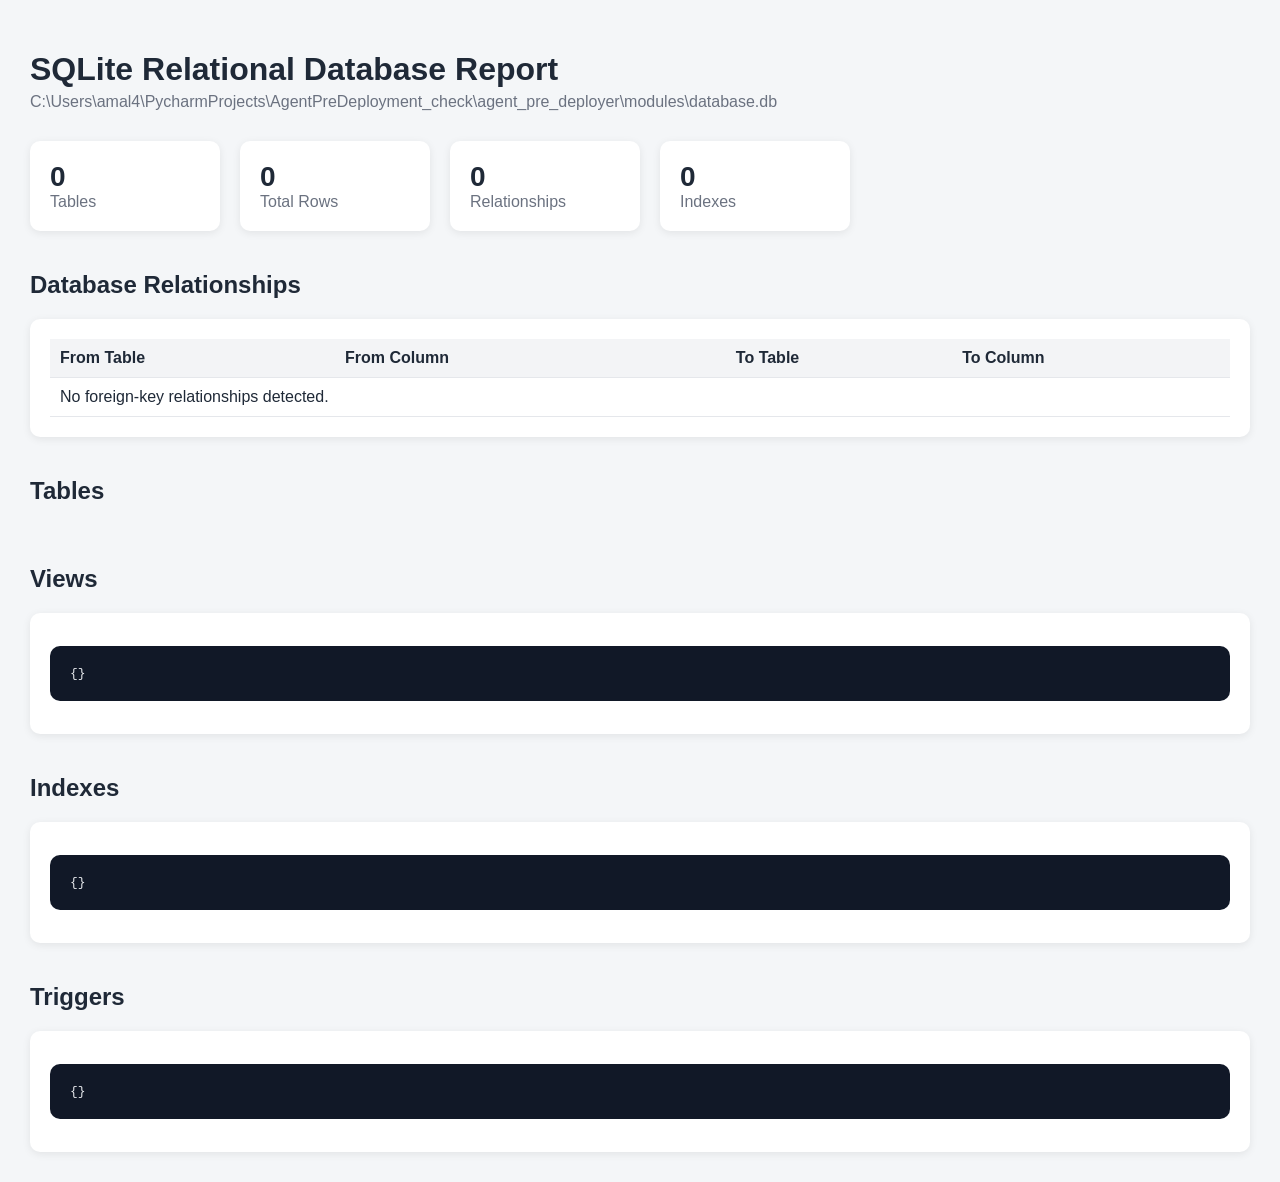
<file: agent_pre_deployer/modules/database_schema.html>
<!DOCTYPE html>

<html>

<head>

<meta charset="UTF-8">

<title>SQLite Relational Database Report</title>

<style>

body {
    font-family:
        Arial,
        Helvetica,
        sans-serif;

    margin: 0;
    padding: 30px;

    background: #f4f6f8;
    color: #1f2937;
}

h1 {
    margin-bottom: 5px;
}

.subtitle {
    color: #6b7280;
    margin-bottom: 30px;
}

.summary {
    display: flex;
    gap: 20px;
    margin-bottom: 30px;
}

.stat {
    background: white;
    padding: 20px;
    border-radius: 10px;
    min-width: 150px;
    box-shadow: 0 2px 8px rgba(0,0,0,.08);
}

.stat-number {
    font-size: 28px;
    font-weight: bold;
}

.stat-label {
    color: #6b7280;
}

.section {
    margin-top: 40px;
}

.table-grid {
    display: grid;
    grid-template-columns:
        repeat(auto-fit, minmax(420px, 1fr));

    gap: 25px;
}

.table-card {
    background: white;
    border-radius: 10px;
    overflow: hidden;

    box-shadow:
        0 2px 8px rgba(0,0,0,.08);
}

.table-header {
    display: flex;
    justify-content: space-between;
    align-items: center;

    padding: 18px;

    background: #1f2937;
    color: white;
}

.table-name {
    font-size: 20px;
    font-weight: bold;
}

.row-count {
    font-size: 13px;
    opacity: .8;
}

table {
    width: 100%;
    border-collapse: collapse;
}

th {
    text-align: left;
    background: #f3f4f6;
}

th, td {
    padding: 10px;
    border-bottom: 1px solid #e5e7eb;
}

.badge {
    display: inline-block;
    padding: 2px 6px;
    margin-right: 5px;

    border-radius: 4px;

    font-size: 10px;
    font-weight: bold;
}

.pk {
    background: #fef3c7;
    color: #92400e;
}

.fk {
    background: #dbeafe;
    color: #1e40af;
}

.nn {
    background: #dcfce7;
    color: #166534;
}

.relationships {
    padding: 15px 18px;
}

.relationships h4 {
    margin-bottom: 8px;
}

.relationships ul {
    padding-left: 20px;
}

.relationship-table {
    background: white;
    padding: 20px;
    border-radius: 10px;

    box-shadow:
        0 2px 8px rgba(0,0,0,.08);
}

.relationship-table table {
    width: 100%;
}

.code {
    background: #111827;
    color: #e5e7eb;

    padding: 20px;

    border-radius: 10px;

    overflow-x: auto;

    white-space: pre-wrap;
}

</style>

</head>

<body>

<h1>SQLite Relational Database Report</h1>

<div class="subtitle">
    C:\Users\amal4\PycharmProjects\AgentPreDeployment_check\agent_pre_deployer\modules\database.db
</div>

<div class="summary">

    <div class="stat">
        <div class="stat-number">
            0
        </div>
        <div class="stat-label">
            Tables
        </div>
    </div>

    <div class="stat">
        <div class="stat-number">
            0
        </div>
        <div class="stat-label">
            Total Rows
        </div>
    </div>

    <div class="stat">
        <div class="stat-number">
            0
        </div>
        <div class="stat-label">
            Relationships
        </div>
    </div>

    <div class="stat">
        <div class="stat-number">
            0
        </div>
        <div class="stat-label">
            Indexes
        </div>
    </div>

</div>


<div class="section">

<h2>Database Relationships</h2>

<div class="relationship-table">

<table>

<thead>

<tr>
    <th>From Table</th>
    <th>From Column</th>
    <th></th>
    <th>To Table</th>
    <th>To Column</th>
</tr>

</thead>

<tbody>


        <tr>
            <td colspan="5">
                No foreign-key relationships detected.
            </td>
        </tr>
        

</tbody>

</table>

</div>

</div>


<div class="section">

<h2>Tables</h2>

<div class="table-grid">



</div>

</div>


<div class="section">

<h2>Views</h2>

<div class="relationship-table">

<pre class="code">
{}
</pre>

</div>

</div>


<div class="section">

<h2>Indexes</h2>

<div class="relationship-table">

<pre class="code">
{}
</pre>

</div>

</div>


<div class="section">

<h2>Triggers</h2>

<div class="relationship-table">

<pre class="code">
{}
</pre>

</div>

</div>


</body>

</html>
</file>
